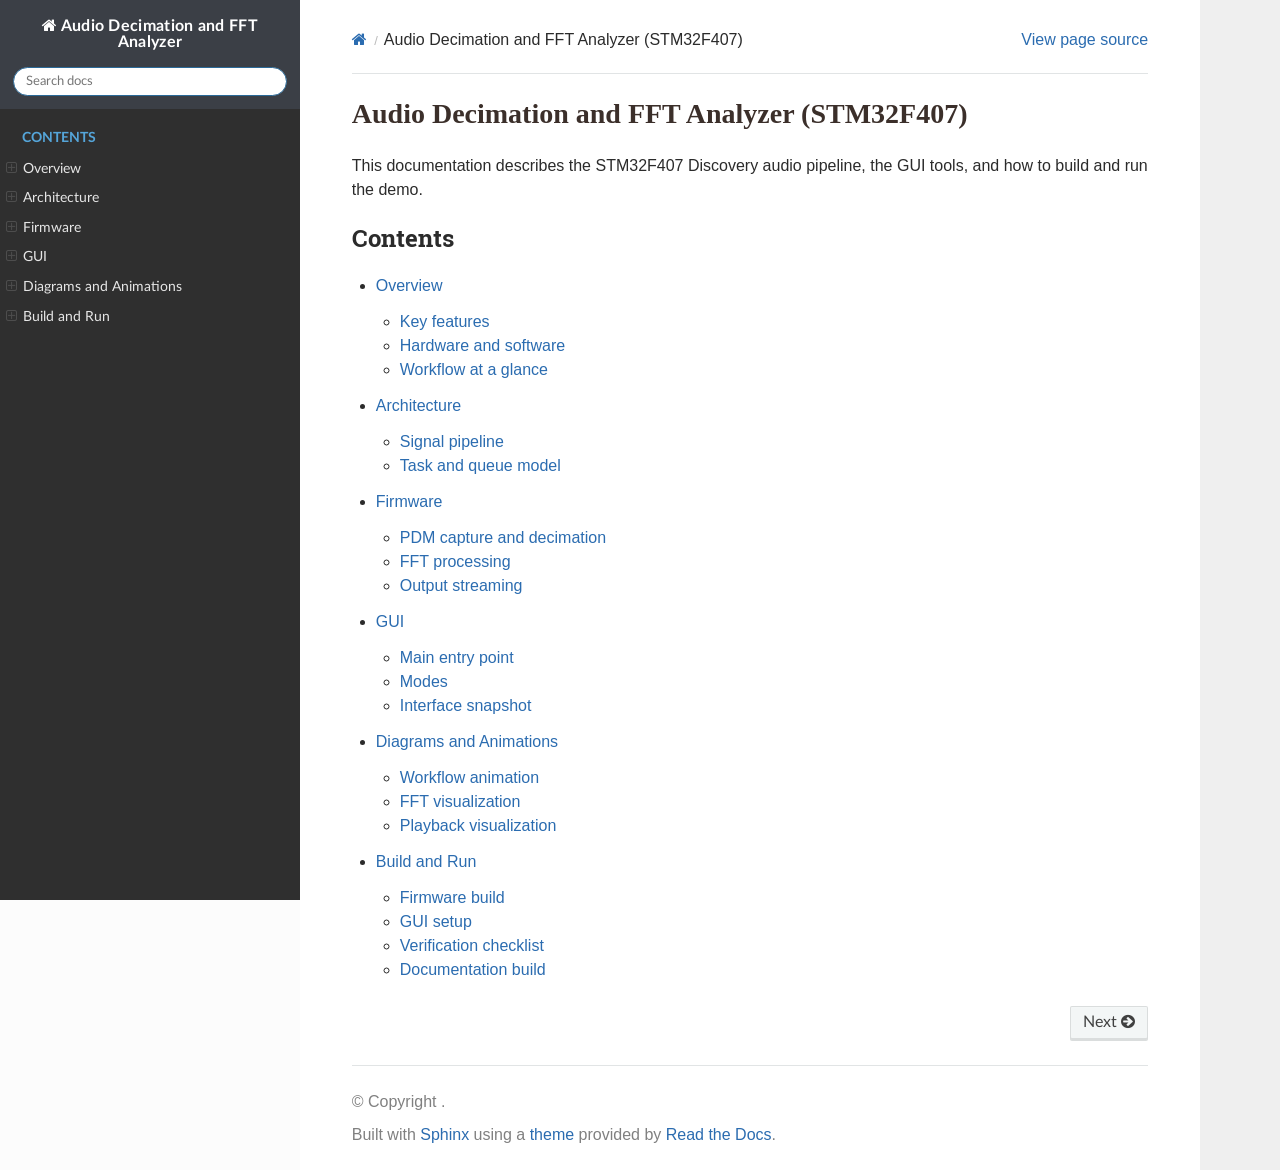
<file: Docs/html/index.html>
<!DOCTYPE html>
<html class="writer-html5" lang="en" data-content_root="./">
<head>
  <meta charset="utf-8" /><meta name="viewport" content="width=device-width, initial-scale=1" />

  <meta name="viewport" content="width=device-width, initial-scale=1.0" />
  <title>Audio Decimation and FFT Analyzer (STM32F407) &mdash; Audio Decimation and FFT Analyzer  documentation</title>
      <link rel="stylesheet" type="text/css" href="_static/pygments.css?v=b86133f3" />
      <link rel="stylesheet" type="text/css" href="_static/css/theme.css?v=e59714d7" />
      <link rel="stylesheet" type="text/css" href="_static/graphviz.css?v=4ae1632d" />
      <link rel="stylesheet" type="text/css" href="_static/custom.css?v=a1ae0102" />

  
      <script src="_static/jquery.js?v=5d32c60e"></script>
      <script src="_static/_sphinx_javascript_frameworks_compat.js?v=2cd50e6c"></script>
      <script src="_static/documentation_options.js?v=5929fcd5"></script>
      <script src="_static/doctools.js?v=9bcbadda"></script>
      <script src="_static/sphinx_highlight.js?v=dc90522c"></script>
    <script src="_static/js/theme.js"></script>
    <link rel="index" title="Index" href="genindex.html" />
    <link rel="search" title="Search" href="search.html" />
    <link rel="next" title="Overview" href="overview.html" /> 
</head>

<body class="wy-body-for-nav"> 
  <div class="wy-grid-for-nav">
    <nav data-toggle="wy-nav-shift" class="wy-nav-side">
      <div class="wy-side-scroll">
        <div class="wy-side-nav-search"  style="background: #3b3f46" >

          
          
          <a href="#" class="icon icon-home">
            Audio Decimation and FFT Analyzer
          </a>
<div role="search">
  <form id="rtd-search-form" class="wy-form" action="search.html" method="get">
    <input type="text" name="q" placeholder="Search docs" aria-label="Search docs" />
    <input type="hidden" name="check_keywords" value="yes" />
    <input type="hidden" name="area" value="default" />
  </form>
</div>
        </div><div class="wy-menu wy-menu-vertical" data-spy="affix" role="navigation" aria-label="Navigation menu">
              <p class="caption" role="heading"><span class="caption-text">Contents</span></p>
<ul>
<li class="toctree-l1"><a class="reference internal" href="overview.html">Overview</a><ul>
<li class="toctree-l2"><a class="reference internal" href="overview.html#key-features">Key features</a></li>
<li class="toctree-l2"><a class="reference internal" href="overview.html#hardware-and-software">Hardware and software</a></li>
<li class="toctree-l2"><a class="reference internal" href="overview.html#workflow-at-a-glance">Workflow at a glance</a></li>
</ul>
</li>
<li class="toctree-l1"><a class="reference internal" href="architecture.html">Architecture</a><ul>
<li class="toctree-l2"><a class="reference internal" href="architecture.html#signal-pipeline">Signal pipeline</a></li>
<li class="toctree-l2"><a class="reference internal" href="architecture.html#task-and-queue-model">Task and queue model</a></li>
</ul>
</li>
<li class="toctree-l1"><a class="reference internal" href="firmware.html">Firmware</a><ul>
<li class="toctree-l2"><a class="reference internal" href="firmware.html#pdm-capture-and-decimation">PDM capture and decimation</a></li>
<li class="toctree-l2"><a class="reference internal" href="firmware.html#fft-processing">FFT processing</a></li>
<li class="toctree-l2"><a class="reference internal" href="firmware.html#output-streaming">Output streaming</a></li>
</ul>
</li>
<li class="toctree-l1"><a class="reference internal" href="gui.html">GUI</a><ul>
<li class="toctree-l2"><a class="reference internal" href="gui.html#main-entry-point">Main entry point</a></li>
<li class="toctree-l2"><a class="reference internal" href="gui.html#modes">Modes</a></li>
<li class="toctree-l2"><a class="reference internal" href="gui.html#interface-snapshot">Interface snapshot</a></li>
</ul>
</li>
<li class="toctree-l1"><a class="reference internal" href="diagrams.html">Diagrams and Animations</a><ul>
<li class="toctree-l2"><a class="reference internal" href="diagrams.html#workflow-animation">Workflow animation</a></li>
<li class="toctree-l2"><a class="reference internal" href="diagrams.html#fft-visualization">FFT visualization</a></li>
<li class="toctree-l2"><a class="reference internal" href="diagrams.html#playback-visualization">Playback visualization</a></li>
</ul>
</li>
<li class="toctree-l1"><a class="reference internal" href="build.html">Build and Run</a><ul>
<li class="toctree-l2"><a class="reference internal" href="build.html#firmware-build">Firmware build</a></li>
<li class="toctree-l2"><a class="reference internal" href="build.html#gui-setup">GUI setup</a></li>
<li class="toctree-l2"><a class="reference internal" href="build.html#verification-checklist">Verification checklist</a></li>
<li class="toctree-l2"><a class="reference internal" href="build.html#documentation-build">Documentation build</a></li>
</ul>
</li>
</ul>

        </div>
      </div>
    </nav>

    <section data-toggle="wy-nav-shift" class="wy-nav-content-wrap"><nav class="wy-nav-top" aria-label="Mobile navigation menu"  style="background: #3b3f46" >
          <i data-toggle="wy-nav-top" class="fa fa-bars"></i>
          <a href="#">Audio Decimation and FFT Analyzer</a>
      </nav>

      <div class="wy-nav-content">
        <div class="rst-content">
          <div role="navigation" aria-label="Page navigation">
  <ul class="wy-breadcrumbs">
      <li><a href="#" class="icon icon-home" aria-label="Home"></a></li>
      <li class="breadcrumb-item active">Audio Decimation and FFT Analyzer (STM32F407)</li>
      <li class="wy-breadcrumbs-aside">
            <a href="_sources/index.rst.txt" rel="nofollow"> View page source</a>
      </li>
  </ul>
  <hr/>
</div>
          <div role="main" class="document" itemscope="itemscope" itemtype="http://schema.org/Article">
           <div itemprop="articleBody">
             
  <section id="audio-decimation-and-fft-analyzer-stm32f407">
<h1>Audio Decimation and FFT Analyzer (STM32F407)<a class="headerlink" href="#audio-decimation-and-fft-analyzer-stm32f407" title="Link to this heading"></a></h1>
<p>This documentation describes the STM32F407 Discovery audio pipeline, the GUI
tools, and how to build and run the demo.</p>
<div class="toctree-wrapper compound">
<p class="caption" role="heading"><span class="caption-text">Contents</span></p>
<ul>
<li class="toctree-l1"><a class="reference internal" href="overview.html">Overview</a><ul>
<li class="toctree-l2"><a class="reference internal" href="overview.html#key-features">Key features</a></li>
<li class="toctree-l2"><a class="reference internal" href="overview.html#hardware-and-software">Hardware and software</a></li>
<li class="toctree-l2"><a class="reference internal" href="overview.html#workflow-at-a-glance">Workflow at a glance</a></li>
</ul>
</li>
<li class="toctree-l1"><a class="reference internal" href="architecture.html">Architecture</a><ul>
<li class="toctree-l2"><a class="reference internal" href="architecture.html#signal-pipeline">Signal pipeline</a></li>
<li class="toctree-l2"><a class="reference internal" href="architecture.html#task-and-queue-model">Task and queue model</a></li>
</ul>
</li>
<li class="toctree-l1"><a class="reference internal" href="firmware.html">Firmware</a><ul>
<li class="toctree-l2"><a class="reference internal" href="firmware.html#pdm-capture-and-decimation">PDM capture and decimation</a></li>
<li class="toctree-l2"><a class="reference internal" href="firmware.html#fft-processing">FFT processing</a></li>
<li class="toctree-l2"><a class="reference internal" href="firmware.html#output-streaming">Output streaming</a></li>
</ul>
</li>
<li class="toctree-l1"><a class="reference internal" href="gui.html">GUI</a><ul>
<li class="toctree-l2"><a class="reference internal" href="gui.html#main-entry-point">Main entry point</a></li>
<li class="toctree-l2"><a class="reference internal" href="gui.html#modes">Modes</a></li>
<li class="toctree-l2"><a class="reference internal" href="gui.html#interface-snapshot">Interface snapshot</a></li>
</ul>
</li>
<li class="toctree-l1"><a class="reference internal" href="diagrams.html">Diagrams and Animations</a><ul>
<li class="toctree-l2"><a class="reference internal" href="diagrams.html#workflow-animation">Workflow animation</a></li>
<li class="toctree-l2"><a class="reference internal" href="diagrams.html#fft-visualization">FFT visualization</a></li>
<li class="toctree-l2"><a class="reference internal" href="diagrams.html#playback-visualization">Playback visualization</a></li>
</ul>
</li>
<li class="toctree-l1"><a class="reference internal" href="build.html">Build and Run</a><ul>
<li class="toctree-l2"><a class="reference internal" href="build.html#firmware-build">Firmware build</a></li>
<li class="toctree-l2"><a class="reference internal" href="build.html#gui-setup">GUI setup</a></li>
<li class="toctree-l2"><a class="reference internal" href="build.html#verification-checklist">Verification checklist</a></li>
<li class="toctree-l2"><a class="reference internal" href="build.html#documentation-build">Documentation build</a></li>
</ul>
</li>
</ul>
</div>
</section>


           </div>
          </div>
          <footer><div class="rst-footer-buttons" role="navigation" aria-label="Footer">
        <a href="overview.html" class="btn btn-neutral float-right" title="Overview" accesskey="n" rel="next">Next <span class="fa fa-arrow-circle-right" aria-hidden="true"></span></a>
    </div>

  <hr/>

  <div role="contentinfo">
    <p>&#169; Copyright .</p>
  </div>

  Built with <a href="https://www.sphinx-doc.org/">Sphinx</a> using a
    <a href="https://github.com/readthedocs/sphinx_rtd_theme">theme</a>
    provided by <a href="https://readthedocs.org">Read the Docs</a>.
   

</footer>
        </div>
      </div>
    </section>
  </div>
  <script>
      jQuery(function () {
          SphinxRtdTheme.Navigation.enable(true);
      });
  </script> 

</body>
</html>
</file>
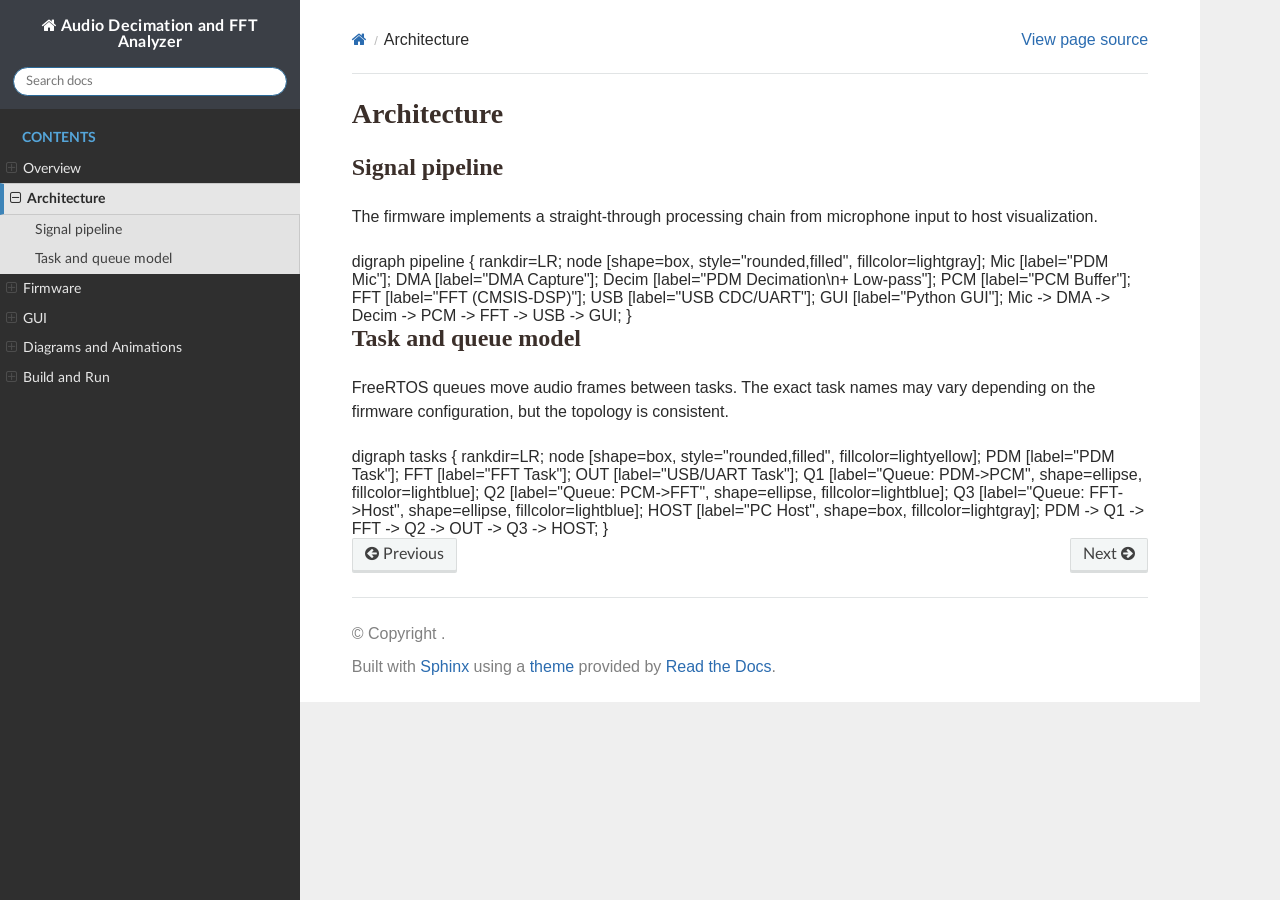
<file: Docs/html/architecture.html>
<!DOCTYPE html>
<html class="writer-html5" lang="en" data-content_root="./">
<head>
  <meta charset="utf-8" /><meta name="viewport" content="width=device-width, initial-scale=1" />

  <meta name="viewport" content="width=device-width, initial-scale=1.0" />
  <title>Architecture &mdash; Audio Decimation and FFT Analyzer  documentation</title>
      <link rel="stylesheet" type="text/css" href="_static/pygments.css?v=b86133f3" />
      <link rel="stylesheet" type="text/css" href="_static/css/theme.css?v=e59714d7" />
      <link rel="stylesheet" type="text/css" href="_static/graphviz.css?v=4ae1632d" />
      <link rel="stylesheet" type="text/css" href="_static/custom.css?v=a1ae0102" />

  
      <script src="_static/jquery.js?v=5d32c60e"></script>
      <script src="_static/_sphinx_javascript_frameworks_compat.js?v=2cd50e6c"></script>
      <script src="_static/documentation_options.js?v=5929fcd5"></script>
      <script src="_static/doctools.js?v=9bcbadda"></script>
      <script src="_static/sphinx_highlight.js?v=dc90522c"></script>
    <script src="_static/js/theme.js"></script>
    <link rel="index" title="Index" href="genindex.html" />
    <link rel="search" title="Search" href="search.html" />
    <link rel="next" title="Firmware" href="firmware.html" />
    <link rel="prev" title="Overview" href="overview.html" /> 
</head>

<body class="wy-body-for-nav"> 
  <div class="wy-grid-for-nav">
    <nav data-toggle="wy-nav-shift" class="wy-nav-side">
      <div class="wy-side-scroll">
        <div class="wy-side-nav-search"  style="background: #3b3f46" >

          
          
          <a href="index.html" class="icon icon-home">
            Audio Decimation and FFT Analyzer
          </a>
<div role="search">
  <form id="rtd-search-form" class="wy-form" action="search.html" method="get">
    <input type="text" name="q" placeholder="Search docs" aria-label="Search docs" />
    <input type="hidden" name="check_keywords" value="yes" />
    <input type="hidden" name="area" value="default" />
  </form>
</div>
        </div><div class="wy-menu wy-menu-vertical" data-spy="affix" role="navigation" aria-label="Navigation menu">
              <p class="caption" role="heading"><span class="caption-text">Contents</span></p>
<ul class="current">
<li class="toctree-l1"><a class="reference internal" href="overview.html">Overview</a><ul>
<li class="toctree-l2"><a class="reference internal" href="overview.html#key-features">Key features</a></li>
<li class="toctree-l2"><a class="reference internal" href="overview.html#hardware-and-software">Hardware and software</a></li>
<li class="toctree-l2"><a class="reference internal" href="overview.html#workflow-at-a-glance">Workflow at a glance</a></li>
</ul>
</li>
<li class="toctree-l1 current"><a class="current reference internal" href="#">Architecture</a><ul>
<li class="toctree-l2"><a class="reference internal" href="#signal-pipeline">Signal pipeline</a></li>
<li class="toctree-l2"><a class="reference internal" href="#task-and-queue-model">Task and queue model</a></li>
</ul>
</li>
<li class="toctree-l1"><a class="reference internal" href="firmware.html">Firmware</a><ul>
<li class="toctree-l2"><a class="reference internal" href="firmware.html#pdm-capture-and-decimation">PDM capture and decimation</a></li>
<li class="toctree-l2"><a class="reference internal" href="firmware.html#fft-processing">FFT processing</a></li>
<li class="toctree-l2"><a class="reference internal" href="firmware.html#output-streaming">Output streaming</a></li>
</ul>
</li>
<li class="toctree-l1"><a class="reference internal" href="gui.html">GUI</a><ul>
<li class="toctree-l2"><a class="reference internal" href="gui.html#main-entry-point">Main entry point</a></li>
<li class="toctree-l2"><a class="reference internal" href="gui.html#modes">Modes</a></li>
<li class="toctree-l2"><a class="reference internal" href="gui.html#interface-snapshot">Interface snapshot</a></li>
</ul>
</li>
<li class="toctree-l1"><a class="reference internal" href="diagrams.html">Diagrams and Animations</a><ul>
<li class="toctree-l2"><a class="reference internal" href="diagrams.html#workflow-animation">Workflow animation</a></li>
<li class="toctree-l2"><a class="reference internal" href="diagrams.html#fft-visualization">FFT visualization</a></li>
<li class="toctree-l2"><a class="reference internal" href="diagrams.html#playback-visualization">Playback visualization</a></li>
</ul>
</li>
<li class="toctree-l1"><a class="reference internal" href="build.html">Build and Run</a><ul>
<li class="toctree-l2"><a class="reference internal" href="build.html#firmware-build">Firmware build</a></li>
<li class="toctree-l2"><a class="reference internal" href="build.html#gui-setup">GUI setup</a></li>
<li class="toctree-l2"><a class="reference internal" href="build.html#verification-checklist">Verification checklist</a></li>
<li class="toctree-l2"><a class="reference internal" href="build.html#documentation-build">Documentation build</a></li>
</ul>
</li>
</ul>

        </div>
      </div>
    </nav>

    <section data-toggle="wy-nav-shift" class="wy-nav-content-wrap"><nav class="wy-nav-top" aria-label="Mobile navigation menu"  style="background: #3b3f46" >
          <i data-toggle="wy-nav-top" class="fa fa-bars"></i>
          <a href="index.html">Audio Decimation and FFT Analyzer</a>
      </nav>

      <div class="wy-nav-content">
        <div class="rst-content">
          <div role="navigation" aria-label="Page navigation">
  <ul class="wy-breadcrumbs">
      <li><a href="index.html" class="icon icon-home" aria-label="Home"></a></li>
      <li class="breadcrumb-item active">Architecture</li>
      <li class="wy-breadcrumbs-aside">
            <a href="_sources/architecture.rst.txt" rel="nofollow"> View page source</a>
      </li>
  </ul>
  <hr/>
</div>
          <div role="main" class="document" itemscope="itemscope" itemtype="http://schema.org/Article">
           <div itemprop="articleBody">
             
  <section id="architecture">
<h1>Architecture<a class="headerlink" href="#architecture" title="Link to this heading"></a></h1>
<section id="signal-pipeline">
<h2>Signal pipeline<a class="headerlink" href="#signal-pipeline" title="Link to this heading"></a></h2>
<p>The firmware implements a straight-through processing chain from microphone
input to host visualization.</p>
digraph pipeline {
  rankdir=LR;
  node [shape=box, style=&quot;rounded,filled&quot;, fillcolor=lightgray];
  Mic [label=&quot;PDM Mic&quot;];
  DMA [label=&quot;DMA Capture&quot;];
  Decim [label=&quot;PDM Decimation\n+ Low-pass&quot;];
  PCM [label=&quot;PCM Buffer&quot;];
  FFT [label=&quot;FFT (CMSIS-DSP)&quot;];
  USB [label=&quot;USB CDC/UART&quot;];
  GUI [label=&quot;Python GUI&quot;];
  Mic -&gt; DMA -&gt; Decim -&gt; PCM -&gt; FFT -&gt; USB -&gt; GUI;
}</section>
<section id="task-and-queue-model">
<h2>Task and queue model<a class="headerlink" href="#task-and-queue-model" title="Link to this heading"></a></h2>
<p>FreeRTOS queues move audio frames between tasks. The exact task names may
vary depending on the firmware configuration, but the topology is consistent.</p>
digraph tasks {
  rankdir=LR;
  node [shape=box, style=&quot;rounded,filled&quot;, fillcolor=lightyellow];
  PDM [label=&quot;PDM Task&quot;];
  FFT [label=&quot;FFT Task&quot;];
  OUT [label=&quot;USB/UART Task&quot;];
  Q1 [label=&quot;Queue: PDM-&gt;PCM&quot;, shape=ellipse, fillcolor=lightblue];
  Q2 [label=&quot;Queue: PCM-&gt;FFT&quot;, shape=ellipse, fillcolor=lightblue];
  Q3 [label=&quot;Queue: FFT-&gt;Host&quot;, shape=ellipse, fillcolor=lightblue];
  HOST [label=&quot;PC Host&quot;, shape=box, fillcolor=lightgray];
  PDM -&gt; Q1 -&gt; FFT -&gt; Q2 -&gt; OUT -&gt; Q3 -&gt; HOST;
}</section>
</section>


           </div>
          </div>
          <footer><div class="rst-footer-buttons" role="navigation" aria-label="Footer">
        <a href="overview.html" class="btn btn-neutral float-left" title="Overview" accesskey="p" rel="prev"><span class="fa fa-arrow-circle-left" aria-hidden="true"></span> Previous</a>
        <a href="firmware.html" class="btn btn-neutral float-right" title="Firmware" accesskey="n" rel="next">Next <span class="fa fa-arrow-circle-right" aria-hidden="true"></span></a>
    </div>

  <hr/>

  <div role="contentinfo">
    <p>&#169; Copyright .</p>
  </div>

  Built with <a href="https://www.sphinx-doc.org/">Sphinx</a> using a
    <a href="https://github.com/readthedocs/sphinx_rtd_theme">theme</a>
    provided by <a href="https://readthedocs.org">Read the Docs</a>.
   

</footer>
        </div>
      </div>
    </section>
  </div>
  <script>
      jQuery(function () {
          SphinxRtdTheme.Navigation.enable(true);
      });
  </script> 

</body>
</html>
</file>
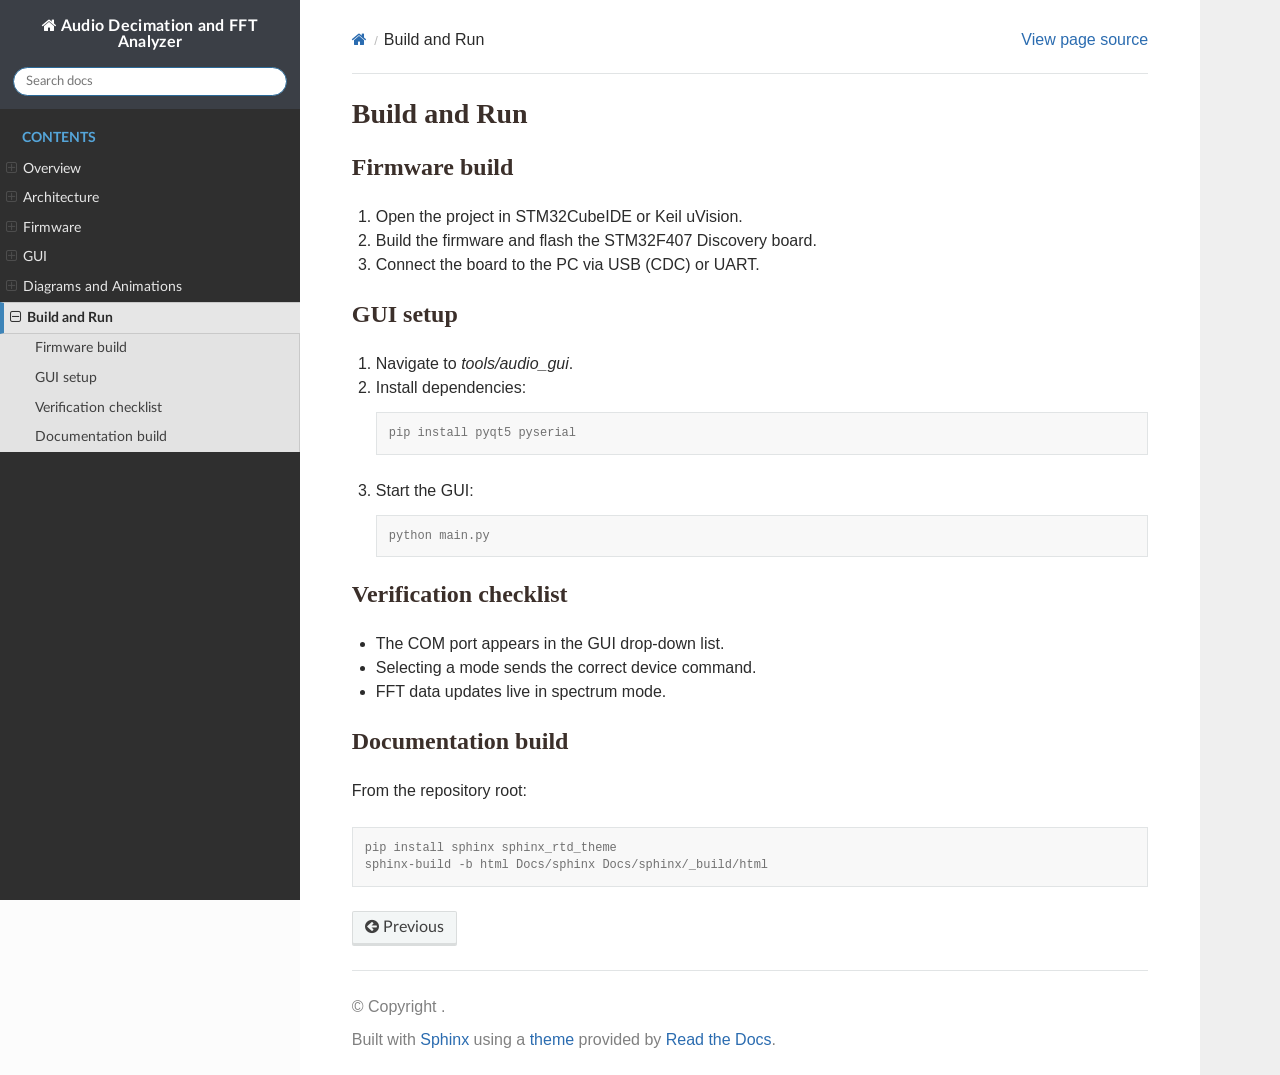
<file: Docs/html/build.html>
<!DOCTYPE html>
<html class="writer-html5" lang="en" data-content_root="./">
<head>
  <meta charset="utf-8" /><meta name="viewport" content="width=device-width, initial-scale=1" />

  <meta name="viewport" content="width=device-width, initial-scale=1.0" />
  <title>Build and Run &mdash; Audio Decimation and FFT Analyzer  documentation</title>
      <link rel="stylesheet" type="text/css" href="_static/pygments.css?v=b86133f3" />
      <link rel="stylesheet" type="text/css" href="_static/css/theme.css?v=e59714d7" />
      <link rel="stylesheet" type="text/css" href="_static/graphviz.css?v=4ae1632d" />
      <link rel="stylesheet" type="text/css" href="_static/custom.css?v=a1ae0102" />

  
      <script src="_static/jquery.js?v=5d32c60e"></script>
      <script src="_static/_sphinx_javascript_frameworks_compat.js?v=2cd50e6c"></script>
      <script src="_static/documentation_options.js?v=5929fcd5"></script>
      <script src="_static/doctools.js?v=9bcbadda"></script>
      <script src="_static/sphinx_highlight.js?v=dc90522c"></script>
    <script src="_static/js/theme.js"></script>
    <link rel="index" title="Index" href="genindex.html" />
    <link rel="search" title="Search" href="search.html" />
    <link rel="prev" title="Diagrams and Animations" href="diagrams.html" /> 
</head>

<body class="wy-body-for-nav"> 
  <div class="wy-grid-for-nav">
    <nav data-toggle="wy-nav-shift" class="wy-nav-side">
      <div class="wy-side-scroll">
        <div class="wy-side-nav-search"  style="background: #3b3f46" >

          
          
          <a href="index.html" class="icon icon-home">
            Audio Decimation and FFT Analyzer
          </a>
<div role="search">
  <form id="rtd-search-form" class="wy-form" action="search.html" method="get">
    <input type="text" name="q" placeholder="Search docs" aria-label="Search docs" />
    <input type="hidden" name="check_keywords" value="yes" />
    <input type="hidden" name="area" value="default" />
  </form>
</div>
        </div><div class="wy-menu wy-menu-vertical" data-spy="affix" role="navigation" aria-label="Navigation menu">
              <p class="caption" role="heading"><span class="caption-text">Contents</span></p>
<ul class="current">
<li class="toctree-l1"><a class="reference internal" href="overview.html">Overview</a><ul>
<li class="toctree-l2"><a class="reference internal" href="overview.html#key-features">Key features</a></li>
<li class="toctree-l2"><a class="reference internal" href="overview.html#hardware-and-software">Hardware and software</a></li>
<li class="toctree-l2"><a class="reference internal" href="overview.html#workflow-at-a-glance">Workflow at a glance</a></li>
</ul>
</li>
<li class="toctree-l1"><a class="reference internal" href="architecture.html">Architecture</a><ul>
<li class="toctree-l2"><a class="reference internal" href="architecture.html#signal-pipeline">Signal pipeline</a></li>
<li class="toctree-l2"><a class="reference internal" href="architecture.html#task-and-queue-model">Task and queue model</a></li>
</ul>
</li>
<li class="toctree-l1"><a class="reference internal" href="firmware.html">Firmware</a><ul>
<li class="toctree-l2"><a class="reference internal" href="firmware.html#pdm-capture-and-decimation">PDM capture and decimation</a></li>
<li class="toctree-l2"><a class="reference internal" href="firmware.html#fft-processing">FFT processing</a></li>
<li class="toctree-l2"><a class="reference internal" href="firmware.html#output-streaming">Output streaming</a></li>
</ul>
</li>
<li class="toctree-l1"><a class="reference internal" href="gui.html">GUI</a><ul>
<li class="toctree-l2"><a class="reference internal" href="gui.html#main-entry-point">Main entry point</a></li>
<li class="toctree-l2"><a class="reference internal" href="gui.html#modes">Modes</a></li>
<li class="toctree-l2"><a class="reference internal" href="gui.html#interface-snapshot">Interface snapshot</a></li>
</ul>
</li>
<li class="toctree-l1"><a class="reference internal" href="diagrams.html">Diagrams and Animations</a><ul>
<li class="toctree-l2"><a class="reference internal" href="diagrams.html#workflow-animation">Workflow animation</a></li>
<li class="toctree-l2"><a class="reference internal" href="diagrams.html#fft-visualization">FFT visualization</a></li>
<li class="toctree-l2"><a class="reference internal" href="diagrams.html#playback-visualization">Playback visualization</a></li>
</ul>
</li>
<li class="toctree-l1 current"><a class="current reference internal" href="#">Build and Run</a><ul>
<li class="toctree-l2"><a class="reference internal" href="#firmware-build">Firmware build</a></li>
<li class="toctree-l2"><a class="reference internal" href="#gui-setup">GUI setup</a></li>
<li class="toctree-l2"><a class="reference internal" href="#verification-checklist">Verification checklist</a></li>
<li class="toctree-l2"><a class="reference internal" href="#documentation-build">Documentation build</a></li>
</ul>
</li>
</ul>

        </div>
      </div>
    </nav>

    <section data-toggle="wy-nav-shift" class="wy-nav-content-wrap"><nav class="wy-nav-top" aria-label="Mobile navigation menu"  style="background: #3b3f46" >
          <i data-toggle="wy-nav-top" class="fa fa-bars"></i>
          <a href="index.html">Audio Decimation and FFT Analyzer</a>
      </nav>

      <div class="wy-nav-content">
        <div class="rst-content">
          <div role="navigation" aria-label="Page navigation">
  <ul class="wy-breadcrumbs">
      <li><a href="index.html" class="icon icon-home" aria-label="Home"></a></li>
      <li class="breadcrumb-item active">Build and Run</li>
      <li class="wy-breadcrumbs-aside">
            <a href="_sources/build.rst.txt" rel="nofollow"> View page source</a>
      </li>
  </ul>
  <hr/>
</div>
          <div role="main" class="document" itemscope="itemscope" itemtype="http://schema.org/Article">
           <div itemprop="articleBody">
             
  <section id="build-and-run">
<h1>Build and Run<a class="headerlink" href="#build-and-run" title="Link to this heading"></a></h1>
<section id="firmware-build">
<h2>Firmware build<a class="headerlink" href="#firmware-build" title="Link to this heading"></a></h2>
<ol class="arabic simple">
<li><p>Open the project in STM32CubeIDE or Keil uVision.</p></li>
<li><p>Build the firmware and flash the STM32F407 Discovery board.</p></li>
<li><p>Connect the board to the PC via USB (CDC) or UART.</p></li>
</ol>
</section>
<section id="gui-setup">
<h2>GUI setup<a class="headerlink" href="#gui-setup" title="Link to this heading"></a></h2>
<ol class="arabic">
<li><p>Navigate to <cite>tools/audio_gui</cite>.</p></li>
<li><p>Install dependencies:</p>
<div class="highlight-console notranslate"><div class="highlight"><pre><span></span><span class="go">pip install pyqt5 pyserial</span>
</pre></div>
</div>
</li>
<li><p>Start the GUI:</p>
<div class="highlight-console notranslate"><div class="highlight"><pre><span></span><span class="go">python main.py</span>
</pre></div>
</div>
</li>
</ol>
</section>
<section id="verification-checklist">
<h2>Verification checklist<a class="headerlink" href="#verification-checklist" title="Link to this heading"></a></h2>
<ul class="simple">
<li><p>The COM port appears in the GUI drop-down list.</p></li>
<li><p>Selecting a mode sends the correct device command.</p></li>
<li><p>FFT data updates live in spectrum mode.</p></li>
</ul>
</section>
<section id="documentation-build">
<h2>Documentation build<a class="headerlink" href="#documentation-build" title="Link to this heading"></a></h2>
<p>From the repository root:</p>
<div class="highlight-console notranslate"><div class="highlight"><pre><span></span><span class="go">pip install sphinx sphinx_rtd_theme</span>
<span class="go">sphinx-build -b html Docs/sphinx Docs/sphinx/_build/html</span>
</pre></div>
</div>
</section>
</section>


           </div>
          </div>
          <footer><div class="rst-footer-buttons" role="navigation" aria-label="Footer">
        <a href="diagrams.html" class="btn btn-neutral float-left" title="Diagrams and Animations" accesskey="p" rel="prev"><span class="fa fa-arrow-circle-left" aria-hidden="true"></span> Previous</a>
    </div>

  <hr/>

  <div role="contentinfo">
    <p>&#169; Copyright .</p>
  </div>

  Built with <a href="https://www.sphinx-doc.org/">Sphinx</a> using a
    <a href="https://github.com/readthedocs/sphinx_rtd_theme">theme</a>
    provided by <a href="https://readthedocs.org">Read the Docs</a>.
   

</footer>
        </div>
      </div>
    </section>
  </div>
  <script>
      jQuery(function () {
          SphinxRtdTheme.Navigation.enable(true);
      });
  </script> 

</body>
</html>
</file>
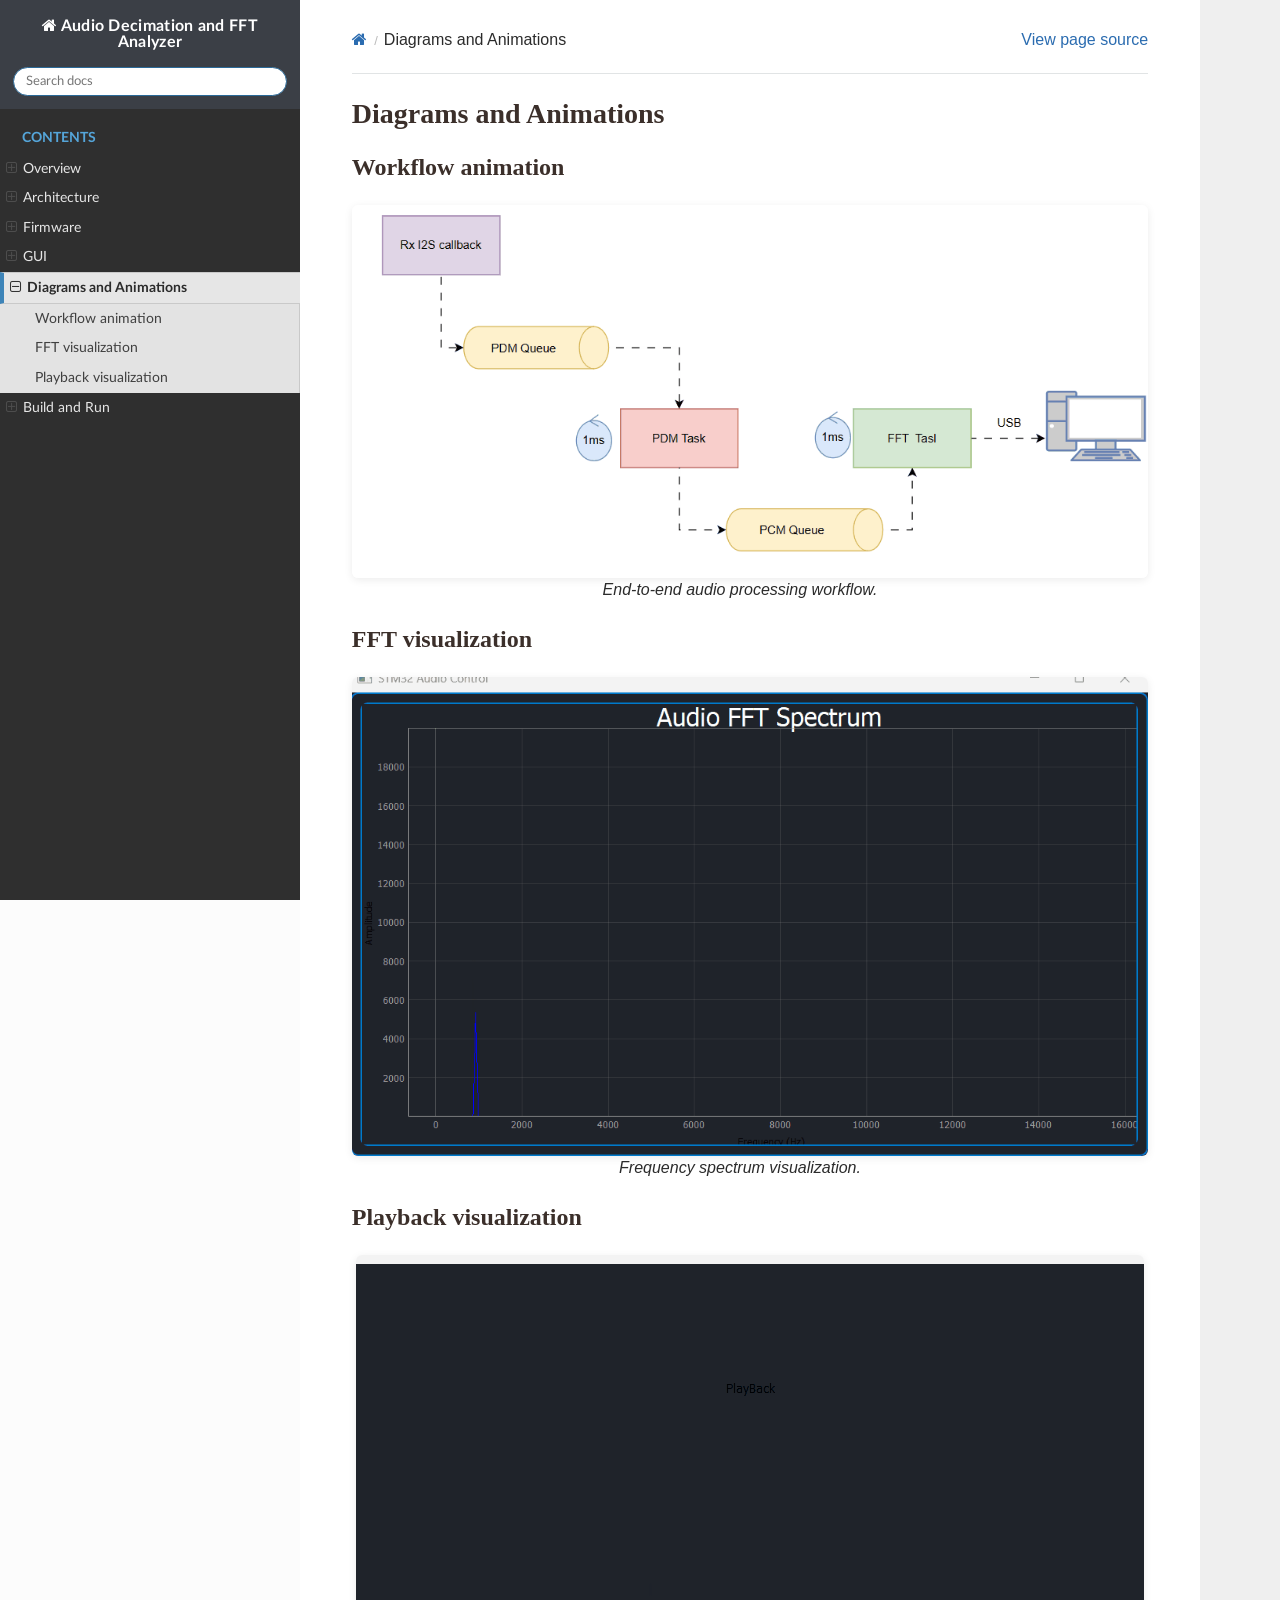
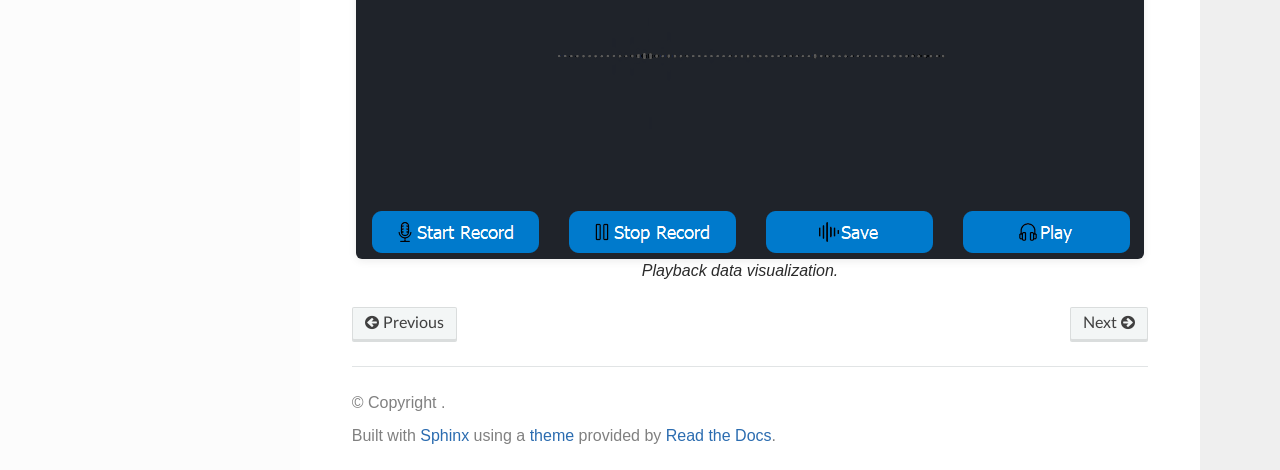
<file: Docs/html/diagrams.html>
<!DOCTYPE html>
<html class="writer-html5" lang="en" data-content_root="./">
<head>
  <meta charset="utf-8" /><meta name="viewport" content="width=device-width, initial-scale=1" />

  <meta name="viewport" content="width=device-width, initial-scale=1.0" />
  <title>Diagrams and Animations &mdash; Audio Decimation and FFT Analyzer  documentation</title>
      <link rel="stylesheet" type="text/css" href="_static/pygments.css?v=b86133f3" />
      <link rel="stylesheet" type="text/css" href="_static/css/theme.css?v=e59714d7" />
      <link rel="stylesheet" type="text/css" href="_static/graphviz.css?v=4ae1632d" />
      <link rel="stylesheet" type="text/css" href="_static/custom.css?v=a1ae0102" />

  
      <script src="_static/jquery.js?v=5d32c60e"></script>
      <script src="_static/_sphinx_javascript_frameworks_compat.js?v=2cd50e6c"></script>
      <script src="_static/documentation_options.js?v=5929fcd5"></script>
      <script src="_static/doctools.js?v=9bcbadda"></script>
      <script src="_static/sphinx_highlight.js?v=dc90522c"></script>
    <script src="_static/js/theme.js"></script>
    <link rel="index" title="Index" href="genindex.html" />
    <link rel="search" title="Search" href="search.html" />
    <link rel="next" title="Build and Run" href="build.html" />
    <link rel="prev" title="GUI" href="gui.html" /> 
</head>

<body class="wy-body-for-nav"> 
  <div class="wy-grid-for-nav">
    <nav data-toggle="wy-nav-shift" class="wy-nav-side">
      <div class="wy-side-scroll">
        <div class="wy-side-nav-search"  style="background: #3b3f46" >

          
          
          <a href="index.html" class="icon icon-home">
            Audio Decimation and FFT Analyzer
          </a>
<div role="search">
  <form id="rtd-search-form" class="wy-form" action="search.html" method="get">
    <input type="text" name="q" placeholder="Search docs" aria-label="Search docs" />
    <input type="hidden" name="check_keywords" value="yes" />
    <input type="hidden" name="area" value="default" />
  </form>
</div>
        </div><div class="wy-menu wy-menu-vertical" data-spy="affix" role="navigation" aria-label="Navigation menu">
              <p class="caption" role="heading"><span class="caption-text">Contents</span></p>
<ul class="current">
<li class="toctree-l1"><a class="reference internal" href="overview.html">Overview</a><ul>
<li class="toctree-l2"><a class="reference internal" href="overview.html#key-features">Key features</a></li>
<li class="toctree-l2"><a class="reference internal" href="overview.html#hardware-and-software">Hardware and software</a></li>
<li class="toctree-l2"><a class="reference internal" href="overview.html#workflow-at-a-glance">Workflow at a glance</a></li>
</ul>
</li>
<li class="toctree-l1"><a class="reference internal" href="architecture.html">Architecture</a><ul>
<li class="toctree-l2"><a class="reference internal" href="architecture.html#signal-pipeline">Signal pipeline</a></li>
<li class="toctree-l2"><a class="reference internal" href="architecture.html#task-and-queue-model">Task and queue model</a></li>
</ul>
</li>
<li class="toctree-l1"><a class="reference internal" href="firmware.html">Firmware</a><ul>
<li class="toctree-l2"><a class="reference internal" href="firmware.html#pdm-capture-and-decimation">PDM capture and decimation</a></li>
<li class="toctree-l2"><a class="reference internal" href="firmware.html#fft-processing">FFT processing</a></li>
<li class="toctree-l2"><a class="reference internal" href="firmware.html#output-streaming">Output streaming</a></li>
</ul>
</li>
<li class="toctree-l1"><a class="reference internal" href="gui.html">GUI</a><ul>
<li class="toctree-l2"><a class="reference internal" href="gui.html#main-entry-point">Main entry point</a></li>
<li class="toctree-l2"><a class="reference internal" href="gui.html#modes">Modes</a></li>
<li class="toctree-l2"><a class="reference internal" href="gui.html#interface-snapshot">Interface snapshot</a></li>
</ul>
</li>
<li class="toctree-l1 current"><a class="current reference internal" href="#">Diagrams and Animations</a><ul>
<li class="toctree-l2"><a class="reference internal" href="#workflow-animation">Workflow animation</a></li>
<li class="toctree-l2"><a class="reference internal" href="#fft-visualization">FFT visualization</a></li>
<li class="toctree-l2"><a class="reference internal" href="#playback-visualization">Playback visualization</a></li>
</ul>
</li>
<li class="toctree-l1"><a class="reference internal" href="build.html">Build and Run</a><ul>
<li class="toctree-l2"><a class="reference internal" href="build.html#firmware-build">Firmware build</a></li>
<li class="toctree-l2"><a class="reference internal" href="build.html#gui-setup">GUI setup</a></li>
<li class="toctree-l2"><a class="reference internal" href="build.html#verification-checklist">Verification checklist</a></li>
<li class="toctree-l2"><a class="reference internal" href="build.html#documentation-build">Documentation build</a></li>
</ul>
</li>
</ul>

        </div>
      </div>
    </nav>

    <section data-toggle="wy-nav-shift" class="wy-nav-content-wrap"><nav class="wy-nav-top" aria-label="Mobile navigation menu"  style="background: #3b3f46" >
          <i data-toggle="wy-nav-top" class="fa fa-bars"></i>
          <a href="index.html">Audio Decimation and FFT Analyzer</a>
      </nav>

      <div class="wy-nav-content">
        <div class="rst-content">
          <div role="navigation" aria-label="Page navigation">
  <ul class="wy-breadcrumbs">
      <li><a href="index.html" class="icon icon-home" aria-label="Home"></a></li>
      <li class="breadcrumb-item active">Diagrams and Animations</li>
      <li class="wy-breadcrumbs-aside">
            <a href="_sources/diagrams.rst.txt" rel="nofollow"> View page source</a>
      </li>
  </ul>
  <hr/>
</div>
          <div role="main" class="document" itemscope="itemscope" itemtype="http://schema.org/Article">
           <div itemprop="articleBody">
             
  <section id="diagrams-and-animations">
<h1>Diagrams and Animations<a class="headerlink" href="#diagrams-and-animations" title="Link to this heading"></a></h1>
<section id="workflow-animation">
<h2>Workflow animation<a class="headerlink" href="#workflow-animation" title="Link to this heading"></a></h2>
<figure class="align-center" id="id1">
<img alt="End-to-end audio workflow animation" src="_images/AnimationAudio.gif" />
<figcaption>
<p><span class="caption-text">End-to-end audio processing workflow.</span><a class="headerlink" href="#id1" title="Link to this image"></a></p>
</figcaption>
</figure>
</section>
<section id="fft-visualization">
<h2>FFT visualization<a class="headerlink" href="#fft-visualization" title="Link to this heading"></a></h2>
<figure class="align-center" id="id2">
<img alt="FFT spectrum animation" src="_images/AnimationFFT.gif" />
<figcaption>
<p><span class="caption-text">Frequency spectrum visualization.</span><a class="headerlink" href="#id2" title="Link to this image"></a></p>
</figcaption>
</figure>
</section>
<section id="playback-visualization">
<h2>Playback visualization<a class="headerlink" href="#playback-visualization" title="Link to this heading"></a></h2>
<figure class="align-center" id="id3">
<img alt="Playback visualization animation" src="_images/AnimationPlayback.gif" />
<figcaption>
<p><span class="caption-text">Playback data visualization.</span><a class="headerlink" href="#id3" title="Link to this image"></a></p>
</figcaption>
</figure>
</section>
</section>


           </div>
          </div>
          <footer><div class="rst-footer-buttons" role="navigation" aria-label="Footer">
        <a href="gui.html" class="btn btn-neutral float-left" title="GUI" accesskey="p" rel="prev"><span class="fa fa-arrow-circle-left" aria-hidden="true"></span> Previous</a>
        <a href="build.html" class="btn btn-neutral float-right" title="Build and Run" accesskey="n" rel="next">Next <span class="fa fa-arrow-circle-right" aria-hidden="true"></span></a>
    </div>

  <hr/>

  <div role="contentinfo">
    <p>&#169; Copyright .</p>
  </div>

  Built with <a href="https://www.sphinx-doc.org/">Sphinx</a> using a
    <a href="https://github.com/readthedocs/sphinx_rtd_theme">theme</a>
    provided by <a href="https://readthedocs.org">Read the Docs</a>.
   

</footer>
        </div>
      </div>
    </section>
  </div>
  <script>
      jQuery(function () {
          SphinxRtdTheme.Navigation.enable(true);
      });
  </script> 

</body>
</html>
</file>
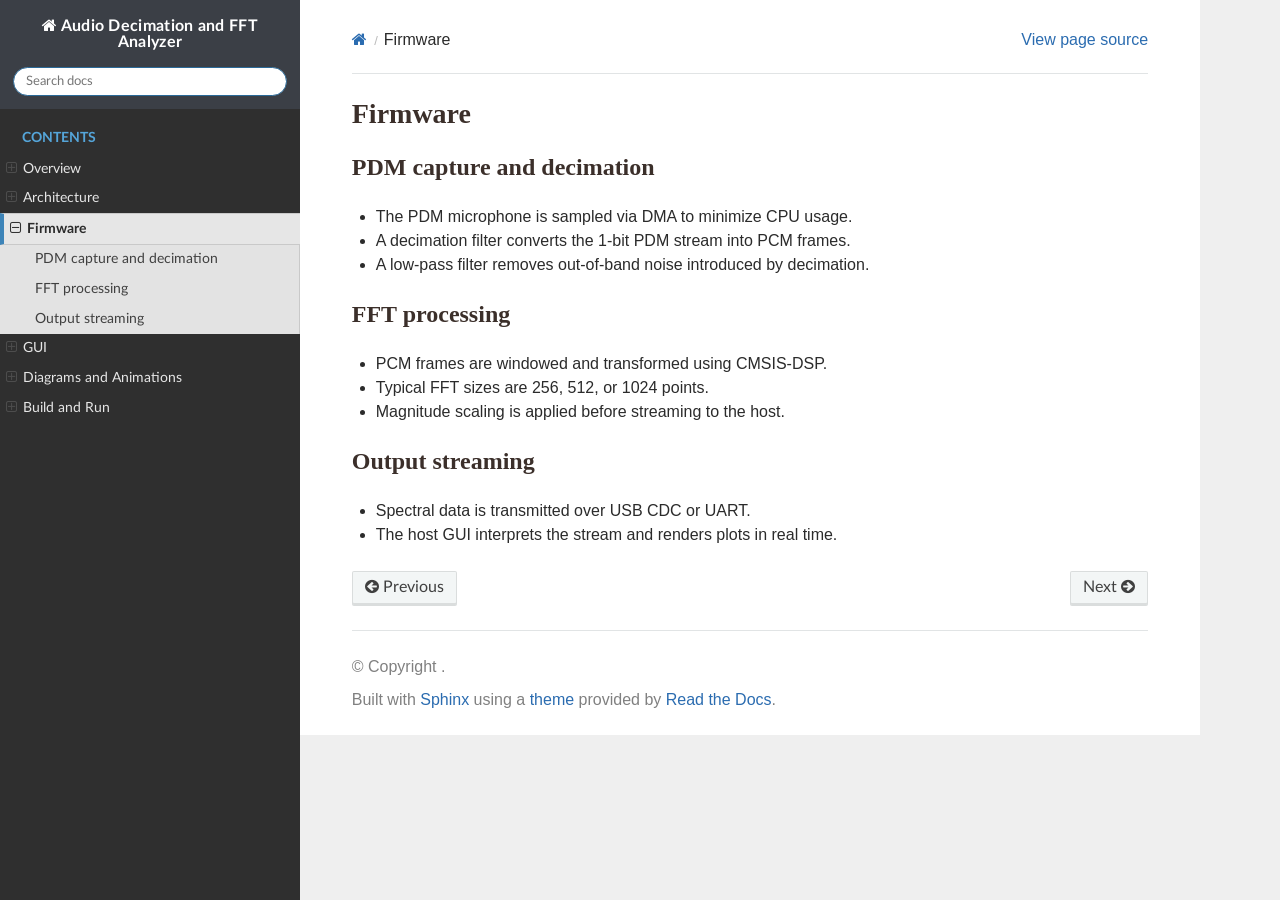
<file: Docs/html/firmware.html>
<!DOCTYPE html>
<html class="writer-html5" lang="en" data-content_root="./">
<head>
  <meta charset="utf-8" /><meta name="viewport" content="width=device-width, initial-scale=1" />

  <meta name="viewport" content="width=device-width, initial-scale=1.0" />
  <title>Firmware &mdash; Audio Decimation and FFT Analyzer  documentation</title>
      <link rel="stylesheet" type="text/css" href="_static/pygments.css?v=b86133f3" />
      <link rel="stylesheet" type="text/css" href="_static/css/theme.css?v=e59714d7" />
      <link rel="stylesheet" type="text/css" href="_static/graphviz.css?v=4ae1632d" />
      <link rel="stylesheet" type="text/css" href="_static/custom.css?v=a1ae0102" />

  
      <script src="_static/jquery.js?v=5d32c60e"></script>
      <script src="_static/_sphinx_javascript_frameworks_compat.js?v=2cd50e6c"></script>
      <script src="_static/documentation_options.js?v=5929fcd5"></script>
      <script src="_static/doctools.js?v=9bcbadda"></script>
      <script src="_static/sphinx_highlight.js?v=dc90522c"></script>
    <script src="_static/js/theme.js"></script>
    <link rel="index" title="Index" href="genindex.html" />
    <link rel="search" title="Search" href="search.html" />
    <link rel="next" title="GUI" href="gui.html" />
    <link rel="prev" title="Architecture" href="architecture.html" /> 
</head>

<body class="wy-body-for-nav"> 
  <div class="wy-grid-for-nav">
    <nav data-toggle="wy-nav-shift" class="wy-nav-side">
      <div class="wy-side-scroll">
        <div class="wy-side-nav-search"  style="background: #3b3f46" >

          
          
          <a href="index.html" class="icon icon-home">
            Audio Decimation and FFT Analyzer
          </a>
<div role="search">
  <form id="rtd-search-form" class="wy-form" action="search.html" method="get">
    <input type="text" name="q" placeholder="Search docs" aria-label="Search docs" />
    <input type="hidden" name="check_keywords" value="yes" />
    <input type="hidden" name="area" value="default" />
  </form>
</div>
        </div><div class="wy-menu wy-menu-vertical" data-spy="affix" role="navigation" aria-label="Navigation menu">
              <p class="caption" role="heading"><span class="caption-text">Contents</span></p>
<ul class="current">
<li class="toctree-l1"><a class="reference internal" href="overview.html">Overview</a><ul>
<li class="toctree-l2"><a class="reference internal" href="overview.html#key-features">Key features</a></li>
<li class="toctree-l2"><a class="reference internal" href="overview.html#hardware-and-software">Hardware and software</a></li>
<li class="toctree-l2"><a class="reference internal" href="overview.html#workflow-at-a-glance">Workflow at a glance</a></li>
</ul>
</li>
<li class="toctree-l1"><a class="reference internal" href="architecture.html">Architecture</a><ul>
<li class="toctree-l2"><a class="reference internal" href="architecture.html#signal-pipeline">Signal pipeline</a></li>
<li class="toctree-l2"><a class="reference internal" href="architecture.html#task-and-queue-model">Task and queue model</a></li>
</ul>
</li>
<li class="toctree-l1 current"><a class="current reference internal" href="#">Firmware</a><ul>
<li class="toctree-l2"><a class="reference internal" href="#pdm-capture-and-decimation">PDM capture and decimation</a></li>
<li class="toctree-l2"><a class="reference internal" href="#fft-processing">FFT processing</a></li>
<li class="toctree-l2"><a class="reference internal" href="#output-streaming">Output streaming</a></li>
</ul>
</li>
<li class="toctree-l1"><a class="reference internal" href="gui.html">GUI</a><ul>
<li class="toctree-l2"><a class="reference internal" href="gui.html#main-entry-point">Main entry point</a></li>
<li class="toctree-l2"><a class="reference internal" href="gui.html#modes">Modes</a></li>
<li class="toctree-l2"><a class="reference internal" href="gui.html#interface-snapshot">Interface snapshot</a></li>
</ul>
</li>
<li class="toctree-l1"><a class="reference internal" href="diagrams.html">Diagrams and Animations</a><ul>
<li class="toctree-l2"><a class="reference internal" href="diagrams.html#workflow-animation">Workflow animation</a></li>
<li class="toctree-l2"><a class="reference internal" href="diagrams.html#fft-visualization">FFT visualization</a></li>
<li class="toctree-l2"><a class="reference internal" href="diagrams.html#playback-visualization">Playback visualization</a></li>
</ul>
</li>
<li class="toctree-l1"><a class="reference internal" href="build.html">Build and Run</a><ul>
<li class="toctree-l2"><a class="reference internal" href="build.html#firmware-build">Firmware build</a></li>
<li class="toctree-l2"><a class="reference internal" href="build.html#gui-setup">GUI setup</a></li>
<li class="toctree-l2"><a class="reference internal" href="build.html#verification-checklist">Verification checklist</a></li>
<li class="toctree-l2"><a class="reference internal" href="build.html#documentation-build">Documentation build</a></li>
</ul>
</li>
</ul>

        </div>
      </div>
    </nav>

    <section data-toggle="wy-nav-shift" class="wy-nav-content-wrap"><nav class="wy-nav-top" aria-label="Mobile navigation menu"  style="background: #3b3f46" >
          <i data-toggle="wy-nav-top" class="fa fa-bars"></i>
          <a href="index.html">Audio Decimation and FFT Analyzer</a>
      </nav>

      <div class="wy-nav-content">
        <div class="rst-content">
          <div role="navigation" aria-label="Page navigation">
  <ul class="wy-breadcrumbs">
      <li><a href="index.html" class="icon icon-home" aria-label="Home"></a></li>
      <li class="breadcrumb-item active">Firmware</li>
      <li class="wy-breadcrumbs-aside">
            <a href="_sources/firmware.rst.txt" rel="nofollow"> View page source</a>
      </li>
  </ul>
  <hr/>
</div>
          <div role="main" class="document" itemscope="itemscope" itemtype="http://schema.org/Article">
           <div itemprop="articleBody">
             
  <section id="firmware">
<h1>Firmware<a class="headerlink" href="#firmware" title="Link to this heading"></a></h1>
<section id="pdm-capture-and-decimation">
<h2>PDM capture and decimation<a class="headerlink" href="#pdm-capture-and-decimation" title="Link to this heading"></a></h2>
<ul class="simple">
<li><p>The PDM microphone is sampled via DMA to minimize CPU usage.</p></li>
<li><p>A decimation filter converts the 1-bit PDM stream into PCM frames.</p></li>
<li><p>A low-pass filter removes out-of-band noise introduced by decimation.</p></li>
</ul>
</section>
<section id="fft-processing">
<h2>FFT processing<a class="headerlink" href="#fft-processing" title="Link to this heading"></a></h2>
<ul class="simple">
<li><p>PCM frames are windowed and transformed using CMSIS-DSP.</p></li>
<li><p>Typical FFT sizes are 256, 512, or 1024 points.</p></li>
<li><p>Magnitude scaling is applied before streaming to the host.</p></li>
</ul>
</section>
<section id="output-streaming">
<h2>Output streaming<a class="headerlink" href="#output-streaming" title="Link to this heading"></a></h2>
<ul class="simple">
<li><p>Spectral data is transmitted over USB CDC or UART.</p></li>
<li><p>The host GUI interprets the stream and renders plots in real time.</p></li>
</ul>
</section>
</section>


           </div>
          </div>
          <footer><div class="rst-footer-buttons" role="navigation" aria-label="Footer">
        <a href="architecture.html" class="btn btn-neutral float-left" title="Architecture" accesskey="p" rel="prev"><span class="fa fa-arrow-circle-left" aria-hidden="true"></span> Previous</a>
        <a href="gui.html" class="btn btn-neutral float-right" title="GUI" accesskey="n" rel="next">Next <span class="fa fa-arrow-circle-right" aria-hidden="true"></span></a>
    </div>

  <hr/>

  <div role="contentinfo">
    <p>&#169; Copyright .</p>
  </div>

  Built with <a href="https://www.sphinx-doc.org/">Sphinx</a> using a
    <a href="https://github.com/readthedocs/sphinx_rtd_theme">theme</a>
    provided by <a href="https://readthedocs.org">Read the Docs</a>.
   

</footer>
        </div>
      </div>
    </section>
  </div>
  <script>
      jQuery(function () {
          SphinxRtdTheme.Navigation.enable(true);
      });
  </script> 

</body>
</html>
</file>
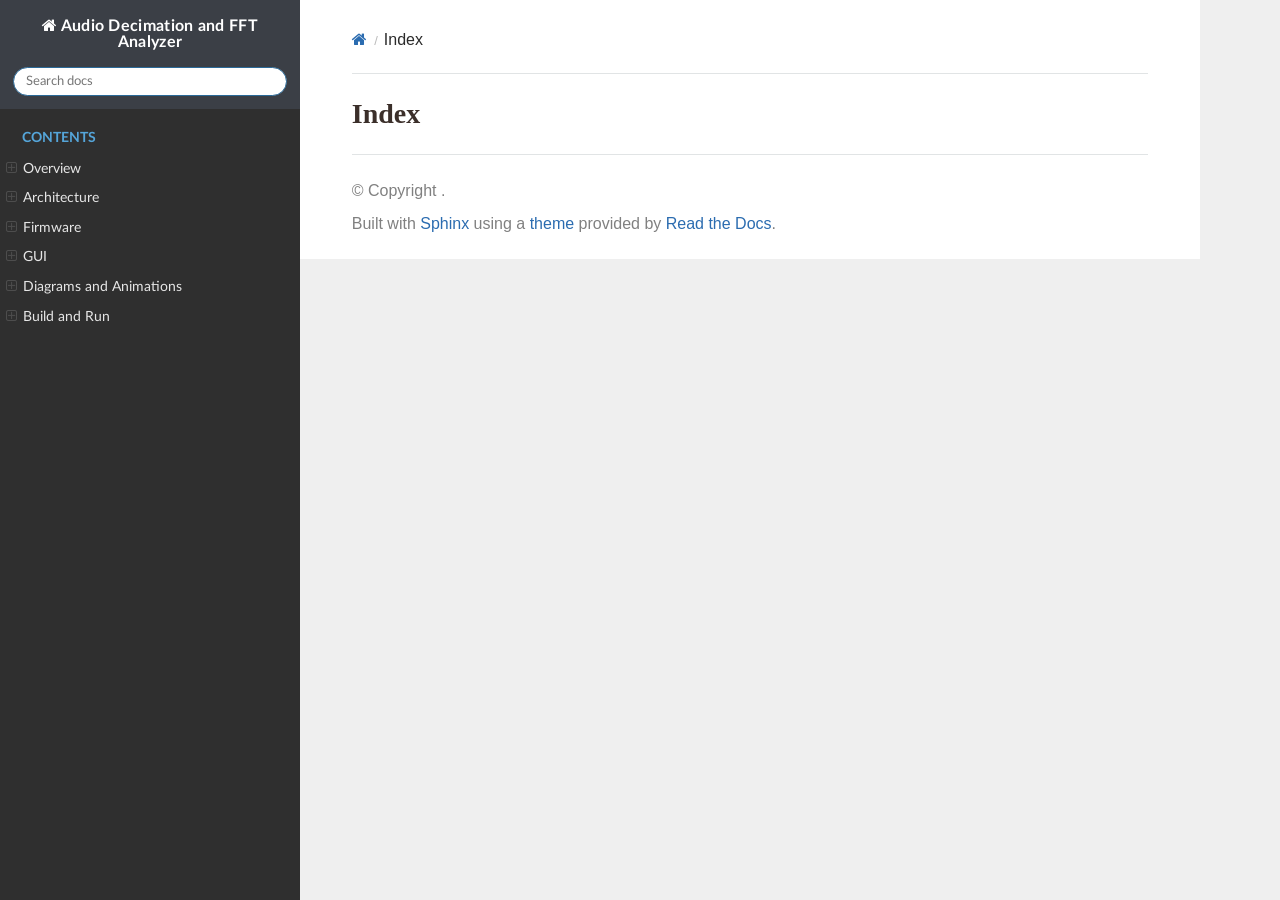
<file: Docs/html/genindex.html>
<!DOCTYPE html>
<html class="writer-html5" lang="en" data-content_root="./">
<head>
  <meta charset="utf-8" />
  <meta name="viewport" content="width=device-width, initial-scale=1.0" />
  <title>Index &mdash; Audio Decimation and FFT Analyzer  documentation</title>
      <link rel="stylesheet" type="text/css" href="_static/pygments.css?v=b86133f3" />
      <link rel="stylesheet" type="text/css" href="_static/css/theme.css?v=e59714d7" />
      <link rel="stylesheet" type="text/css" href="_static/graphviz.css?v=4ae1632d" />
      <link rel="stylesheet" type="text/css" href="_static/custom.css?v=a1ae0102" />

  
      <script src="_static/jquery.js?v=5d32c60e"></script>
      <script src="_static/_sphinx_javascript_frameworks_compat.js?v=2cd50e6c"></script>
      <script src="_static/documentation_options.js?v=5929fcd5"></script>
      <script src="_static/doctools.js?v=9bcbadda"></script>
      <script src="_static/sphinx_highlight.js?v=dc90522c"></script>
    <script src="_static/js/theme.js"></script>
    <link rel="index" title="Index" href="#" />
    <link rel="search" title="Search" href="search.html" /> 
</head>

<body class="wy-body-for-nav"> 
  <div class="wy-grid-for-nav">
    <nav data-toggle="wy-nav-shift" class="wy-nav-side">
      <div class="wy-side-scroll">
        <div class="wy-side-nav-search"  style="background: #3b3f46" >

          
          
          <a href="index.html" class="icon icon-home">
            Audio Decimation and FFT Analyzer
          </a>
<div role="search">
  <form id="rtd-search-form" class="wy-form" action="search.html" method="get">
    <input type="text" name="q" placeholder="Search docs" aria-label="Search docs" />
    <input type="hidden" name="check_keywords" value="yes" />
    <input type="hidden" name="area" value="default" />
  </form>
</div>
        </div><div class="wy-menu wy-menu-vertical" data-spy="affix" role="navigation" aria-label="Navigation menu">
              <p class="caption" role="heading"><span class="caption-text">Contents</span></p>
<ul>
<li class="toctree-l1"><a class="reference internal" href="overview.html">Overview</a><ul>
<li class="toctree-l2"><a class="reference internal" href="overview.html#key-features">Key features</a></li>
<li class="toctree-l2"><a class="reference internal" href="overview.html#hardware-and-software">Hardware and software</a></li>
<li class="toctree-l2"><a class="reference internal" href="overview.html#workflow-at-a-glance">Workflow at a glance</a></li>
</ul>
</li>
<li class="toctree-l1"><a class="reference internal" href="architecture.html">Architecture</a><ul>
<li class="toctree-l2"><a class="reference internal" href="architecture.html#signal-pipeline">Signal pipeline</a></li>
<li class="toctree-l2"><a class="reference internal" href="architecture.html#task-and-queue-model">Task and queue model</a></li>
</ul>
</li>
<li class="toctree-l1"><a class="reference internal" href="firmware.html">Firmware</a><ul>
<li class="toctree-l2"><a class="reference internal" href="firmware.html#pdm-capture-and-decimation">PDM capture and decimation</a></li>
<li class="toctree-l2"><a class="reference internal" href="firmware.html#fft-processing">FFT processing</a></li>
<li class="toctree-l2"><a class="reference internal" href="firmware.html#output-streaming">Output streaming</a></li>
</ul>
</li>
<li class="toctree-l1"><a class="reference internal" href="gui.html">GUI</a><ul>
<li class="toctree-l2"><a class="reference internal" href="gui.html#main-entry-point">Main entry point</a></li>
<li class="toctree-l2"><a class="reference internal" href="gui.html#modes">Modes</a></li>
<li class="toctree-l2"><a class="reference internal" href="gui.html#interface-snapshot">Interface snapshot</a></li>
</ul>
</li>
<li class="toctree-l1"><a class="reference internal" href="diagrams.html">Diagrams and Animations</a><ul>
<li class="toctree-l2"><a class="reference internal" href="diagrams.html#workflow-animation">Workflow animation</a></li>
<li class="toctree-l2"><a class="reference internal" href="diagrams.html#fft-visualization">FFT visualization</a></li>
<li class="toctree-l2"><a class="reference internal" href="diagrams.html#playback-visualization">Playback visualization</a></li>
</ul>
</li>
<li class="toctree-l1"><a class="reference internal" href="build.html">Build and Run</a><ul>
<li class="toctree-l2"><a class="reference internal" href="build.html#firmware-build">Firmware build</a></li>
<li class="toctree-l2"><a class="reference internal" href="build.html#gui-setup">GUI setup</a></li>
<li class="toctree-l2"><a class="reference internal" href="build.html#verification-checklist">Verification checklist</a></li>
<li class="toctree-l2"><a class="reference internal" href="build.html#documentation-build">Documentation build</a></li>
</ul>
</li>
</ul>

        </div>
      </div>
    </nav>

    <section data-toggle="wy-nav-shift" class="wy-nav-content-wrap"><nav class="wy-nav-top" aria-label="Mobile navigation menu"  style="background: #3b3f46" >
          <i data-toggle="wy-nav-top" class="fa fa-bars"></i>
          <a href="index.html">Audio Decimation and FFT Analyzer</a>
      </nav>

      <div class="wy-nav-content">
        <div class="rst-content">
          <div role="navigation" aria-label="Page navigation">
  <ul class="wy-breadcrumbs">
      <li><a href="index.html" class="icon icon-home" aria-label="Home"></a></li>
      <li class="breadcrumb-item active">Index</li>
      <li class="wy-breadcrumbs-aside">
      </li>
  </ul>
  <hr/>
</div>
          <div role="main" class="document" itemscope="itemscope" itemtype="http://schema.org/Article">
           <div itemprop="articleBody">
             

<h1 id="index">Index</h1>

<div class="genindex-jumpbox">
 
</div>


           </div>
          </div>
          <footer>

  <hr/>

  <div role="contentinfo">
    <p>&#169; Copyright .</p>
  </div>

  Built with <a href="https://www.sphinx-doc.org/">Sphinx</a> using a
    <a href="https://github.com/readthedocs/sphinx_rtd_theme">theme</a>
    provided by <a href="https://readthedocs.org">Read the Docs</a>.
   

</footer>
        </div>
      </div>
    </section>
  </div>
  <script>
      jQuery(function () {
          SphinxRtdTheme.Navigation.enable(true);
      });
  </script> 

</body>
</html>
</file>
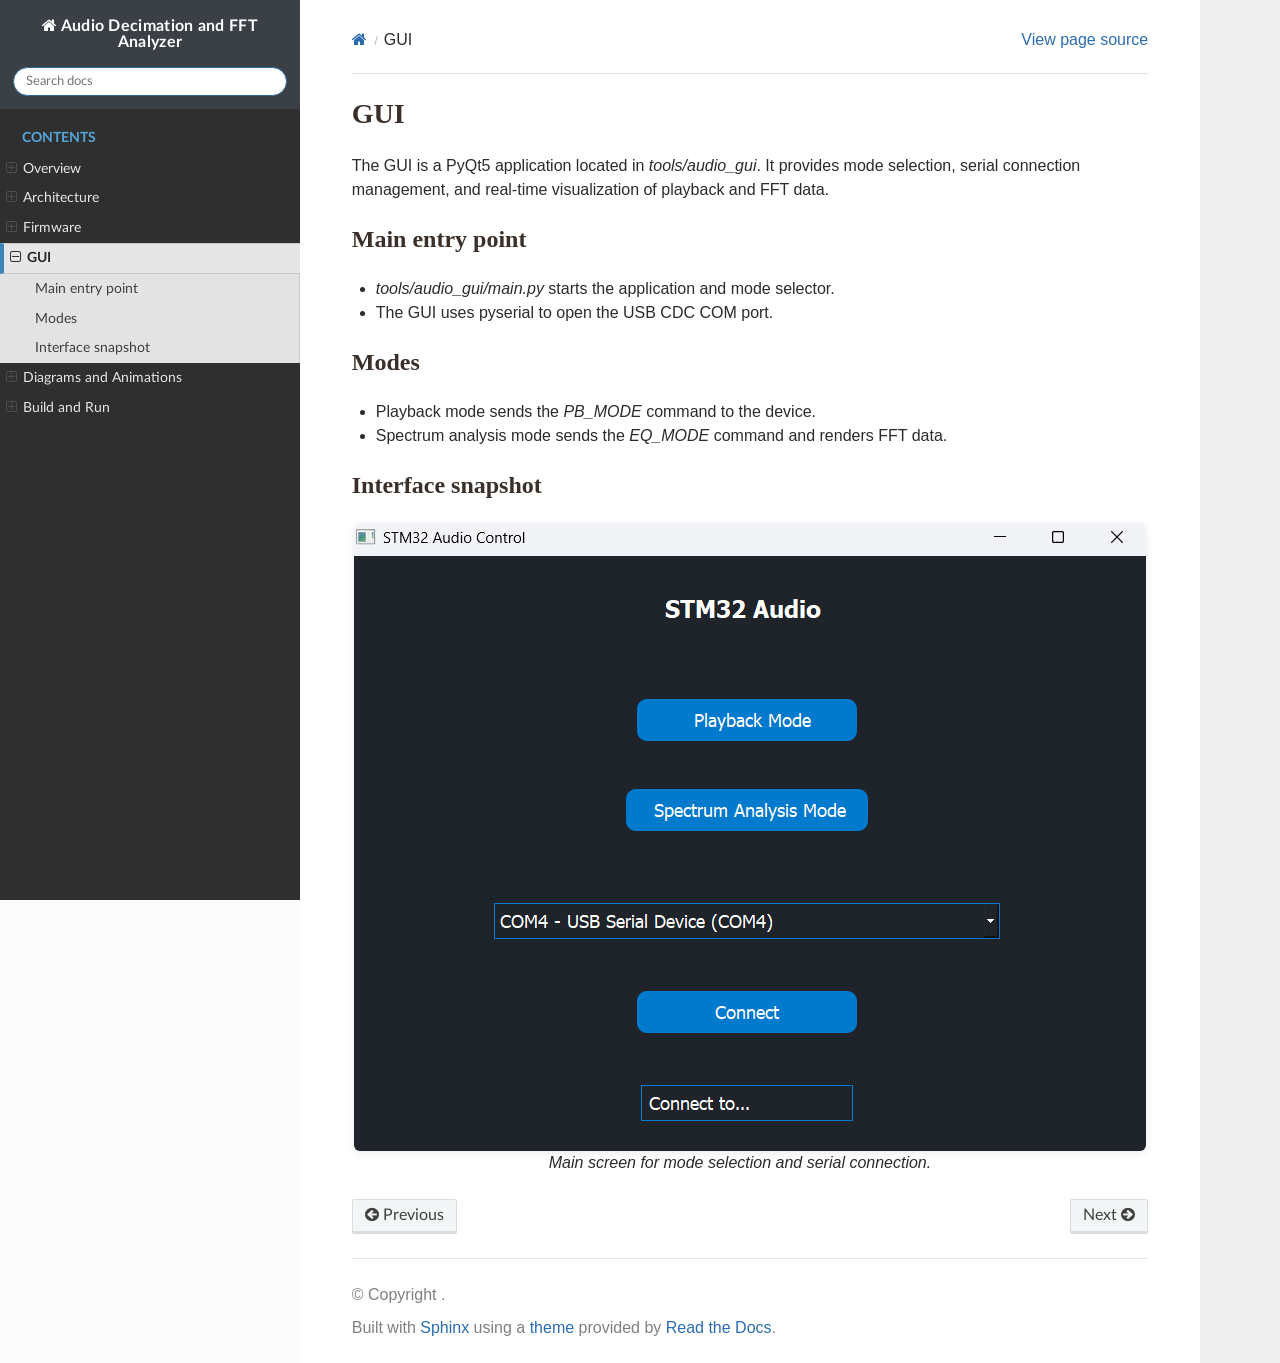
<file: Docs/html/gui.html>
<!DOCTYPE html>
<html class="writer-html5" lang="en" data-content_root="./">
<head>
  <meta charset="utf-8" /><meta name="viewport" content="width=device-width, initial-scale=1" />

  <meta name="viewport" content="width=device-width, initial-scale=1.0" />
  <title>GUI &mdash; Audio Decimation and FFT Analyzer  documentation</title>
      <link rel="stylesheet" type="text/css" href="_static/pygments.css?v=b86133f3" />
      <link rel="stylesheet" type="text/css" href="_static/css/theme.css?v=e59714d7" />
      <link rel="stylesheet" type="text/css" href="_static/graphviz.css?v=4ae1632d" />
      <link rel="stylesheet" type="text/css" href="_static/custom.css?v=a1ae0102" />

  
      <script src="_static/jquery.js?v=5d32c60e"></script>
      <script src="_static/_sphinx_javascript_frameworks_compat.js?v=2cd50e6c"></script>
      <script src="_static/documentation_options.js?v=5929fcd5"></script>
      <script src="_static/doctools.js?v=9bcbadda"></script>
      <script src="_static/sphinx_highlight.js?v=dc90522c"></script>
    <script src="_static/js/theme.js"></script>
    <link rel="index" title="Index" href="genindex.html" />
    <link rel="search" title="Search" href="search.html" />
    <link rel="next" title="Diagrams and Animations" href="diagrams.html" />
    <link rel="prev" title="Firmware" href="firmware.html" /> 
</head>

<body class="wy-body-for-nav"> 
  <div class="wy-grid-for-nav">
    <nav data-toggle="wy-nav-shift" class="wy-nav-side">
      <div class="wy-side-scroll">
        <div class="wy-side-nav-search"  style="background: #3b3f46" >

          
          
          <a href="index.html" class="icon icon-home">
            Audio Decimation and FFT Analyzer
          </a>
<div role="search">
  <form id="rtd-search-form" class="wy-form" action="search.html" method="get">
    <input type="text" name="q" placeholder="Search docs" aria-label="Search docs" />
    <input type="hidden" name="check_keywords" value="yes" />
    <input type="hidden" name="area" value="default" />
  </form>
</div>
        </div><div class="wy-menu wy-menu-vertical" data-spy="affix" role="navigation" aria-label="Navigation menu">
              <p class="caption" role="heading"><span class="caption-text">Contents</span></p>
<ul class="current">
<li class="toctree-l1"><a class="reference internal" href="overview.html">Overview</a><ul>
<li class="toctree-l2"><a class="reference internal" href="overview.html#key-features">Key features</a></li>
<li class="toctree-l2"><a class="reference internal" href="overview.html#hardware-and-software">Hardware and software</a></li>
<li class="toctree-l2"><a class="reference internal" href="overview.html#workflow-at-a-glance">Workflow at a glance</a></li>
</ul>
</li>
<li class="toctree-l1"><a class="reference internal" href="architecture.html">Architecture</a><ul>
<li class="toctree-l2"><a class="reference internal" href="architecture.html#signal-pipeline">Signal pipeline</a></li>
<li class="toctree-l2"><a class="reference internal" href="architecture.html#task-and-queue-model">Task and queue model</a></li>
</ul>
</li>
<li class="toctree-l1"><a class="reference internal" href="firmware.html">Firmware</a><ul>
<li class="toctree-l2"><a class="reference internal" href="firmware.html#pdm-capture-and-decimation">PDM capture and decimation</a></li>
<li class="toctree-l2"><a class="reference internal" href="firmware.html#fft-processing">FFT processing</a></li>
<li class="toctree-l2"><a class="reference internal" href="firmware.html#output-streaming">Output streaming</a></li>
</ul>
</li>
<li class="toctree-l1 current"><a class="current reference internal" href="#">GUI</a><ul>
<li class="toctree-l2"><a class="reference internal" href="#main-entry-point">Main entry point</a></li>
<li class="toctree-l2"><a class="reference internal" href="#modes">Modes</a></li>
<li class="toctree-l2"><a class="reference internal" href="#interface-snapshot">Interface snapshot</a></li>
</ul>
</li>
<li class="toctree-l1"><a class="reference internal" href="diagrams.html">Diagrams and Animations</a><ul>
<li class="toctree-l2"><a class="reference internal" href="diagrams.html#workflow-animation">Workflow animation</a></li>
<li class="toctree-l2"><a class="reference internal" href="diagrams.html#fft-visualization">FFT visualization</a></li>
<li class="toctree-l2"><a class="reference internal" href="diagrams.html#playback-visualization">Playback visualization</a></li>
</ul>
</li>
<li class="toctree-l1"><a class="reference internal" href="build.html">Build and Run</a><ul>
<li class="toctree-l2"><a class="reference internal" href="build.html#firmware-build">Firmware build</a></li>
<li class="toctree-l2"><a class="reference internal" href="build.html#gui-setup">GUI setup</a></li>
<li class="toctree-l2"><a class="reference internal" href="build.html#verification-checklist">Verification checklist</a></li>
<li class="toctree-l2"><a class="reference internal" href="build.html#documentation-build">Documentation build</a></li>
</ul>
</li>
</ul>

        </div>
      </div>
    </nav>

    <section data-toggle="wy-nav-shift" class="wy-nav-content-wrap"><nav class="wy-nav-top" aria-label="Mobile navigation menu"  style="background: #3b3f46" >
          <i data-toggle="wy-nav-top" class="fa fa-bars"></i>
          <a href="index.html">Audio Decimation and FFT Analyzer</a>
      </nav>

      <div class="wy-nav-content">
        <div class="rst-content">
          <div role="navigation" aria-label="Page navigation">
  <ul class="wy-breadcrumbs">
      <li><a href="index.html" class="icon icon-home" aria-label="Home"></a></li>
      <li class="breadcrumb-item active">GUI</li>
      <li class="wy-breadcrumbs-aside">
            <a href="_sources/gui.rst.txt" rel="nofollow"> View page source</a>
      </li>
  </ul>
  <hr/>
</div>
          <div role="main" class="document" itemscope="itemscope" itemtype="http://schema.org/Article">
           <div itemprop="articleBody">
             
  <section id="gui">
<h1>GUI<a class="headerlink" href="#gui" title="Link to this heading"></a></h1>
<p>The GUI is a PyQt5 application located in <cite>tools/audio_gui</cite>. It provides
mode selection, serial connection management, and real-time visualization
of playback and FFT data.</p>
<section id="main-entry-point">
<h2>Main entry point<a class="headerlink" href="#main-entry-point" title="Link to this heading"></a></h2>
<ul class="simple">
<li><p><cite>tools/audio_gui/main.py</cite> starts the application and mode selector.</p></li>
<li><p>The GUI uses pyserial to open the USB CDC COM port.</p></li>
</ul>
</section>
<section id="modes">
<h2>Modes<a class="headerlink" href="#modes" title="Link to this heading"></a></h2>
<ul class="simple">
<li><p>Playback mode sends the <cite>PB_MODE</cite> command to the device.</p></li>
<li><p>Spectrum analysis mode sends the <cite>EQ_MODE</cite> command and renders FFT data.</p></li>
</ul>
</section>
<section id="interface-snapshot">
<h2>Interface snapshot<a class="headerlink" href="#interface-snapshot" title="Link to this heading"></a></h2>
<figure class="align-center" id="id1">
<img alt="STM32 Audio GUI home screen" src="_images/audio_gui_home.png" />
<figcaption>
<p><span class="caption-text">Main screen for mode selection and serial connection.</span><a class="headerlink" href="#id1" title="Link to this image"></a></p>
</figcaption>
</figure>
</section>
</section>


           </div>
          </div>
          <footer><div class="rst-footer-buttons" role="navigation" aria-label="Footer">
        <a href="firmware.html" class="btn btn-neutral float-left" title="Firmware" accesskey="p" rel="prev"><span class="fa fa-arrow-circle-left" aria-hidden="true"></span> Previous</a>
        <a href="diagrams.html" class="btn btn-neutral float-right" title="Diagrams and Animations" accesskey="n" rel="next">Next <span class="fa fa-arrow-circle-right" aria-hidden="true"></span></a>
    </div>

  <hr/>

  <div role="contentinfo">
    <p>&#169; Copyright .</p>
  </div>

  Built with <a href="https://www.sphinx-doc.org/">Sphinx</a> using a
    <a href="https://github.com/readthedocs/sphinx_rtd_theme">theme</a>
    provided by <a href="https://readthedocs.org">Read the Docs</a>.
   

</footer>
        </div>
      </div>
    </section>
  </div>
  <script>
      jQuery(function () {
          SphinxRtdTheme.Navigation.enable(true);
      });
  </script> 

</body>
</html>
</file>
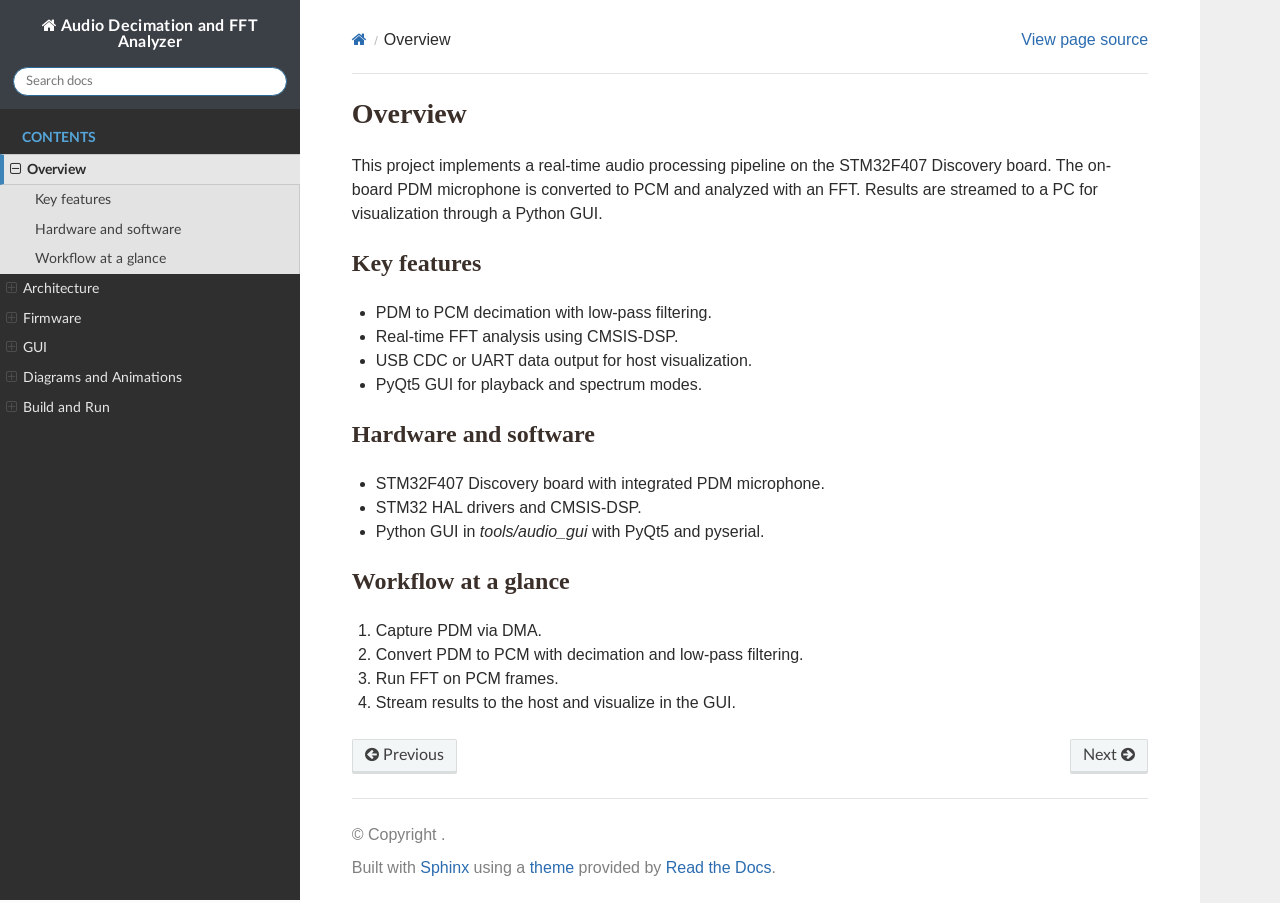
<file: Docs/html/overview.html>
<!DOCTYPE html>
<html class="writer-html5" lang="en" data-content_root="./">
<head>
  <meta charset="utf-8" /><meta name="viewport" content="width=device-width, initial-scale=1" />

  <meta name="viewport" content="width=device-width, initial-scale=1.0" />
  <title>Overview &mdash; Audio Decimation and FFT Analyzer  documentation</title>
      <link rel="stylesheet" type="text/css" href="_static/pygments.css?v=b86133f3" />
      <link rel="stylesheet" type="text/css" href="_static/css/theme.css?v=e59714d7" />
      <link rel="stylesheet" type="text/css" href="_static/graphviz.css?v=4ae1632d" />
      <link rel="stylesheet" type="text/css" href="_static/custom.css?v=a1ae0102" />

  
      <script src="_static/jquery.js?v=5d32c60e"></script>
      <script src="_static/_sphinx_javascript_frameworks_compat.js?v=2cd50e6c"></script>
      <script src="_static/documentation_options.js?v=5929fcd5"></script>
      <script src="_static/doctools.js?v=9bcbadda"></script>
      <script src="_static/sphinx_highlight.js?v=dc90522c"></script>
    <script src="_static/js/theme.js"></script>
    <link rel="index" title="Index" href="genindex.html" />
    <link rel="search" title="Search" href="search.html" />
    <link rel="next" title="Architecture" href="architecture.html" />
    <link rel="prev" title="Audio Decimation and FFT Analyzer (STM32F407)" href="index.html" /> 
</head>

<body class="wy-body-for-nav"> 
  <div class="wy-grid-for-nav">
    <nav data-toggle="wy-nav-shift" class="wy-nav-side">
      <div class="wy-side-scroll">
        <div class="wy-side-nav-search"  style="background: #3b3f46" >

          
          
          <a href="index.html" class="icon icon-home">
            Audio Decimation and FFT Analyzer
          </a>
<div role="search">
  <form id="rtd-search-form" class="wy-form" action="search.html" method="get">
    <input type="text" name="q" placeholder="Search docs" aria-label="Search docs" />
    <input type="hidden" name="check_keywords" value="yes" />
    <input type="hidden" name="area" value="default" />
  </form>
</div>
        </div><div class="wy-menu wy-menu-vertical" data-spy="affix" role="navigation" aria-label="Navigation menu">
              <p class="caption" role="heading"><span class="caption-text">Contents</span></p>
<ul class="current">
<li class="toctree-l1 current"><a class="current reference internal" href="#">Overview</a><ul>
<li class="toctree-l2"><a class="reference internal" href="#key-features">Key features</a></li>
<li class="toctree-l2"><a class="reference internal" href="#hardware-and-software">Hardware and software</a></li>
<li class="toctree-l2"><a class="reference internal" href="#workflow-at-a-glance">Workflow at a glance</a></li>
</ul>
</li>
<li class="toctree-l1"><a class="reference internal" href="architecture.html">Architecture</a><ul>
<li class="toctree-l2"><a class="reference internal" href="architecture.html#signal-pipeline">Signal pipeline</a></li>
<li class="toctree-l2"><a class="reference internal" href="architecture.html#task-and-queue-model">Task and queue model</a></li>
</ul>
</li>
<li class="toctree-l1"><a class="reference internal" href="firmware.html">Firmware</a><ul>
<li class="toctree-l2"><a class="reference internal" href="firmware.html#pdm-capture-and-decimation">PDM capture and decimation</a></li>
<li class="toctree-l2"><a class="reference internal" href="firmware.html#fft-processing">FFT processing</a></li>
<li class="toctree-l2"><a class="reference internal" href="firmware.html#output-streaming">Output streaming</a></li>
</ul>
</li>
<li class="toctree-l1"><a class="reference internal" href="gui.html">GUI</a><ul>
<li class="toctree-l2"><a class="reference internal" href="gui.html#main-entry-point">Main entry point</a></li>
<li class="toctree-l2"><a class="reference internal" href="gui.html#modes">Modes</a></li>
<li class="toctree-l2"><a class="reference internal" href="gui.html#interface-snapshot">Interface snapshot</a></li>
</ul>
</li>
<li class="toctree-l1"><a class="reference internal" href="diagrams.html">Diagrams and Animations</a><ul>
<li class="toctree-l2"><a class="reference internal" href="diagrams.html#workflow-animation">Workflow animation</a></li>
<li class="toctree-l2"><a class="reference internal" href="diagrams.html#fft-visualization">FFT visualization</a></li>
<li class="toctree-l2"><a class="reference internal" href="diagrams.html#playback-visualization">Playback visualization</a></li>
</ul>
</li>
<li class="toctree-l1"><a class="reference internal" href="build.html">Build and Run</a><ul>
<li class="toctree-l2"><a class="reference internal" href="build.html#firmware-build">Firmware build</a></li>
<li class="toctree-l2"><a class="reference internal" href="build.html#gui-setup">GUI setup</a></li>
<li class="toctree-l2"><a class="reference internal" href="build.html#verification-checklist">Verification checklist</a></li>
<li class="toctree-l2"><a class="reference internal" href="build.html#documentation-build">Documentation build</a></li>
</ul>
</li>
</ul>

        </div>
      </div>
    </nav>

    <section data-toggle="wy-nav-shift" class="wy-nav-content-wrap"><nav class="wy-nav-top" aria-label="Mobile navigation menu"  style="background: #3b3f46" >
          <i data-toggle="wy-nav-top" class="fa fa-bars"></i>
          <a href="index.html">Audio Decimation and FFT Analyzer</a>
      </nav>

      <div class="wy-nav-content">
        <div class="rst-content">
          <div role="navigation" aria-label="Page navigation">
  <ul class="wy-breadcrumbs">
      <li><a href="index.html" class="icon icon-home" aria-label="Home"></a></li>
      <li class="breadcrumb-item active">Overview</li>
      <li class="wy-breadcrumbs-aside">
            <a href="_sources/overview.rst.txt" rel="nofollow"> View page source</a>
      </li>
  </ul>
  <hr/>
</div>
          <div role="main" class="document" itemscope="itemscope" itemtype="http://schema.org/Article">
           <div itemprop="articleBody">
             
  <section id="overview">
<h1>Overview<a class="headerlink" href="#overview" title="Link to this heading"></a></h1>
<p>This project implements a real-time audio processing pipeline on the
STM32F407 Discovery board. The on-board PDM microphone is converted to PCM
and analyzed with an FFT. Results are streamed to a PC for visualization
through a Python GUI.</p>
<section id="key-features">
<h2>Key features<a class="headerlink" href="#key-features" title="Link to this heading"></a></h2>
<ul class="simple">
<li><p>PDM to PCM decimation with low-pass filtering.</p></li>
<li><p>Real-time FFT analysis using CMSIS-DSP.</p></li>
<li><p>USB CDC or UART data output for host visualization.</p></li>
<li><p>PyQt5 GUI for playback and spectrum modes.</p></li>
</ul>
</section>
<section id="hardware-and-software">
<h2>Hardware and software<a class="headerlink" href="#hardware-and-software" title="Link to this heading"></a></h2>
<ul class="simple">
<li><p>STM32F407 Discovery board with integrated PDM microphone.</p></li>
<li><p>STM32 HAL drivers and CMSIS-DSP.</p></li>
<li><p>Python GUI in <cite>tools/audio_gui</cite> with PyQt5 and pyserial.</p></li>
</ul>
</section>
<section id="workflow-at-a-glance">
<h2>Workflow at a glance<a class="headerlink" href="#workflow-at-a-glance" title="Link to this heading"></a></h2>
<ol class="arabic simple">
<li><p>Capture PDM via DMA.</p></li>
<li><p>Convert PDM to PCM with decimation and low-pass filtering.</p></li>
<li><p>Run FFT on PCM frames.</p></li>
<li><p>Stream results to the host and visualize in the GUI.</p></li>
</ol>
</section>
</section>


           </div>
          </div>
          <footer><div class="rst-footer-buttons" role="navigation" aria-label="Footer">
        <a href="index.html" class="btn btn-neutral float-left" title="Audio Decimation and FFT Analyzer (STM32F407)" accesskey="p" rel="prev"><span class="fa fa-arrow-circle-left" aria-hidden="true"></span> Previous</a>
        <a href="architecture.html" class="btn btn-neutral float-right" title="Architecture" accesskey="n" rel="next">Next <span class="fa fa-arrow-circle-right" aria-hidden="true"></span></a>
    </div>

  <hr/>

  <div role="contentinfo">
    <p>&#169; Copyright .</p>
  </div>

  Built with <a href="https://www.sphinx-doc.org/">Sphinx</a> using a
    <a href="https://github.com/readthedocs/sphinx_rtd_theme">theme</a>
    provided by <a href="https://readthedocs.org">Read the Docs</a>.
   

</footer>
        </div>
      </div>
    </section>
  </div>
  <script>
      jQuery(function () {
          SphinxRtdTheme.Navigation.enable(true);
      });
  </script> 

</body>
</html>
</file>
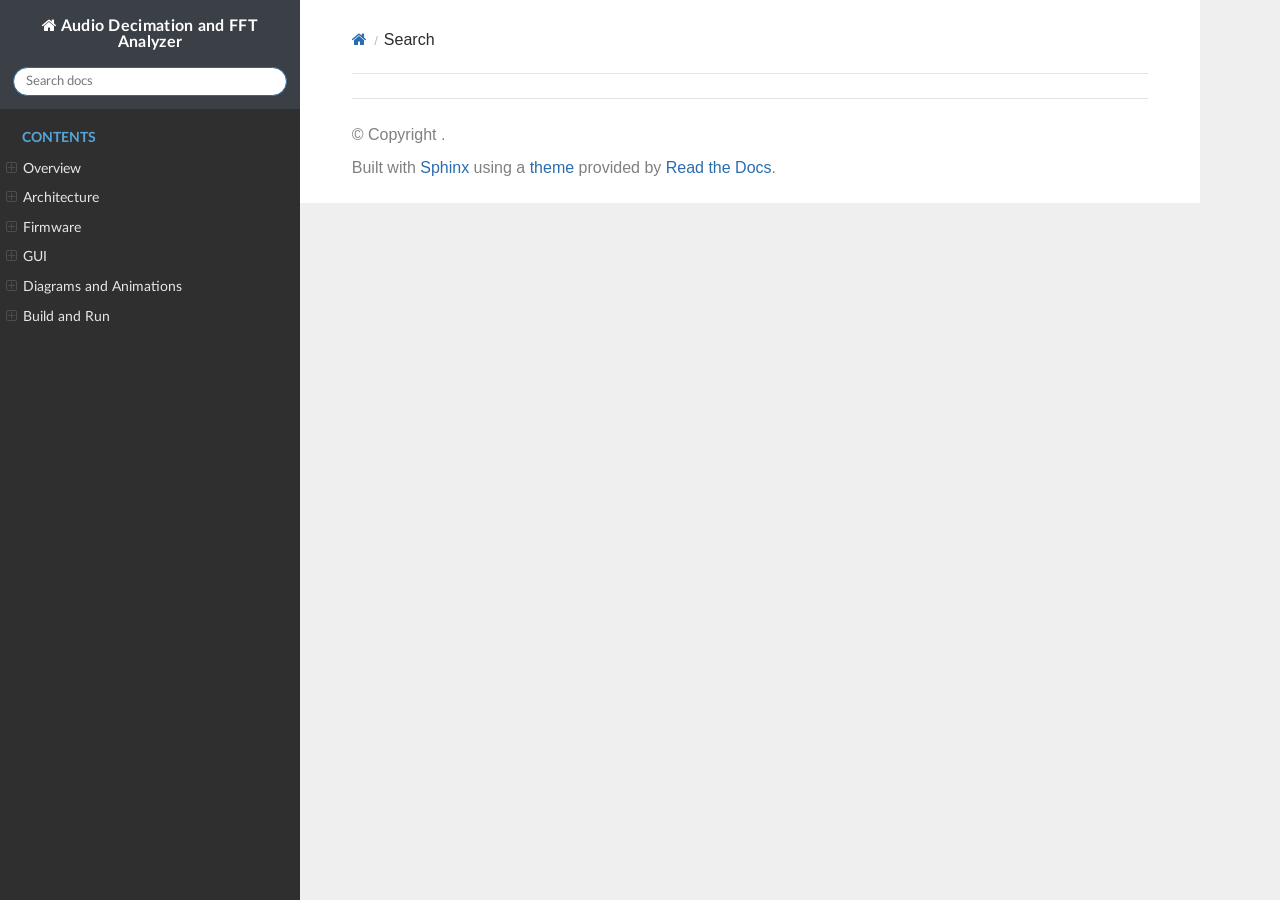
<file: Docs/html/search.html>
<!DOCTYPE html>
<html class="writer-html5" lang="en" data-content_root="./">
<head>
  <meta charset="utf-8" />
  <meta name="viewport" content="width=device-width, initial-scale=1.0" />
  <title>Search &mdash; Audio Decimation and FFT Analyzer  documentation</title>
      <link rel="stylesheet" type="text/css" href="_static/pygments.css?v=b86133f3" />
      <link rel="stylesheet" type="text/css" href="_static/css/theme.css?v=e59714d7" />
      <link rel="stylesheet" type="text/css" href="_static/graphviz.css?v=4ae1632d" />
      <link rel="stylesheet" type="text/css" href="_static/custom.css?v=a1ae0102" />

  
    
      <script src="_static/jquery.js?v=5d32c60e"></script>
      <script src="_static/_sphinx_javascript_frameworks_compat.js?v=2cd50e6c"></script>
      <script src="_static/documentation_options.js?v=5929fcd5"></script>
      <script src="_static/doctools.js?v=9bcbadda"></script>
      <script src="_static/sphinx_highlight.js?v=dc90522c"></script>
    <script src="_static/js/theme.js"></script>
    <script src="_static/searchtools.js"></script>
    <script src="_static/language_data.js"></script>
    <link rel="index" title="Index" href="genindex.html" />
    <link rel="search" title="Search" href="#" /> 
</head>

<body class="wy-body-for-nav"> 
  <div class="wy-grid-for-nav">
    <nav data-toggle="wy-nav-shift" class="wy-nav-side">
      <div class="wy-side-scroll">
        <div class="wy-side-nav-search"  style="background: #3b3f46" >

          
          
          <a href="index.html" class="icon icon-home">
            Audio Decimation and FFT Analyzer
          </a>
<div role="search">
  <form id="rtd-search-form" class="wy-form" action="#" method="get">
    <input type="text" name="q" placeholder="Search docs" aria-label="Search docs" />
    <input type="hidden" name="check_keywords" value="yes" />
    <input type="hidden" name="area" value="default" />
  </form>
</div>
        </div><div class="wy-menu wy-menu-vertical" data-spy="affix" role="navigation" aria-label="Navigation menu">
              <p class="caption" role="heading"><span class="caption-text">Contents</span></p>
<ul>
<li class="toctree-l1"><a class="reference internal" href="overview.html">Overview</a><ul>
<li class="toctree-l2"><a class="reference internal" href="overview.html#key-features">Key features</a></li>
<li class="toctree-l2"><a class="reference internal" href="overview.html#hardware-and-software">Hardware and software</a></li>
<li class="toctree-l2"><a class="reference internal" href="overview.html#workflow-at-a-glance">Workflow at a glance</a></li>
</ul>
</li>
<li class="toctree-l1"><a class="reference internal" href="architecture.html">Architecture</a><ul>
<li class="toctree-l2"><a class="reference internal" href="architecture.html#signal-pipeline">Signal pipeline</a></li>
<li class="toctree-l2"><a class="reference internal" href="architecture.html#task-and-queue-model">Task and queue model</a></li>
</ul>
</li>
<li class="toctree-l1"><a class="reference internal" href="firmware.html">Firmware</a><ul>
<li class="toctree-l2"><a class="reference internal" href="firmware.html#pdm-capture-and-decimation">PDM capture and decimation</a></li>
<li class="toctree-l2"><a class="reference internal" href="firmware.html#fft-processing">FFT processing</a></li>
<li class="toctree-l2"><a class="reference internal" href="firmware.html#output-streaming">Output streaming</a></li>
</ul>
</li>
<li class="toctree-l1"><a class="reference internal" href="gui.html">GUI</a><ul>
<li class="toctree-l2"><a class="reference internal" href="gui.html#main-entry-point">Main entry point</a></li>
<li class="toctree-l2"><a class="reference internal" href="gui.html#modes">Modes</a></li>
<li class="toctree-l2"><a class="reference internal" href="gui.html#interface-snapshot">Interface snapshot</a></li>
</ul>
</li>
<li class="toctree-l1"><a class="reference internal" href="diagrams.html">Diagrams and Animations</a><ul>
<li class="toctree-l2"><a class="reference internal" href="diagrams.html#workflow-animation">Workflow animation</a></li>
<li class="toctree-l2"><a class="reference internal" href="diagrams.html#fft-visualization">FFT visualization</a></li>
<li class="toctree-l2"><a class="reference internal" href="diagrams.html#playback-visualization">Playback visualization</a></li>
</ul>
</li>
<li class="toctree-l1"><a class="reference internal" href="build.html">Build and Run</a><ul>
<li class="toctree-l2"><a class="reference internal" href="build.html#firmware-build">Firmware build</a></li>
<li class="toctree-l2"><a class="reference internal" href="build.html#gui-setup">GUI setup</a></li>
<li class="toctree-l2"><a class="reference internal" href="build.html#verification-checklist">Verification checklist</a></li>
<li class="toctree-l2"><a class="reference internal" href="build.html#documentation-build">Documentation build</a></li>
</ul>
</li>
</ul>

        </div>
      </div>
    </nav>

    <section data-toggle="wy-nav-shift" class="wy-nav-content-wrap"><nav class="wy-nav-top" aria-label="Mobile navigation menu"  style="background: #3b3f46" >
          <i data-toggle="wy-nav-top" class="fa fa-bars"></i>
          <a href="index.html">Audio Decimation and FFT Analyzer</a>
      </nav>

      <div class="wy-nav-content">
        <div class="rst-content">
          <div role="navigation" aria-label="Page navigation">
  <ul class="wy-breadcrumbs">
      <li><a href="index.html" class="icon icon-home" aria-label="Home"></a></li>
      <li class="breadcrumb-item active">Search</li>
      <li class="wy-breadcrumbs-aside">
      </li>
  </ul>
  <hr/>
</div>
          <div role="main" class="document" itemscope="itemscope" itemtype="http://schema.org/Article">
           <div itemprop="articleBody">
             
  <noscript>
  <div id="fallback" class="admonition warning">
    <p class="last">
      Please activate JavaScript to enable the search functionality.
    </p>
  </div>
  </noscript>

  
  <div id="search-results">
  
  </div>

           </div>
          </div>
          <footer>

  <hr/>

  <div role="contentinfo">
    <p>&#169; Copyright .</p>
  </div>

  Built with <a href="https://www.sphinx-doc.org/">Sphinx</a> using a
    <a href="https://github.com/readthedocs/sphinx_rtd_theme">theme</a>
    provided by <a href="https://readthedocs.org">Read the Docs</a>.
   

</footer>
        </div>
      </div>
    </section>
  </div>
  <script>
      jQuery(function () {
          SphinxRtdTheme.Navigation.enable(true);
      });
  </script>
  <script>
    jQuery(function() { Search.loadIndex("searchindex.js"); });
  </script>
  
  <script id="searchindexloader"></script>
   


</body>
</html>
</file>
<file: Docs/html/_static/pygments.css>
pre { line-height: 125%; }
td.linenos .normal { color: inherit; background-color: transparent; padding-left: 5px; padding-right: 5px; }
span.linenos { color: inherit; background-color: transparent; padding-left: 5px; padding-right: 5px; }
td.linenos .special { color: #000000; background-color: #ffffc0; padding-left: 5px; padding-right: 5px; }
span.linenos.special { color: #000000; background-color: #ffffc0; padding-left: 5px; padding-right: 5px; }
.highlight .hll { background-color: #ffffcc }
.highlight { background: #f8f8f8; }
.highlight .c { color: #3D7B7B; font-style: italic } /* Comment */
.highlight .err { border: 1px solid #F00 } /* Error */
.highlight .k { color: #008000; font-weight: bold } /* Keyword */
.highlight .o { color: #666 } /* Operator */
.highlight .ch { color: #3D7B7B; font-style: italic } /* Comment.Hashbang */
.highlight .cm { color: #3D7B7B; font-style: italic } /* Comment.Multiline */
.highlight .cp { color: #9C6500 } /* Comment.Preproc */
.highlight .cpf { color: #3D7B7B; font-style: italic } /* Comment.PreprocFile */
.highlight .c1 { color: #3D7B7B; font-style: italic } /* Comment.Single */
.highlight .cs { color: #3D7B7B; font-style: italic } /* Comment.Special */
.highlight .gd { color: #A00000 } /* Generic.Deleted */
.highlight .ge { font-style: italic } /* Generic.Emph */
.highlight .ges { font-weight: bold; font-style: italic } /* Generic.EmphStrong */
.highlight .gr { color: #E40000 } /* Generic.Error */
.highlight .gh { color: #000080; font-weight: bold } /* Generic.Heading */
.highlight .gi { color: #008400 } /* Generic.Inserted */
.highlight .go { color: #717171 } /* Generic.Output */
.highlight .gp { color: #000080; font-weight: bold } /* Generic.Prompt */
.highlight .gs { font-weight: bold } /* Generic.Strong */
.highlight .gu { color: #800080; font-weight: bold } /* Generic.Subheading */
.highlight .gt { color: #04D } /* Generic.Traceback */
.highlight .kc { color: #008000; font-weight: bold } /* Keyword.Constant */
.highlight .kd { color: #008000; font-weight: bold } /* Keyword.Declaration */
.highlight .kn { color: #008000; font-weight: bold } /* Keyword.Namespace */
.highlight .kp { color: #008000 } /* Keyword.Pseudo */
.highlight .kr { color: #008000; font-weight: bold } /* Keyword.Reserved */
.highlight .kt { color: #B00040 } /* Keyword.Type */
.highlight .m { color: #666 } /* Literal.Number */
.highlight .s { color: #BA2121 } /* Literal.String */
.highlight .na { color: #687822 } /* Name.Attribute */
.highlight .nb { color: #008000 } /* Name.Builtin */
.highlight .nc { color: #00F; font-weight: bold } /* Name.Class */
.highlight .no { color: #800 } /* Name.Constant */
.highlight .nd { color: #A2F } /* Name.Decorator */
.highlight .ni { color: #717171; font-weight: bold } /* Name.Entity */
.highlight .ne { color: #CB3F38; font-weight: bold } /* Name.Exception */
.highlight .nf { color: #00F } /* Name.Function */
.highlight .nl { color: #767600 } /* Name.Label */
.highlight .nn { color: #00F; font-weight: bold } /* Name.Namespace */
.highlight .nt { color: #008000; font-weight: bold } /* Name.Tag */
.highlight .nv { color: #19177C } /* Name.Variable */
.highlight .ow { color: #A2F; font-weight: bold } /* Operator.Word */
.highlight .w { color: #BBB } /* Text.Whitespace */
.highlight .mb { color: #666 } /* Literal.Number.Bin */
.highlight .mf { color: #666 } /* Literal.Number.Float */
.highlight .mh { color: #666 } /* Literal.Number.Hex */
.highlight .mi { color: #666 } /* Literal.Number.Integer */
.highlight .mo { color: #666 } /* Literal.Number.Oct */
.highlight .sa { color: #BA2121 } /* Literal.String.Affix */
.highlight .sb { color: #BA2121 } /* Literal.String.Backtick */
.highlight .sc { color: #BA2121 } /* Literal.String.Char */
.highlight .dl { color: #BA2121 } /* Literal.String.Delimiter */
.highlight .sd { color: #BA2121; font-style: italic } /* Literal.String.Doc */
.highlight .s2 { color: #BA2121 } /* Literal.String.Double */
.highlight .se { color: #AA5D1F; font-weight: bold } /* Literal.String.Escape */
.highlight .sh { color: #BA2121 } /* Literal.String.Heredoc */
.highlight .si { color: #A45A77; font-weight: bold } /* Literal.String.Interpol */
.highlight .sx { color: #008000 } /* Literal.String.Other */
.highlight .sr { color: #A45A77 } /* Literal.String.Regex */
.highlight .s1 { color: #BA2121 } /* Literal.String.Single */
.highlight .ss { color: #19177C } /* Literal.String.Symbol */
.highlight .bp { color: #008000 } /* Name.Builtin.Pseudo */
.highlight .fm { color: #00F } /* Name.Function.Magic */
.highlight .vc { color: #19177C } /* Name.Variable.Class */
.highlight .vg { color: #19177C } /* Name.Variable.Global */
.highlight .vi { color: #19177C } /* Name.Variable.Instance */
.highlight .vm { color: #19177C } /* Name.Variable.Magic */
.highlight .il { color: #666 } /* Literal.Number.Integer.Long */
</file>
<file: Docs/html/_static/css/theme.css>
html{box-sizing:border-box}*,:after,:before{box-sizing:inherit}article,aside,details,figcaption,figure,footer,header,hgroup,nav,section{display:block}audio,canvas,video{display:inline-block;*display:inline;*zoom:1}[hidden],audio:not([controls]){display:none}*{-webkit-box-sizing:border-box;-moz-box-sizing:border-box;box-sizing:border-box}html{font-size:100%;-webkit-text-size-adjust:100%;-ms-text-size-adjust:100%}body{margin:0}a:active,a:hover{outline:0}abbr[title]{border-bottom:1px dotted}b,strong{font-weight:700}blockquote{margin:0}dfn{font-style:italic}ins{background:#ff9;text-decoration:none}ins,mark{color:#000}mark{background:#ff0;font-style:italic;font-weight:700}.rst-content code,.rst-content tt,code,kbd,pre,samp{font-family:monospace,serif;_font-family:courier new,monospace;font-size:1em}pre{white-space:pre}q{quotes:none}q:after,q:before{content:"";content:none}small{font-size:85%}sub,sup{font-size:75%;line-height:0;position:relative;vertical-align:baseline}sup{top:-.5em}sub{bottom:-.25em}dl,ol,ul{margin:0;padding:0;list-style:none;list-style-image:none}li{list-style:none}dd{margin:0}img{border:0;-ms-interpolation-mode:bicubic;vertical-align:middle;max-width:100%}svg:not(:root){overflow:hidden}figure,form{margin:0}label{cursor:pointer}button,input,select,textarea{font-size:100%;margin:0;vertical-align:baseline;*vertical-align:middle}button,input{line-height:normal}button,input[type=button],input[type=reset],input[type=submit]{cursor:pointer;-webkit-appearance:button;*overflow:visible}button[disabled],input[disabled]{cursor:default}input[type=search]{-webkit-appearance:textfield;-moz-box-sizing:content-box;-webkit-box-sizing:content-box;box-sizing:content-box}textarea{resize:vertical}table{border-collapse:collapse;border-spacing:0}td{vertical-align:top}.chromeframe{margin:.2em 0;background:#ccc;color:#000;padding:.2em 0}.ir{display:block;border:0;text-indent:-999em;overflow:hidden;background-color:transparent;background-repeat:no-repeat;text-align:left;direction:ltr;*line-height:0}.ir br{display:none}.hidden{display:none!important;visibility:hidden}.visuallyhidden{border:0;clip:rect(0 0 0 0);height:1px;margin:-1px;overflow:hidden;padding:0;position:absolute;width:1px}.visuallyhidden.focusable:active,.visuallyhidden.focusable:focus{clip:auto;height:auto;margin:0;overflow:visible;position:static;width:auto}.invisible{visibility:hidden}.relative{position:relative}big,small{font-size:100%}@media print{body,html,section{background:none!important}*{box-shadow:none!important;text-shadow:none!important;filter:none!important;-ms-filter:none!important}a,a:visited{text-decoration:underline}.ir a:after,a[href^="#"]:after,a[href^="javascript:"]:after{content:""}blockquote,pre{page-break-inside:avoid}thead{display:table-header-group}img,tr{page-break-inside:avoid}img{max-width:100%!important}@page{margin:.5cm}.rst-content .toctree-wrapper>p.caption,h2,h3,p{orphans:3;widows:3}.rst-content .toctree-wrapper>p.caption,h2,h3{page-break-after:avoid}}.btn,.fa:before,.icon:before,.rst-content .admonition,.rst-content .admonition-title:before,.rst-content .admonition-todo,.rst-content .attention,.rst-content .caution,.rst-content .code-block-caption .headerlink:before,.rst-content .danger,.rst-content .eqno .headerlink:before,.rst-content .error,.rst-content .hint,.rst-content .important,.rst-content .note,.rst-content .seealso,.rst-content .tip,.rst-content .warning,.rst-content code.download span:first-child:before,.rst-content dl dt .headerlink:before,.rst-content h1 .headerlink:before,.rst-content h2 .headerlink:before,.rst-content h3 .headerlink:before,.rst-content h4 .headerlink:before,.rst-content h5 .headerlink:before,.rst-content h6 .headerlink:before,.rst-content p.caption .headerlink:before,.rst-content p .headerlink:before,.rst-content table>caption .headerlink:before,.rst-content tt.download span:first-child:before,.wy-alert,.wy-dropdown .caret:before,.wy-inline-validate.wy-inline-validate-danger .wy-input-context:before,.wy-inline-validate.wy-inline-validate-info .wy-input-context:before,.wy-inline-validate.wy-inline-validate-success .wy-input-context:before,.wy-inline-validate.wy-inline-validate-warning .wy-input-context:before,.wy-menu-vertical li.current>a button.toctree-expand:before,.wy-menu-vertical li.on a button.toctree-expand:before,.wy-menu-vertical li button.toctree-expand:before,input[type=color],input[type=date],input[type=datetime-local],input[type=datetime],input[type=email],input[type=month],input[type=number],input[type=password],input[type=search],input[type=tel],input[type=text],input[type=time],input[type=url],input[type=week],select,textarea{-webkit-font-smoothing:antialiased}.clearfix{*zoom:1}.clearfix:after,.clearfix:before{display:table;content:""}.clearfix:after{clear:both}/*!
 *  Font Awesome 4.7.0 by @davegandy - http://fontawesome.io - @fontawesome
 *  License - http://fontawesome.io/license (Font: SIL OFL 1.1, CSS: MIT License)
 */@font-face{font-family:FontAwesome;src:url(fonts/fontawesome-webfont.eot?674f50d287a8c48dc19ba404d20fe713);src:url(fonts/fontawesome-webfont.eot?674f50d287a8c48dc19ba404d20fe713?#iefix&v=4.7.0) format("embedded-opentype"),url(fonts/fontawesome-webfont.woff2?af7ae505a9eed503f8b8e6982036873e) format("woff2"),url(fonts/fontawesome-webfont.woff?fee66e712a8a08eef5805a46892932ad) format("woff"),url(fonts/fontawesome-webfont.ttf?b06871f281fee6b241d60582ae9369b9) format("truetype"),url(fonts/fontawesome-webfont.svg?912ec66d7572ff821749319396470bde#fontawesomeregular) format("svg");font-weight:400;font-style:normal}.fa,.icon,.rst-content .admonition-title,.rst-content .code-block-caption .headerlink,.rst-content .eqno .headerlink,.rst-content code.download span:first-child,.rst-content dl dt .headerlink,.rst-content h1 .headerlink,.rst-content h2 .headerlink,.rst-content h3 .headerlink,.rst-content h4 .headerlink,.rst-content h5 .headerlink,.rst-content h6 .headerlink,.rst-content p.caption .headerlink,.rst-content p .headerlink,.rst-content table>caption .headerlink,.rst-content tt.download span:first-child,.wy-menu-vertical li.current>a button.toctree-expand,.wy-menu-vertical li.on a button.toctree-expand,.wy-menu-vertical li button.toctree-expand{display:inline-block;font:normal normal normal 14px/1 FontAwesome;font-size:inherit;text-rendering:auto;-webkit-font-smoothing:antialiased;-moz-osx-font-smoothing:grayscale}.fa-lg{font-size:1.33333em;line-height:.75em;vertical-align:-15%}.fa-2x{font-size:2em}.fa-3x{font-size:3em}.fa-4x{font-size:4em}.fa-5x{font-size:5em}.fa-fw{width:1.28571em;text-align:center}.fa-ul{padding-left:0;margin-left:2.14286em;list-style-type:none}.fa-ul>li{position:relative}.fa-li{position:absolute;left:-2.14286em;width:2.14286em;top:.14286em;text-align:center}.fa-li.fa-lg{left:-1.85714em}.fa-border{padding:.2em .25em .15em;border:.08em solid #eee;border-radius:.1em}.fa-pull-left{float:left}.fa-pull-right{float:right}.fa-pull-left.icon,.fa.fa-pull-left,.rst-content .code-block-caption .fa-pull-left.headerlink,.rst-content .eqno .fa-pull-left.headerlink,.rst-content .fa-pull-left.admonition-title,.rst-content code.download span.fa-pull-left:first-child,.rst-content dl dt .fa-pull-left.headerlink,.rst-content h1 .fa-pull-left.headerlink,.rst-content h2 .fa-pull-left.headerlink,.rst-content h3 .fa-pull-left.headerlink,.rst-content h4 .fa-pull-left.headerlink,.rst-content h5 .fa-pull-left.headerlink,.rst-content h6 .fa-pull-left.headerlink,.rst-content p .fa-pull-left.headerlink,.rst-content table>caption .fa-pull-left.headerlink,.rst-content tt.download span.fa-pull-left:first-child,.wy-menu-vertical li.current>a button.fa-pull-left.toctree-expand,.wy-menu-vertical li.on a button.fa-pull-left.toctree-expand,.wy-menu-vertical li button.fa-pull-left.toctree-expand{margin-right:.3em}.fa-pull-right.icon,.fa.fa-pull-right,.rst-content .code-block-caption .fa-pull-right.headerlink,.rst-content .eqno .fa-pull-right.headerlink,.rst-content .fa-pull-right.admonition-title,.rst-content code.download span.fa-pull-right:first-child,.rst-content dl dt .fa-pull-right.headerlink,.rst-content h1 .fa-pull-right.headerlink,.rst-content h2 .fa-pull-right.headerlink,.rst-content h3 .fa-pull-right.headerlink,.rst-content h4 .fa-pull-right.headerlink,.rst-content h5 .fa-pull-right.headerlink,.rst-content h6 .fa-pull-right.headerlink,.rst-content p .fa-pull-right.headerlink,.rst-content table>caption .fa-pull-right.headerlink,.rst-content tt.download span.fa-pull-right:first-child,.wy-menu-vertical li.current>a button.fa-pull-right.toctree-expand,.wy-menu-vertical li.on a button.fa-pull-right.toctree-expand,.wy-menu-vertical li button.fa-pull-right.toctree-expand{margin-left:.3em}.pull-right{float:right}.pull-left{float:left}.fa.pull-left,.pull-left.icon,.rst-content .code-block-caption .pull-left.headerlink,.rst-content .eqno .pull-left.headerlink,.rst-content .pull-left.admonition-title,.rst-content code.download span.pull-left:first-child,.rst-content dl dt .pull-left.headerlink,.rst-content h1 .pull-left.headerlink,.rst-content h2 .pull-left.headerlink,.rst-content h3 .pull-left.headerlink,.rst-content h4 .pull-left.headerlink,.rst-content h5 .pull-left.headerlink,.rst-content h6 .pull-left.headerlink,.rst-content p .pull-left.headerlink,.rst-content table>caption .pull-left.headerlink,.rst-content tt.download span.pull-left:first-child,.wy-menu-vertical li.current>a button.pull-left.toctree-expand,.wy-menu-vertical li.on a button.pull-left.toctree-expand,.wy-menu-vertical li button.pull-left.toctree-expand{margin-right:.3em}.fa.pull-right,.pull-right.icon,.rst-content .code-block-caption .pull-right.headerlink,.rst-content .eqno .pull-right.headerlink,.rst-content .pull-right.admonition-title,.rst-content code.download span.pull-right:first-child,.rst-content dl dt .pull-right.headerlink,.rst-content h1 .pull-right.headerlink,.rst-content h2 .pull-right.headerlink,.rst-content h3 .pull-right.headerlink,.rst-content h4 .pull-right.headerlink,.rst-content h5 .pull-right.headerlink,.rst-content h6 .pull-right.headerlink,.rst-content p .pull-right.headerlink,.rst-content table>caption .pull-right.headerlink,.rst-content tt.download span.pull-right:first-child,.wy-menu-vertical li.current>a button.pull-right.toctree-expand,.wy-menu-vertical li.on a button.pull-right.toctree-expand,.wy-menu-vertical li button.pull-right.toctree-expand{margin-left:.3em}.fa-spin{-webkit-animation:fa-spin 2s linear infinite;animation:fa-spin 2s linear infinite}.fa-pulse{-webkit-animation:fa-spin 1s steps(8) infinite;animation:fa-spin 1s steps(8) infinite}@-webkit-keyframes fa-spin{0%{-webkit-transform:rotate(0deg);transform:rotate(0deg)}to{-webkit-transform:rotate(359deg);transform:rotate(359deg)}}@keyframes fa-spin{0%{-webkit-transform:rotate(0deg);transform:rotate(0deg)}to{-webkit-transform:rotate(359deg);transform:rotate(359deg)}}.fa-rotate-90{-ms-filter:"progid:DXImageTransform.Microsoft.BasicImage(rotation=1)";-webkit-transform:rotate(90deg);-ms-transform:rotate(90deg);transform:rotate(90deg)}.fa-rotate-180{-ms-filter:"progid:DXImageTransform.Microsoft.BasicImage(rotation=2)";-webkit-transform:rotate(180deg);-ms-transform:rotate(180deg);transform:rotate(180deg)}.fa-rotate-270{-ms-filter:"progid:DXImageTransform.Microsoft.BasicImage(rotation=3)";-webkit-transform:rotate(270deg);-ms-transform:rotate(270deg);transform:rotate(270deg)}.fa-flip-horizontal{-ms-filter:"progid:DXImageTransform.Microsoft.BasicImage(rotation=0, mirror=1)";-webkit-transform:scaleX(-1);-ms-transform:scaleX(-1);transform:scaleX(-1)}.fa-flip-vertical{-ms-filter:"progid:DXImageTransform.Microsoft.BasicImage(rotation=2, mirror=1)";-webkit-transform:scaleY(-1);-ms-transform:scaleY(-1);transform:scaleY(-1)}:root .fa-flip-horizontal,:root .fa-flip-vertical,:root .fa-rotate-90,:root .fa-rotate-180,:root .fa-rotate-270{filter:none}.fa-stack{position:relative;display:inline-block;width:2em;height:2em;line-height:2em;vertical-align:middle}.fa-stack-1x,.fa-stack-2x{position:absolute;left:0;width:100%;text-align:center}.fa-stack-1x{line-height:inherit}.fa-stack-2x{font-size:2em}.fa-inverse{color:#fff}.fa-glass:before{content:""}.fa-music:before{content:""}.fa-search:before,.icon-search:before{content:""}.fa-envelope-o:before{content:""}.fa-heart:before{content:""}.fa-star:before{content:""}.fa-star-o:before{content:""}.fa-user:before{content:""}.fa-film:before{content:""}.fa-th-large:before{content:""}.fa-th:before{content:""}.fa-th-list:before{content:""}.fa-check:before{content:""}.fa-close:before,.fa-remove:before,.fa-times:before{content:""}.fa-search-plus:before{content:""}.fa-search-minus:before{content:""}.fa-power-off:before{content:""}.fa-signal:before{content:""}.fa-cog:before,.fa-gear:before{content:""}.fa-trash-o:before{content:""}.fa-home:before,.icon-home:before{content:""}.fa-file-o:before{content:""}.fa-clock-o:before{content:""}.fa-road:before{content:""}.fa-download:before,.rst-content code.download span:first-child:before,.rst-content tt.download span:first-child:before{content:""}.fa-arrow-circle-o-down:before{content:""}.fa-arrow-circle-o-up:before{content:""}.fa-inbox:before{content:""}.fa-play-circle-o:before{content:""}.fa-repeat:before,.fa-rotate-right:before{content:""}.fa-refresh:before{content:""}.fa-list-alt:before{content:""}.fa-lock:before{content:""}.fa-flag:before{content:""}.fa-headphones:before{content:""}.fa-volume-off:before{content:""}.fa-volume-down:before{content:""}.fa-volume-up:before{content:""}.fa-qrcode:before{content:""}.fa-barcode:before{content:""}.fa-tag:before{content:""}.fa-tags:before{content:""}.fa-book:before,.icon-book:before{content:""}.fa-bookmark:before{content:""}.fa-print:before{content:""}.fa-camera:before{content:""}.fa-font:before{content:""}.fa-bold:before{content:""}.fa-italic:before{content:""}.fa-text-height:before{content:""}.fa-text-width:before{content:""}.fa-align-left:before{content:""}.fa-align-center:before{content:""}.fa-align-right:before{content:""}.fa-align-justify:before{content:""}.fa-list:before{content:""}.fa-dedent:before,.fa-outdent:before{content:""}.fa-indent:before{content:""}.fa-video-camera:before{content:""}.fa-image:before,.fa-photo:before,.fa-picture-o:before{content:""}.fa-pencil:before{content:""}.fa-map-marker:before{content:""}.fa-adjust:before{content:""}.fa-tint:before{content:""}.fa-edit:before,.fa-pencil-square-o:before{content:""}.fa-share-square-o:before{content:""}.fa-check-square-o:before{content:""}.fa-arrows:before{content:""}.fa-step-backward:before{content:""}.fa-fast-backward:before{content:""}.fa-backward:before{content:""}.fa-play:before{content:""}.fa-pause:before{content:""}.fa-stop:before{content:""}.fa-forward:before{content:""}.fa-fast-forward:before{content:""}.fa-step-forward:before{content:""}.fa-eject:before{content:""}.fa-chevron-left:before{content:""}.fa-chevron-right:before{content:""}.fa-plus-circle:before{content:""}.fa-minus-circle:before{content:""}.fa-times-circle:before,.wy-inline-validate.wy-inline-validate-danger .wy-input-context:before{content:""}.fa-check-circle:before,.wy-inline-validate.wy-inline-validate-success .wy-input-context:before{content:""}.fa-question-circle:before{content:""}.fa-info-circle:before{content:""}.fa-crosshairs:before{content:""}.fa-times-circle-o:before{content:""}.fa-check-circle-o:before{content:""}.fa-ban:before{content:""}.fa-arrow-left:before{content:""}.fa-arrow-right:before{content:""}.fa-arrow-up:before{content:""}.fa-arrow-down:before{content:""}.fa-mail-forward:before,.fa-share:before{content:""}.fa-expand:before{content:""}.fa-compress:before{content:""}.fa-plus:before{content:""}.fa-minus:before{content:""}.fa-asterisk:before{content:""}.fa-exclamation-circle:before,.rst-content .admonition-title:before,.wy-inline-validate.wy-inline-validate-info .wy-input-context:before,.wy-inline-validate.wy-inline-validate-warning .wy-input-context:before{content:""}.fa-gift:before{content:""}.fa-leaf:before{content:""}.fa-fire:before,.icon-fire:before{content:""}.fa-eye:before{content:""}.fa-eye-slash:before{content:""}.fa-exclamation-triangle:before,.fa-warning:before{content:""}.fa-plane:before{content:""}.fa-calendar:before{content:""}.fa-random:before{content:""}.fa-comment:before{content:""}.fa-magnet:before{content:""}.fa-chevron-up:before{content:""}.fa-chevron-down:before{content:""}.fa-retweet:before{content:""}.fa-shopping-cart:before{content:""}.fa-folder:before{content:""}.fa-folder-open:before{content:""}.fa-arrows-v:before{content:""}.fa-arrows-h:before{content:""}.fa-bar-chart-o:before,.fa-bar-chart:before{content:""}.fa-twitter-square:before{content:""}.fa-facebook-square:before{content:""}.fa-camera-retro:before{content:""}.fa-key:before{content:""}.fa-cogs:before,.fa-gears:before{content:""}.fa-comments:before{content:""}.fa-thumbs-o-up:before{content:""}.fa-thumbs-o-down:before{content:""}.fa-star-half:before{content:""}.fa-heart-o:before{content:""}.fa-sign-out:before{content:""}.fa-linkedin-square:before{content:""}.fa-thumb-tack:before{content:""}.fa-external-link:before{content:""}.fa-sign-in:before{content:""}.fa-trophy:before{content:""}.fa-github-square:before{content:""}.fa-upload:before{content:""}.fa-lemon-o:before{content:""}.fa-phone:before{content:""}.fa-square-o:before{content:""}.fa-bookmark-o:before{content:""}.fa-phone-square:before{content:""}.fa-twitter:before{content:""}.fa-facebook-f:before,.fa-facebook:before{content:""}.fa-github:before,.icon-github:before{content:""}.fa-unlock:before{content:""}.fa-credit-card:before{content:""}.fa-feed:before,.fa-rss:before{content:""}.fa-hdd-o:before{content:""}.fa-bullhorn:before{content:""}.fa-bell:before{content:""}.fa-certificate:before{content:""}.fa-hand-o-right:before{content:""}.fa-hand-o-left:before{content:""}.fa-hand-o-up:before{content:""}.fa-hand-o-down:before{content:""}.fa-arrow-circle-left:before,.icon-circle-arrow-left:before{content:""}.fa-arrow-circle-right:before,.icon-circle-arrow-right:before{content:""}.fa-arrow-circle-up:before{content:""}.fa-arrow-circle-down:before{content:""}.fa-globe:before{content:""}.fa-wrench:before{content:""}.fa-tasks:before{content:""}.fa-filter:before{content:""}.fa-briefcase:before{content:""}.fa-arrows-alt:before{content:""}.fa-group:before,.fa-users:before{content:""}.fa-chain:before,.fa-link:before,.icon-link:before{content:""}.fa-cloud:before{content:""}.fa-flask:before{content:""}.fa-cut:before,.fa-scissors:before{content:""}.fa-copy:before,.fa-files-o:before{content:""}.fa-paperclip:before{content:""}.fa-floppy-o:before,.fa-save:before{content:""}.fa-square:before{content:""}.fa-bars:before,.fa-navicon:before,.fa-reorder:before{content:""}.fa-list-ul:before{content:""}.fa-list-ol:before{content:""}.fa-strikethrough:before{content:""}.fa-underline:before{content:""}.fa-table:before{content:""}.fa-magic:before{content:""}.fa-truck:before{content:""}.fa-pinterest:before{content:""}.fa-pinterest-square:before{content:""}.fa-google-plus-square:before{content:""}.fa-google-plus:before{content:""}.fa-money:before{content:""}.fa-caret-down:before,.icon-caret-down:before,.wy-dropdown .caret:before{content:""}.fa-caret-up:before{content:""}.fa-caret-left:before{content:""}.fa-caret-right:before{content:""}.fa-columns:before{content:""}.fa-sort:before,.fa-unsorted:before{content:""}.fa-sort-desc:before,.fa-sort-down:before{content:""}.fa-sort-asc:before,.fa-sort-up:before{content:""}.fa-envelope:before{content:""}.fa-linkedin:before{content:""}.fa-rotate-left:before,.fa-undo:before{content:""}.fa-gavel:before,.fa-legal:before{content:""}.fa-dashboard:before,.fa-tachometer:before{content:""}.fa-comment-o:before{content:""}.fa-comments-o:before{content:""}.fa-bolt:before,.fa-flash:before{content:""}.fa-sitemap:before{content:""}.fa-umbrella:before{content:""}.fa-clipboard:before,.fa-paste:before{content:""}.fa-lightbulb-o:before{content:""}.fa-exchange:before{content:""}.fa-cloud-download:before{content:""}.fa-cloud-upload:before{content:""}.fa-user-md:before{content:""}.fa-stethoscope:before{content:""}.fa-suitcase:before{content:""}.fa-bell-o:before{content:""}.fa-coffee:before{content:""}.fa-cutlery:before{content:""}.fa-file-text-o:before{content:""}.fa-building-o:before{content:""}.fa-hospital-o:before{content:""}.fa-ambulance:before{content:""}.fa-medkit:before{content:""}.fa-fighter-jet:before{content:""}.fa-beer:before{content:""}.fa-h-square:before{content:""}.fa-plus-square:before{content:""}.fa-angle-double-left:before{content:""}.fa-angle-double-right:before{content:""}.fa-angle-double-up:before{content:""}.fa-angle-double-down:before{content:""}.fa-angle-left:before{content:""}.fa-angle-right:before{content:""}.fa-angle-up:before{content:""}.fa-angle-down:before{content:""}.fa-desktop:before{content:""}.fa-laptop:before{content:""}.fa-tablet:before{content:""}.fa-mobile-phone:before,.fa-mobile:before{content:""}.fa-circle-o:before{content:""}.fa-quote-left:before{content:""}.fa-quote-right:before{content:""}.fa-spinner:before{content:""}.fa-circle:before{content:""}.fa-mail-reply:before,.fa-reply:before{content:""}.fa-github-alt:before{content:""}.fa-folder-o:before{content:""}.fa-folder-open-o:before{content:""}.fa-smile-o:before{content:""}.fa-frown-o:before{content:""}.fa-meh-o:before{content:""}.fa-gamepad:before{content:""}.fa-keyboard-o:before{content:""}.fa-flag-o:before{content:""}.fa-flag-checkered:before{content:""}.fa-terminal:before{content:""}.fa-code:before{content:""}.fa-mail-reply-all:before,.fa-reply-all:before{content:""}.fa-star-half-empty:before,.fa-star-half-full:before,.fa-star-half-o:before{content:""}.fa-location-arrow:before{content:""}.fa-crop:before{content:""}.fa-code-fork:before{content:""}.fa-chain-broken:before,.fa-unlink:before{content:""}.fa-question:before{content:""}.fa-info:before{content:""}.fa-exclamation:before{content:""}.fa-superscript:before{content:""}.fa-subscript:before{content:""}.fa-eraser:before{content:""}.fa-puzzle-piece:before{content:""}.fa-microphone:before{content:""}.fa-microphone-slash:before{content:""}.fa-shield:before{content:""}.fa-calendar-o:before{content:""}.fa-fire-extinguisher:before{content:""}.fa-rocket:before{content:""}.fa-maxcdn:before{content:""}.fa-chevron-circle-left:before{content:""}.fa-chevron-circle-right:before{content:""}.fa-chevron-circle-up:before{content:""}.fa-chevron-circle-down:before{content:""}.fa-html5:before{content:""}.fa-css3:before{content:""}.fa-anchor:before{content:""}.fa-unlock-alt:before{content:""}.fa-bullseye:before{content:""}.fa-ellipsis-h:before{content:""}.fa-ellipsis-v:before{content:""}.fa-rss-square:before{content:""}.fa-play-circle:before{content:""}.fa-ticket:before{content:""}.fa-minus-square:before{content:""}.fa-minus-square-o:before,.wy-menu-vertical li.current>a button.toctree-expand:before,.wy-menu-vertical li.on a button.toctree-expand:before{content:""}.fa-level-up:before{content:""}.fa-level-down:before{content:""}.fa-check-square:before{content:""}.fa-pencil-square:before{content:""}.fa-external-link-square:before{content:""}.fa-share-square:before{content:""}.fa-compass:before{content:""}.fa-caret-square-o-down:before,.fa-toggle-down:before{content:""}.fa-caret-square-o-up:before,.fa-toggle-up:before{content:""}.fa-caret-square-o-right:before,.fa-toggle-right:before{content:""}.fa-eur:before,.fa-euro:before{content:""}.fa-gbp:before{content:""}.fa-dollar:before,.fa-usd:before{content:""}.fa-inr:before,.fa-rupee:before{content:""}.fa-cny:before,.fa-jpy:before,.fa-rmb:before,.fa-yen:before{content:""}.fa-rouble:before,.fa-rub:before,.fa-ruble:before{content:""}.fa-krw:before,.fa-won:before{content:""}.fa-bitcoin:before,.fa-btc:before{content:""}.fa-file:before{content:""}.fa-file-text:before{content:""}.fa-sort-alpha-asc:before{content:""}.fa-sort-alpha-desc:before{content:""}.fa-sort-amount-asc:before{content:""}.fa-sort-amount-desc:before{content:""}.fa-sort-numeric-asc:before{content:""}.fa-sort-numeric-desc:before{content:""}.fa-thumbs-up:before{content:""}.fa-thumbs-down:before{content:""}.fa-youtube-square:before{content:""}.fa-youtube:before{content:""}.fa-xing:before{content:""}.fa-xing-square:before{content:""}.fa-youtube-play:before{content:""}.fa-dropbox:before{content:""}.fa-stack-overflow:before{content:""}.fa-instagram:before{content:""}.fa-flickr:before{content:""}.fa-adn:before{content:""}.fa-bitbucket:before,.icon-bitbucket:before{content:""}.fa-bitbucket-square:before{content:""}.fa-tumblr:before{content:""}.fa-tumblr-square:before{content:""}.fa-long-arrow-down:before{content:""}.fa-long-arrow-up:before{content:""}.fa-long-arrow-left:before{content:""}.fa-long-arrow-right:before{content:""}.fa-apple:before{content:""}.fa-windows:before{content:""}.fa-android:before{content:""}.fa-linux:before{content:""}.fa-dribbble:before{content:""}.fa-skype:before{content:""}.fa-foursquare:before{content:""}.fa-trello:before{content:""}.fa-female:before{content:""}.fa-male:before{content:""}.fa-gittip:before,.fa-gratipay:before{content:""}.fa-sun-o:before{content:""}.fa-moon-o:before{content:""}.fa-archive:before{content:""}.fa-bug:before{content:""}.fa-vk:before{content:""}.fa-weibo:before{content:""}.fa-renren:before{content:""}.fa-pagelines:before{content:""}.fa-stack-exchange:before{content:""}.fa-arrow-circle-o-right:before{content:""}.fa-arrow-circle-o-left:before{content:""}.fa-caret-square-o-left:before,.fa-toggle-left:before{content:""}.fa-dot-circle-o:before{content:""}.fa-wheelchair:before{content:""}.fa-vimeo-square:before{content:""}.fa-try:before,.fa-turkish-lira:before{content:""}.fa-plus-square-o:before,.wy-menu-vertical li button.toctree-expand:before{content:""}.fa-space-shuttle:before{content:""}.fa-slack:before{content:""}.fa-envelope-square:before{content:""}.fa-wordpress:before{content:""}.fa-openid:before{content:""}.fa-bank:before,.fa-institution:before,.fa-university:before{content:""}.fa-graduation-cap:before,.fa-mortar-board:before{content:""}.fa-yahoo:before{content:""}.fa-google:before{content:""}.fa-reddit:before{content:""}.fa-reddit-square:before{content:""}.fa-stumbleupon-circle:before{content:""}.fa-stumbleupon:before{content:""}.fa-delicious:before{content:""}.fa-digg:before{content:""}.fa-pied-piper-pp:before{content:""}.fa-pied-piper-alt:before{content:""}.fa-drupal:before{content:""}.fa-joomla:before{content:""}.fa-language:before{content:""}.fa-fax:before{content:""}.fa-building:before{content:""}.fa-child:before{content:""}.fa-paw:before{content:""}.fa-spoon:before{content:""}.fa-cube:before{content:""}.fa-cubes:before{content:""}.fa-behance:before{content:""}.fa-behance-square:before{content:""}.fa-steam:before{content:""}.fa-steam-square:before{content:""}.fa-recycle:before{content:""}.fa-automobile:before,.fa-car:before{content:""}.fa-cab:before,.fa-taxi:before{content:""}.fa-tree:before{content:""}.fa-spotify:before{content:""}.fa-deviantart:before{content:""}.fa-soundcloud:before{content:""}.fa-database:before{content:""}.fa-file-pdf-o:before{content:""}.fa-file-word-o:before{content:""}.fa-file-excel-o:before{content:""}.fa-file-powerpoint-o:before{content:""}.fa-file-image-o:before,.fa-file-photo-o:before,.fa-file-picture-o:before{content:""}.fa-file-archive-o:before,.fa-file-zip-o:before{content:""}.fa-file-audio-o:before,.fa-file-sound-o:before{content:""}.fa-file-movie-o:before,.fa-file-video-o:before{content:""}.fa-file-code-o:before{content:""}.fa-vine:before{content:""}.fa-codepen:before{content:""}.fa-jsfiddle:before{content:""}.fa-life-bouy:before,.fa-life-buoy:before,.fa-life-ring:before,.fa-life-saver:before,.fa-support:before{content:""}.fa-circle-o-notch:before{content:""}.fa-ra:before,.fa-rebel:before,.fa-resistance:before{content:""}.fa-empire:before,.fa-ge:before{content:""}.fa-git-square:before{content:""}.fa-git:before{content:""}.fa-hacker-news:before,.fa-y-combinator-square:before,.fa-yc-square:before{content:""}.fa-tencent-weibo:before{content:""}.fa-qq:before{content:""}.fa-wechat:before,.fa-weixin:before{content:""}.fa-paper-plane:before,.fa-send:before{content:""}.fa-paper-plane-o:before,.fa-send-o:before{content:""}.fa-history:before{content:""}.fa-circle-thin:before{content:""}.fa-header:before{content:""}.fa-paragraph:before{content:""}.fa-sliders:before{content:""}.fa-share-alt:before{content:""}.fa-share-alt-square:before{content:""}.fa-bomb:before{content:""}.fa-futbol-o:before,.fa-soccer-ball-o:before{content:""}.fa-tty:before{content:""}.fa-binoculars:before{content:""}.fa-plug:before{content:""}.fa-slideshare:before{content:""}.fa-twitch:before{content:""}.fa-yelp:before{content:""}.fa-newspaper-o:before{content:""}.fa-wifi:before{content:""}.fa-calculator:before{content:""}.fa-paypal:before{content:""}.fa-google-wallet:before{content:""}.fa-cc-visa:before{content:""}.fa-cc-mastercard:before{content:""}.fa-cc-discover:before{content:""}.fa-cc-amex:before{content:""}.fa-cc-paypal:before{content:""}.fa-cc-stripe:before{content:""}.fa-bell-slash:before{content:""}.fa-bell-slash-o:before{content:""}.fa-trash:before{content:""}.fa-copyright:before{content:""}.fa-at:before{content:""}.fa-eyedropper:before{content:""}.fa-paint-brush:before{content:""}.fa-birthday-cake:before{content:""}.fa-area-chart:before{content:""}.fa-pie-chart:before{content:""}.fa-line-chart:before{content:""}.fa-lastfm:before{content:""}.fa-lastfm-square:before{content:""}.fa-toggle-off:before{content:""}.fa-toggle-on:before{content:""}.fa-bicycle:before{content:""}.fa-bus:before{content:""}.fa-ioxhost:before{content:""}.fa-angellist:before{content:""}.fa-cc:before{content:""}.fa-ils:before,.fa-shekel:before,.fa-sheqel:before{content:""}.fa-meanpath:before{content:""}.fa-buysellads:before{content:""}.fa-connectdevelop:before{content:""}.fa-dashcube:before{content:""}.fa-forumbee:before{content:""}.fa-leanpub:before{content:""}.fa-sellsy:before{content:""}.fa-shirtsinbulk:before{content:""}.fa-simplybuilt:before{content:""}.fa-skyatlas:before{content:""}.fa-cart-plus:before{content:""}.fa-cart-arrow-down:before{content:""}.fa-diamond:before{content:""}.fa-ship:before{content:""}.fa-user-secret:before{content:""}.fa-motorcycle:before{content:""}.fa-street-view:before{content:""}.fa-heartbeat:before{content:""}.fa-venus:before{content:""}.fa-mars:before{content:""}.fa-mercury:before{content:""}.fa-intersex:before,.fa-transgender:before{content:""}.fa-transgender-alt:before{content:""}.fa-venus-double:before{content:""}.fa-mars-double:before{content:""}.fa-venus-mars:before{content:""}.fa-mars-stroke:before{content:""}.fa-mars-stroke-v:before{content:""}.fa-mars-stroke-h:before{content:""}.fa-neuter:before{content:""}.fa-genderless:before{content:""}.fa-facebook-official:before{content:""}.fa-pinterest-p:before{content:""}.fa-whatsapp:before{content:""}.fa-server:before{content:""}.fa-user-plus:before{content:""}.fa-user-times:before{content:""}.fa-bed:before,.fa-hotel:before{content:""}.fa-viacoin:before{content:""}.fa-train:before{content:""}.fa-subway:before{content:""}.fa-medium:before{content:""}.fa-y-combinator:before,.fa-yc:before{content:""}.fa-optin-monster:before{content:""}.fa-opencart:before{content:""}.fa-expeditedssl:before{content:""}.fa-battery-4:before,.fa-battery-full:before,.fa-battery:before{content:""}.fa-battery-3:before,.fa-battery-three-quarters:before{content:""}.fa-battery-2:before,.fa-battery-half:before{content:""}.fa-battery-1:before,.fa-battery-quarter:before{content:""}.fa-battery-0:before,.fa-battery-empty:before{content:""}.fa-mouse-pointer:before{content:""}.fa-i-cursor:before{content:""}.fa-object-group:before{content:""}.fa-object-ungroup:before{content:""}.fa-sticky-note:before{content:""}.fa-sticky-note-o:before{content:""}.fa-cc-jcb:before{content:""}.fa-cc-diners-club:before{content:""}.fa-clone:before{content:""}.fa-balance-scale:before{content:""}.fa-hourglass-o:before{content:""}.fa-hourglass-1:before,.fa-hourglass-start:before{content:""}.fa-hourglass-2:before,.fa-hourglass-half:before{content:""}.fa-hourglass-3:before,.fa-hourglass-end:before{content:""}.fa-hourglass:before{content:""}.fa-hand-grab-o:before,.fa-hand-rock-o:before{content:""}.fa-hand-paper-o:before,.fa-hand-stop-o:before{content:""}.fa-hand-scissors-o:before{content:""}.fa-hand-lizard-o:before{content:""}.fa-hand-spock-o:before{content:""}.fa-hand-pointer-o:before{content:""}.fa-hand-peace-o:before{content:""}.fa-trademark:before{content:""}.fa-registered:before{content:""}.fa-creative-commons:before{content:""}.fa-gg:before{content:""}.fa-gg-circle:before{content:""}.fa-tripadvisor:before{content:""}.fa-odnoklassniki:before{content:""}.fa-odnoklassniki-square:before{content:""}.fa-get-pocket:before{content:""}.fa-wikipedia-w:before{content:""}.fa-safari:before{content:""}.fa-chrome:before{content:""}.fa-firefox:before{content:""}.fa-opera:before{content:""}.fa-internet-explorer:before{content:""}.fa-television:before,.fa-tv:before{content:""}.fa-contao:before{content:""}.fa-500px:before{content:""}.fa-amazon:before{content:""}.fa-calendar-plus-o:before{content:""}.fa-calendar-minus-o:before{content:""}.fa-calendar-times-o:before{content:""}.fa-calendar-check-o:before{content:""}.fa-industry:before{content:""}.fa-map-pin:before{content:""}.fa-map-signs:before{content:""}.fa-map-o:before{content:""}.fa-map:before{content:""}.fa-commenting:before{content:""}.fa-commenting-o:before{content:""}.fa-houzz:before{content:""}.fa-vimeo:before{content:""}.fa-black-tie:before{content:""}.fa-fonticons:before{content:""}.fa-reddit-alien:before{content:""}.fa-edge:before{content:""}.fa-credit-card-alt:before{content:""}.fa-codiepie:before{content:""}.fa-modx:before{content:""}.fa-fort-awesome:before{content:""}.fa-usb:before{content:""}.fa-product-hunt:before{content:""}.fa-mixcloud:before{content:""}.fa-scribd:before{content:""}.fa-pause-circle:before{content:""}.fa-pause-circle-o:before{content:""}.fa-stop-circle:before{content:""}.fa-stop-circle-o:before{content:""}.fa-shopping-bag:before{content:""}.fa-shopping-basket:before{content:""}.fa-hashtag:before{content:""}.fa-bluetooth:before{content:""}.fa-bluetooth-b:before{content:""}.fa-percent:before{content:""}.fa-gitlab:before,.icon-gitlab:before{content:""}.fa-wpbeginner:before{content:""}.fa-wpforms:before{content:""}.fa-envira:before{content:""}.fa-universal-access:before{content:""}.fa-wheelchair-alt:before{content:""}.fa-question-circle-o:before{content:""}.fa-blind:before{content:""}.fa-audio-description:before{content:""}.fa-volume-control-phone:before{content:""}.fa-braille:before{content:""}.fa-assistive-listening-systems:before{content:""}.fa-american-sign-language-interpreting:before,.fa-asl-interpreting:before{content:""}.fa-deaf:before,.fa-deafness:before,.fa-hard-of-hearing:before{content:""}.fa-glide:before{content:""}.fa-glide-g:before{content:""}.fa-sign-language:before,.fa-signing:before{content:""}.fa-low-vision:before{content:""}.fa-viadeo:before{content:""}.fa-viadeo-square:before{content:""}.fa-snapchat:before{content:""}.fa-snapchat-ghost:before{content:""}.fa-snapchat-square:before{content:""}.fa-pied-piper:before{content:""}.fa-first-order:before{content:""}.fa-yoast:before{content:""}.fa-themeisle:before{content:""}.fa-google-plus-circle:before,.fa-google-plus-official:before{content:""}.fa-fa:before,.fa-font-awesome:before{content:""}.fa-handshake-o:before{content:""}.fa-envelope-open:before{content:""}.fa-envelope-open-o:before{content:""}.fa-linode:before{content:""}.fa-address-book:before{content:""}.fa-address-book-o:before{content:""}.fa-address-card:before,.fa-vcard:before{content:""}.fa-address-card-o:before,.fa-vcard-o:before{content:""}.fa-user-circle:before{content:""}.fa-user-circle-o:before{content:""}.fa-user-o:before{content:""}.fa-id-badge:before{content:""}.fa-drivers-license:before,.fa-id-card:before{content:""}.fa-drivers-license-o:before,.fa-id-card-o:before{content:""}.fa-quora:before{content:""}.fa-free-code-camp:before{content:""}.fa-telegram:before{content:""}.fa-thermometer-4:before,.fa-thermometer-full:before,.fa-thermometer:before{content:""}.fa-thermometer-3:before,.fa-thermometer-three-quarters:before{content:""}.fa-thermometer-2:before,.fa-thermometer-half:before{content:""}.fa-thermometer-1:before,.fa-thermometer-quarter:before{content:""}.fa-thermometer-0:before,.fa-thermometer-empty:before{content:""}.fa-shower:before{content:""}.fa-bath:before,.fa-bathtub:before,.fa-s15:before{content:""}.fa-podcast:before{content:""}.fa-window-maximize:before{content:""}.fa-window-minimize:before{content:""}.fa-window-restore:before{content:""}.fa-times-rectangle:before,.fa-window-close:before{content:""}.fa-times-rectangle-o:before,.fa-window-close-o:before{content:""}.fa-bandcamp:before{content:""}.fa-grav:before{content:""}.fa-etsy:before{content:""}.fa-imdb:before{content:""}.fa-ravelry:before{content:""}.fa-eercast:before{content:""}.fa-microchip:before{content:""}.fa-snowflake-o:before{content:""}.fa-superpowers:before{content:""}.fa-wpexplorer:before{content:""}.fa-meetup:before{content:""}.sr-only{position:absolute;width:1px;height:1px;padding:0;margin:-1px;overflow:hidden;clip:rect(0,0,0,0);border:0}.sr-only-focusable:active,.sr-only-focusable:focus{position:static;width:auto;height:auto;margin:0;overflow:visible;clip:auto}.fa,.icon,.rst-content .admonition-title,.rst-content .code-block-caption .headerlink,.rst-content .eqno .headerlink,.rst-content code.download span:first-child,.rst-content dl dt .headerlink,.rst-content h1 .headerlink,.rst-content h2 .headerlink,.rst-content h3 .headerlink,.rst-content h4 .headerlink,.rst-content h5 .headerlink,.rst-content h6 .headerlink,.rst-content p.caption .headerlink,.rst-content p .headerlink,.rst-content table>caption .headerlink,.rst-content tt.download span:first-child,.wy-dropdown .caret,.wy-inline-validate.wy-inline-validate-danger .wy-input-context,.wy-inline-validate.wy-inline-validate-info .wy-input-context,.wy-inline-validate.wy-inline-validate-success .wy-input-context,.wy-inline-validate.wy-inline-validate-warning .wy-input-context,.wy-menu-vertical li.current>a button.toctree-expand,.wy-menu-vertical li.on a button.toctree-expand,.wy-menu-vertical li button.toctree-expand{font-family:inherit}.fa:before,.icon:before,.rst-content .admonition-title:before,.rst-content .code-block-caption .headerlink:before,.rst-content .eqno .headerlink:before,.rst-content code.download span:first-child:before,.rst-content dl dt .headerlink:before,.rst-content h1 .headerlink:before,.rst-content h2 .headerlink:before,.rst-content h3 .headerlink:before,.rst-content h4 .headerlink:before,.rst-content h5 .headerlink:before,.rst-content h6 .headerlink:before,.rst-content p.caption .headerlink:before,.rst-content p .headerlink:before,.rst-content table>caption .headerlink:before,.rst-content tt.download span:first-child:before,.wy-dropdown .caret:before,.wy-inline-validate.wy-inline-validate-danger .wy-input-context:before,.wy-inline-validate.wy-inline-validate-info .wy-input-context:before,.wy-inline-validate.wy-inline-validate-success .wy-input-context:before,.wy-inline-validate.wy-inline-validate-warning .wy-input-context:before,.wy-menu-vertical li.current>a button.toctree-expand:before,.wy-menu-vertical li.on a button.toctree-expand:before,.wy-menu-vertical li button.toctree-expand:before{font-family:FontAwesome;display:inline-block;font-style:normal;font-weight:400;line-height:1;text-decoration:inherit}.rst-content .code-block-caption a .headerlink,.rst-content .eqno a .headerlink,.rst-content a .admonition-title,.rst-content code.download a span:first-child,.rst-content dl dt a .headerlink,.rst-content h1 a .headerlink,.rst-content h2 a .headerlink,.rst-content h3 a .headerlink,.rst-content h4 a .headerlink,.rst-content h5 a .headerlink,.rst-content h6 a .headerlink,.rst-content p.caption a .headerlink,.rst-content p a .headerlink,.rst-content table>caption a .headerlink,.rst-content tt.download a span:first-child,.wy-menu-vertical li.current>a button.toctree-expand,.wy-menu-vertical li.on a button.toctree-expand,.wy-menu-vertical li a button.toctree-expand,a .fa,a .icon,a .rst-content .admonition-title,a .rst-content .code-block-caption .headerlink,a .rst-content .eqno .headerlink,a .rst-content code.download span:first-child,a .rst-content dl dt .headerlink,a .rst-content h1 .headerlink,a .rst-content h2 .headerlink,a .rst-content h3 .headerlink,a .rst-content h4 .headerlink,a .rst-content h5 .headerlink,a .rst-content h6 .headerlink,a .rst-content p.caption .headerlink,a .rst-content p .headerlink,a .rst-content table>caption .headerlink,a .rst-content tt.download span:first-child,a .wy-menu-vertical li button.toctree-expand{display:inline-block;text-decoration:inherit}.btn .fa,.btn .icon,.btn .rst-content .admonition-title,.btn .rst-content .code-block-caption .headerlink,.btn .rst-content .eqno .headerlink,.btn .rst-content code.download span:first-child,.btn .rst-content dl dt .headerlink,.btn .rst-content h1 .headerlink,.btn .rst-content h2 .headerlink,.btn .rst-content h3 .headerlink,.btn .rst-content h4 .headerlink,.btn .rst-content h5 .headerlink,.btn .rst-content h6 .headerlink,.btn .rst-content p .headerlink,.btn .rst-content table>caption .headerlink,.btn .rst-content tt.download span:first-child,.btn .wy-menu-vertical li.current>a button.toctree-expand,.btn .wy-menu-vertical li.on a button.toctree-expand,.btn .wy-menu-vertical li button.toctree-expand,.nav .fa,.nav .icon,.nav .rst-content .admonition-title,.nav .rst-content .code-block-caption .headerlink,.nav .rst-content .eqno .headerlink,.nav .rst-content code.download span:first-child,.nav .rst-content dl dt .headerlink,.nav .rst-content h1 .headerlink,.nav .rst-content h2 .headerlink,.nav .rst-content h3 .headerlink,.nav .rst-content h4 .headerlink,.nav .rst-content h5 .headerlink,.nav .rst-content h6 .headerlink,.nav .rst-content p .headerlink,.nav .rst-content table>caption .headerlink,.nav .rst-content tt.download span:first-child,.nav .wy-menu-vertical li.current>a button.toctree-expand,.nav .wy-menu-vertical li.on a button.toctree-expand,.nav .wy-menu-vertical li button.toctree-expand,.rst-content .btn .admonition-title,.rst-content .code-block-caption .btn .headerlink,.rst-content .code-block-caption .nav .headerlink,.rst-content .eqno .btn .headerlink,.rst-content .eqno .nav .headerlink,.rst-content .nav .admonition-title,.rst-content code.download .btn span:first-child,.rst-content code.download .nav span:first-child,.rst-content dl dt .btn .headerlink,.rst-content dl dt .nav .headerlink,.rst-content h1 .btn .headerlink,.rst-content h1 .nav .headerlink,.rst-content h2 .btn .headerlink,.rst-content h2 .nav .headerlink,.rst-content h3 .btn .headerlink,.rst-content h3 .nav .headerlink,.rst-content h4 .btn .headerlink,.rst-content h4 .nav .headerlink,.rst-content h5 .btn .headerlink,.rst-content h5 .nav .headerlink,.rst-content h6 .btn .headerlink,.rst-content h6 .nav .headerlink,.rst-content p .btn .headerlink,.rst-content p .nav .headerlink,.rst-content table>caption .btn .headerlink,.rst-content table>caption .nav .headerlink,.rst-content tt.download .btn span:first-child,.rst-content tt.download .nav span:first-child,.wy-menu-vertical li .btn button.toctree-expand,.wy-menu-vertical li.current>a .btn button.toctree-expand,.wy-menu-vertical li.current>a .nav button.toctree-expand,.wy-menu-vertical li .nav button.toctree-expand,.wy-menu-vertical li.on a .btn button.toctree-expand,.wy-menu-vertical li.on a .nav button.toctree-expand{display:inline}.btn .fa-large.icon,.btn .fa.fa-large,.btn .rst-content .code-block-caption .fa-large.headerlink,.btn .rst-content .eqno .fa-large.headerlink,.btn .rst-content .fa-large.admonition-title,.btn .rst-content code.download span.fa-large:first-child,.btn .rst-content dl dt .fa-large.headerlink,.btn .rst-content h1 .fa-large.headerlink,.btn .rst-content h2 .fa-large.headerlink,.btn .rst-content h3 .fa-large.headerlink,.btn .rst-content h4 .fa-large.headerlink,.btn .rst-content h5 .fa-large.headerlink,.btn .rst-content h6 .fa-large.headerlink,.btn .rst-content p .fa-large.headerlink,.btn .rst-content table>caption .fa-large.headerlink,.btn .rst-content tt.download span.fa-large:first-child,.btn .wy-menu-vertical li button.fa-large.toctree-expand,.nav .fa-large.icon,.nav .fa.fa-large,.nav .rst-content .code-block-caption .fa-large.headerlink,.nav .rst-content .eqno .fa-large.headerlink,.nav .rst-content .fa-large.admonition-title,.nav .rst-content code.download span.fa-large:first-child,.nav .rst-content dl dt .fa-large.headerlink,.nav .rst-content h1 .fa-large.headerlink,.nav .rst-content h2 .fa-large.headerlink,.nav .rst-content h3 .fa-large.headerlink,.nav .rst-content h4 .fa-large.headerlink,.nav .rst-content h5 .fa-large.headerlink,.nav .rst-content h6 .fa-large.headerlink,.nav .rst-content p .fa-large.headerlink,.nav .rst-content table>caption .fa-large.headerlink,.nav .rst-content tt.download span.fa-large:first-child,.nav .wy-menu-vertical li button.fa-large.toctree-expand,.rst-content .btn .fa-large.admonition-title,.rst-content .code-block-caption .btn .fa-large.headerlink,.rst-content .code-block-caption .nav .fa-large.headerlink,.rst-content .eqno .btn .fa-large.headerlink,.rst-content .eqno .nav .fa-large.headerlink,.rst-content .nav .fa-large.admonition-title,.rst-content code.download .btn span.fa-large:first-child,.rst-content code.download .nav span.fa-large:first-child,.rst-content dl dt .btn .fa-large.headerlink,.rst-content dl dt .nav .fa-large.headerlink,.rst-content h1 .btn .fa-large.headerlink,.rst-content h1 .nav .fa-large.headerlink,.rst-content h2 .btn .fa-large.headerlink,.rst-content h2 .nav .fa-large.headerlink,.rst-content h3 .btn .fa-large.headerlink,.rst-content h3 .nav .fa-large.headerlink,.rst-content h4 .btn .fa-large.headerlink,.rst-content h4 .nav .fa-large.headerlink,.rst-content h5 .btn .fa-large.headerlink,.rst-content h5 .nav .fa-large.headerlink,.rst-content h6 .btn .fa-large.headerlink,.rst-content h6 .nav .fa-large.headerlink,.rst-content p .btn .fa-large.headerlink,.rst-content p .nav .fa-large.headerlink,.rst-content table>caption .btn .fa-large.headerlink,.rst-content table>caption .nav .fa-large.headerlink,.rst-content tt.download .btn span.fa-large:first-child,.rst-content tt.download .nav span.fa-large:first-child,.wy-menu-vertical li .btn button.fa-large.toctree-expand,.wy-menu-vertical li .nav button.fa-large.toctree-expand{line-height:.9em}.btn .fa-spin.icon,.btn .fa.fa-spin,.btn .rst-content .code-block-caption .fa-spin.headerlink,.btn .rst-content .eqno .fa-spin.headerlink,.btn .rst-content .fa-spin.admonition-title,.btn .rst-content code.download span.fa-spin:first-child,.btn .rst-content dl dt .fa-spin.headerlink,.btn .rst-content h1 .fa-spin.headerlink,.btn .rst-content h2 .fa-spin.headerlink,.btn .rst-content h3 .fa-spin.headerlink,.btn .rst-content h4 .fa-spin.headerlink,.btn .rst-content h5 .fa-spin.headerlink,.btn .rst-content h6 .fa-spin.headerlink,.btn .rst-content p .fa-spin.headerlink,.btn .rst-content table>caption .fa-spin.headerlink,.btn .rst-content tt.download span.fa-spin:first-child,.btn .wy-menu-vertical li button.fa-spin.toctree-expand,.nav .fa-spin.icon,.nav .fa.fa-spin,.nav .rst-content .code-block-caption .fa-spin.headerlink,.nav .rst-content .eqno .fa-spin.headerlink,.nav .rst-content .fa-spin.admonition-title,.nav .rst-content code.download span.fa-spin:first-child,.nav .rst-content dl dt .fa-spin.headerlink,.nav .rst-content h1 .fa-spin.headerlink,.nav .rst-content h2 .fa-spin.headerlink,.nav .rst-content h3 .fa-spin.headerlink,.nav .rst-content h4 .fa-spin.headerlink,.nav .rst-content h5 .fa-spin.headerlink,.nav .rst-content h6 .fa-spin.headerlink,.nav .rst-content p .fa-spin.headerlink,.nav .rst-content table>caption .fa-spin.headerlink,.nav .rst-content tt.download span.fa-spin:first-child,.nav .wy-menu-vertical li button.fa-spin.toctree-expand,.rst-content .btn .fa-spin.admonition-title,.rst-content .code-block-caption .btn .fa-spin.headerlink,.rst-content .code-block-caption .nav .fa-spin.headerlink,.rst-content .eqno .btn .fa-spin.headerlink,.rst-content .eqno .nav .fa-spin.headerlink,.rst-content .nav .fa-spin.admonition-title,.rst-content code.download .btn span.fa-spin:first-child,.rst-content code.download .nav span.fa-spin:first-child,.rst-content dl dt .btn .fa-spin.headerlink,.rst-content dl dt .nav .fa-spin.headerlink,.rst-content h1 .btn .fa-spin.headerlink,.rst-content h1 .nav .fa-spin.headerlink,.rst-content h2 .btn .fa-spin.headerlink,.rst-content h2 .nav .fa-spin.headerlink,.rst-content h3 .btn .fa-spin.headerlink,.rst-content h3 .nav .fa-spin.headerlink,.rst-content h4 .btn .fa-spin.headerlink,.rst-content h4 .nav .fa-spin.headerlink,.rst-content h5 .btn .fa-spin.headerlink,.rst-content h5 .nav .fa-spin.headerlink,.rst-content h6 .btn .fa-spin.headerlink,.rst-content h6 .nav .fa-spin.headerlink,.rst-content p .btn .fa-spin.headerlink,.rst-content p .nav .fa-spin.headerlink,.rst-content table>caption .btn .fa-spin.headerlink,.rst-content table>caption .nav .fa-spin.headerlink,.rst-content tt.download .btn span.fa-spin:first-child,.rst-content tt.download .nav span.fa-spin:first-child,.wy-menu-vertical li .btn button.fa-spin.toctree-expand,.wy-menu-vertical li .nav button.fa-spin.toctree-expand{display:inline-block}.btn.fa:before,.btn.icon:before,.rst-content .btn.admonition-title:before,.rst-content .code-block-caption .btn.headerlink:before,.rst-content .eqno .btn.headerlink:before,.rst-content code.download span.btn:first-child:before,.rst-content dl dt .btn.headerlink:before,.rst-content h1 .btn.headerlink:before,.rst-content h2 .btn.headerlink:before,.rst-content h3 .btn.headerlink:before,.rst-content h4 .btn.headerlink:before,.rst-content h5 .btn.headerlink:before,.rst-content h6 .btn.headerlink:before,.rst-content p .btn.headerlink:before,.rst-content table>caption .btn.headerlink:before,.rst-content tt.download span.btn:first-child:before,.wy-menu-vertical li button.btn.toctree-expand:before{opacity:.5;-webkit-transition:opacity .05s ease-in;-moz-transition:opacity .05s ease-in;transition:opacity .05s ease-in}.btn.fa:hover:before,.btn.icon:hover:before,.rst-content .btn.admonition-title:hover:before,.rst-content .code-block-caption .btn.headerlink:hover:before,.rst-content .eqno .btn.headerlink:hover:before,.rst-content code.download span.btn:first-child:hover:before,.rst-content dl dt .btn.headerlink:hover:before,.rst-content h1 .btn.headerlink:hover:before,.rst-content h2 .btn.headerlink:hover:before,.rst-content h3 .btn.headerlink:hover:before,.rst-content h4 .btn.headerlink:hover:before,.rst-content h5 .btn.headerlink:hover:before,.rst-content h6 .btn.headerlink:hover:before,.rst-content p .btn.headerlink:hover:before,.rst-content table>caption .btn.headerlink:hover:before,.rst-content tt.download span.btn:first-child:hover:before,.wy-menu-vertical li button.btn.toctree-expand:hover:before{opacity:1}.btn-mini .fa:before,.btn-mini .icon:before,.btn-mini .rst-content .admonition-title:before,.btn-mini .rst-content .code-block-caption .headerlink:before,.btn-mini .rst-content .eqno .headerlink:before,.btn-mini .rst-content code.download span:first-child:before,.btn-mini .rst-content dl dt .headerlink:before,.btn-mini .rst-content h1 .headerlink:before,.btn-mini .rst-content h2 .headerlink:before,.btn-mini .rst-content h3 .headerlink:before,.btn-mini .rst-content h4 .headerlink:before,.btn-mini .rst-content h5 .headerlink:before,.btn-mini .rst-content h6 .headerlink:before,.btn-mini .rst-content p .headerlink:before,.btn-mini .rst-content table>caption .headerlink:before,.btn-mini .rst-content tt.download span:first-child:before,.btn-mini .wy-menu-vertical li button.toctree-expand:before,.rst-content .btn-mini .admonition-title:before,.rst-content .code-block-caption .btn-mini .headerlink:before,.rst-content .eqno .btn-mini .headerlink:before,.rst-content code.download .btn-mini span:first-child:before,.rst-content dl dt .btn-mini .headerlink:before,.rst-content h1 .btn-mini .headerlink:before,.rst-content h2 .btn-mini .headerlink:before,.rst-content h3 .btn-mini .headerlink:before,.rst-content h4 .btn-mini .headerlink:before,.rst-content h5 .btn-mini .headerlink:before,.rst-content h6 .btn-mini .headerlink:before,.rst-content p .btn-mini .headerlink:before,.rst-content table>caption .btn-mini .headerlink:before,.rst-content tt.download .btn-mini span:first-child:before,.wy-menu-vertical li .btn-mini button.toctree-expand:before{font-size:14px;vertical-align:-15%}.rst-content .admonition,.rst-content .admonition-todo,.rst-content .attention,.rst-content .caution,.rst-content .danger,.rst-content .error,.rst-content .hint,.rst-content .important,.rst-content .note,.rst-content .seealso,.rst-content .tip,.rst-content .warning,.wy-alert{padding:12px;line-height:24px;margin-bottom:24px;background:#e7f2fa}.rst-content .admonition-title,.wy-alert-title{font-weight:700;display:block;color:#fff;background:#6ab0de;padding:6px 12px;margin:-12px -12px 12px}.rst-content .danger,.rst-content .error,.rst-content .wy-alert-danger.admonition,.rst-content .wy-alert-danger.admonition-todo,.rst-content .wy-alert-danger.attention,.rst-content .wy-alert-danger.caution,.rst-content .wy-alert-danger.hint,.rst-content .wy-alert-danger.important,.rst-content .wy-alert-danger.note,.rst-content .wy-alert-danger.seealso,.rst-content .wy-alert-danger.tip,.rst-content .wy-alert-danger.warning,.wy-alert.wy-alert-danger{background:#fdf3f2}.rst-content .danger .admonition-title,.rst-content .danger .wy-alert-title,.rst-content .error .admonition-title,.rst-content .error .wy-alert-title,.rst-content .wy-alert-danger.admonition-todo .admonition-title,.rst-content .wy-alert-danger.admonition-todo .wy-alert-title,.rst-content .wy-alert-danger.admonition .admonition-title,.rst-content .wy-alert-danger.admonition .wy-alert-title,.rst-content .wy-alert-danger.attention .admonition-title,.rst-content .wy-alert-danger.attention .wy-alert-title,.rst-content .wy-alert-danger.caution .admonition-title,.rst-content .wy-alert-danger.caution .wy-alert-title,.rst-content .wy-alert-danger.hint .admonition-title,.rst-content .wy-alert-danger.hint .wy-alert-title,.rst-content .wy-alert-danger.important .admonition-title,.rst-content .wy-alert-danger.important .wy-alert-title,.rst-content .wy-alert-danger.note .admonition-title,.rst-content .wy-alert-danger.note .wy-alert-title,.rst-content .wy-alert-danger.seealso .admonition-title,.rst-content .wy-alert-danger.seealso .wy-alert-title,.rst-content .wy-alert-danger.tip .admonition-title,.rst-content .wy-alert-danger.tip .wy-alert-title,.rst-content .wy-alert-danger.warning .admonition-title,.rst-content .wy-alert-danger.warning .wy-alert-title,.rst-content .wy-alert.wy-alert-danger .admonition-title,.wy-alert.wy-alert-danger .rst-content .admonition-title,.wy-alert.wy-alert-danger .wy-alert-title{background:#f29f97}.rst-content .admonition-todo,.rst-content .attention,.rst-content .caution,.rst-content .warning,.rst-content .wy-alert-warning.admonition,.rst-content .wy-alert-warning.danger,.rst-content .wy-alert-warning.error,.rst-content .wy-alert-warning.hint,.rst-content .wy-alert-warning.important,.rst-content .wy-alert-warning.note,.rst-content .wy-alert-warning.seealso,.rst-content .wy-alert-warning.tip,.wy-alert.wy-alert-warning{background:#ffedcc}.rst-content .admonition-todo .admonition-title,.rst-content .admonition-todo .wy-alert-title,.rst-content .attention .admonition-title,.rst-content .attention .wy-alert-title,.rst-content .caution .admonition-title,.rst-content .caution .wy-alert-title,.rst-content .warning .admonition-title,.rst-content .warning .wy-alert-title,.rst-content .wy-alert-warning.admonition .admonition-title,.rst-content .wy-alert-warning.admonition .wy-alert-title,.rst-content .wy-alert-warning.danger .admonition-title,.rst-content .wy-alert-warning.danger .wy-alert-title,.rst-content .wy-alert-warning.error .admonition-title,.rst-content .wy-alert-warning.error .wy-alert-title,.rst-content .wy-alert-warning.hint .admonition-title,.rst-content .wy-alert-warning.hint .wy-alert-title,.rst-content .wy-alert-warning.important .admonition-title,.rst-content .wy-alert-warning.important .wy-alert-title,.rst-content .wy-alert-warning.note .admonition-title,.rst-content .wy-alert-warning.note .wy-alert-title,.rst-content .wy-alert-warning.seealso .admonition-title,.rst-content .wy-alert-warning.seealso .wy-alert-title,.rst-content .wy-alert-warning.tip .admonition-title,.rst-content .wy-alert-warning.tip .wy-alert-title,.rst-content .wy-alert.wy-alert-warning .admonition-title,.wy-alert.wy-alert-warning .rst-content .admonition-title,.wy-alert.wy-alert-warning .wy-alert-title{background:#f0b37e}.rst-content .note,.rst-content .seealso,.rst-content .wy-alert-info.admonition,.rst-content .wy-alert-info.admonition-todo,.rst-content .wy-alert-info.attention,.rst-content .wy-alert-info.caution,.rst-content .wy-alert-info.danger,.rst-content .wy-alert-info.error,.rst-content .wy-alert-info.hint,.rst-content .wy-alert-info.important,.rst-content .wy-alert-info.tip,.rst-content .wy-alert-info.warning,.wy-alert.wy-alert-info{background:#e7f2fa}.rst-content .note .admonition-title,.rst-content .note .wy-alert-title,.rst-content .seealso .admonition-title,.rst-content .seealso .wy-alert-title,.rst-content .wy-alert-info.admonition-todo .admonition-title,.rst-content .wy-alert-info.admonition-todo .wy-alert-title,.rst-content .wy-alert-info.admonition .admonition-title,.rst-content .wy-alert-info.admonition .wy-alert-title,.rst-content .wy-alert-info.attention .admonition-title,.rst-content .wy-alert-info.attention .wy-alert-title,.rst-content .wy-alert-info.caution .admonition-title,.rst-content .wy-alert-info.caution .wy-alert-title,.rst-content .wy-alert-info.danger .admonition-title,.rst-content .wy-alert-info.danger .wy-alert-title,.rst-content .wy-alert-info.error .admonition-title,.rst-content .wy-alert-info.error .wy-alert-title,.rst-content .wy-alert-info.hint .admonition-title,.rst-content .wy-alert-info.hint .wy-alert-title,.rst-content .wy-alert-info.important .admonition-title,.rst-content .wy-alert-info.important .wy-alert-title,.rst-content .wy-alert-info.tip .admonition-title,.rst-content .wy-alert-info.tip .wy-alert-title,.rst-content .wy-alert-info.warning .admonition-title,.rst-content .wy-alert-info.warning .wy-alert-title,.rst-content .wy-alert.wy-alert-info .admonition-title,.wy-alert.wy-alert-info .rst-content .admonition-title,.wy-alert.wy-alert-info .wy-alert-title{background:#6ab0de}.rst-content .hint,.rst-content .important,.rst-content .tip,.rst-content .wy-alert-success.admonition,.rst-content .wy-alert-success.admonition-todo,.rst-content .wy-alert-success.attention,.rst-content .wy-alert-success.caution,.rst-content .wy-alert-success.danger,.rst-content .wy-alert-success.error,.rst-content .wy-alert-success.note,.rst-content .wy-alert-success.seealso,.rst-content .wy-alert-success.warning,.wy-alert.wy-alert-success{background:#dbfaf4}.rst-content .hint .admonition-title,.rst-content .hint .wy-alert-title,.rst-content .important .admonition-title,.rst-content .important .wy-alert-title,.rst-content .tip .admonition-title,.rst-content .tip .wy-alert-title,.rst-content .wy-alert-success.admonition-todo .admonition-title,.rst-content .wy-alert-success.admonition-todo .wy-alert-title,.rst-content .wy-alert-success.admonition .admonition-title,.rst-content .wy-alert-success.admonition .wy-alert-title,.rst-content .wy-alert-success.attention .admonition-title,.rst-content .wy-alert-success.attention .wy-alert-title,.rst-content .wy-alert-success.caution .admonition-title,.rst-content .wy-alert-success.caution .wy-alert-title,.rst-content .wy-alert-success.danger .admonition-title,.rst-content .wy-alert-success.danger .wy-alert-title,.rst-content .wy-alert-success.error .admonition-title,.rst-content .wy-alert-success.error .wy-alert-title,.rst-content .wy-alert-success.note .admonition-title,.rst-content .wy-alert-success.note .wy-alert-title,.rst-content .wy-alert-success.seealso .admonition-title,.rst-content .wy-alert-success.seealso .wy-alert-title,.rst-content .wy-alert-success.warning .admonition-title,.rst-content .wy-alert-success.warning .wy-alert-title,.rst-content .wy-alert.wy-alert-success .admonition-title,.wy-alert.wy-alert-success .rst-content .admonition-title,.wy-alert.wy-alert-success .wy-alert-title{background:#1abc9c}.rst-content .wy-alert-neutral.admonition,.rst-content .wy-alert-neutral.admonition-todo,.rst-content .wy-alert-neutral.attention,.rst-content .wy-alert-neutral.caution,.rst-content .wy-alert-neutral.danger,.rst-content .wy-alert-neutral.error,.rst-content .wy-alert-neutral.hint,.rst-content .wy-alert-neutral.important,.rst-content .wy-alert-neutral.note,.rst-content .wy-alert-neutral.seealso,.rst-content .wy-alert-neutral.tip,.rst-content .wy-alert-neutral.warning,.wy-alert.wy-alert-neutral{background:#f3f6f6}.rst-content .wy-alert-neutral.admonition-todo .admonition-title,.rst-content .wy-alert-neutral.admonition-todo .wy-alert-title,.rst-content .wy-alert-neutral.admonition .admonition-title,.rst-content .wy-alert-neutral.admonition .wy-alert-title,.rst-content .wy-alert-neutral.attention .admonition-title,.rst-content .wy-alert-neutral.attention .wy-alert-title,.rst-content .wy-alert-neutral.caution .admonition-title,.rst-content .wy-alert-neutral.caution .wy-alert-title,.rst-content .wy-alert-neutral.danger .admonition-title,.rst-content .wy-alert-neutral.danger .wy-alert-title,.rst-content .wy-alert-neutral.error .admonition-title,.rst-content .wy-alert-neutral.error .wy-alert-title,.rst-content .wy-alert-neutral.hint .admonition-title,.rst-content .wy-alert-neutral.hint .wy-alert-title,.rst-content .wy-alert-neutral.important .admonition-title,.rst-content .wy-alert-neutral.important .wy-alert-title,.rst-content .wy-alert-neutral.note .admonition-title,.rst-content .wy-alert-neutral.note .wy-alert-title,.rst-content .wy-alert-neutral.seealso .admonition-title,.rst-content .wy-alert-neutral.seealso .wy-alert-title,.rst-content .wy-alert-neutral.tip .admonition-title,.rst-content .wy-alert-neutral.tip .wy-alert-title,.rst-content .wy-alert-neutral.warning .admonition-title,.rst-content .wy-alert-neutral.warning .wy-alert-title,.rst-content .wy-alert.wy-alert-neutral .admonition-title,.wy-alert.wy-alert-neutral .rst-content .admonition-title,.wy-alert.wy-alert-neutral .wy-alert-title{color:#404040;background:#e1e4e5}.rst-content .wy-alert-neutral.admonition-todo a,.rst-content .wy-alert-neutral.admonition a,.rst-content .wy-alert-neutral.attention a,.rst-content .wy-alert-neutral.caution a,.rst-content .wy-alert-neutral.danger a,.rst-content .wy-alert-neutral.error a,.rst-content .wy-alert-neutral.hint a,.rst-content .wy-alert-neutral.important a,.rst-content .wy-alert-neutral.note a,.rst-content .wy-alert-neutral.seealso a,.rst-content .wy-alert-neutral.tip a,.rst-content .wy-alert-neutral.warning a,.wy-alert.wy-alert-neutral a{color:#2980b9}.rst-content .admonition-todo p:last-child,.rst-content .admonition p:last-child,.rst-content .attention p:last-child,.rst-content .caution p:last-child,.rst-content .danger p:last-child,.rst-content .error p:last-child,.rst-content .hint p:last-child,.rst-content .important p:last-child,.rst-content .note p:last-child,.rst-content .seealso p:last-child,.rst-content .tip p:last-child,.rst-content .warning p:last-child,.wy-alert p:last-child{margin-bottom:0}.wy-tray-container{position:fixed;bottom:0;left:0;z-index:600}.wy-tray-container li{display:block;width:300px;background:transparent;color:#fff;text-align:center;box-shadow:0 5px 5px 0 rgba(0,0,0,.1);padding:0 24px;min-width:20%;opacity:0;height:0;line-height:56px;overflow:hidden;-webkit-transition:all .3s ease-in;-moz-transition:all .3s ease-in;transition:all .3s ease-in}.wy-tray-container li.wy-tray-item-success{background:#27ae60}.wy-tray-container li.wy-tray-item-info{background:#2980b9}.wy-tray-container li.wy-tray-item-warning{background:#e67e22}.wy-tray-container li.wy-tray-item-danger{background:#e74c3c}.wy-tray-container li.on{opacity:1;height:56px}@media screen and (max-width:768px){.wy-tray-container{bottom:auto;top:0;width:100%}.wy-tray-container li{width:100%}}button{font-size:100%;margin:0;vertical-align:baseline;*vertical-align:middle;cursor:pointer;line-height:normal;-webkit-appearance:button;*overflow:visible}button::-moz-focus-inner,input::-moz-focus-inner{border:0;padding:0}button[disabled]{cursor:default}.btn{display:inline-block;border-radius:2px;line-height:normal;white-space:nowrap;text-align:center;cursor:pointer;font-size:100%;padding:6px 12px 8px;color:#fff;border:1px solid rgba(0,0,0,.1);background-color:#27ae60;text-decoration:none;font-weight:400;font-family:Lato,proxima-nova,Helvetica Neue,Arial,sans-serif;box-shadow:inset 0 1px 2px -1px hsla(0,0%,100%,.5),inset 0 -2px 0 0 rgba(0,0,0,.1);outline-none:false;vertical-align:middle;*display:inline;zoom:1;-webkit-user-drag:none;-webkit-user-select:none;-moz-user-select:none;-ms-user-select:none;user-select:none;-webkit-transition:all .1s linear;-moz-transition:all .1s linear;transition:all .1s linear}.btn-hover{background:#2e8ece;color:#fff}.btn:hover{background:#2cc36b;color:#fff}.btn:focus{background:#2cc36b;outline:0}.btn:active{box-shadow:inset 0 -1px 0 0 rgba(0,0,0,.05),inset 0 2px 0 0 rgba(0,0,0,.1);padding:8px 12px 6px}.btn:visited{color:#fff}.btn-disabled,.btn-disabled:active,.btn-disabled:focus,.btn-disabled:hover,.btn:disabled{background-image:none;filter:progid:DXImageTransform.Microsoft.gradient(enabled = false);filter:alpha(opacity=40);opacity:.4;cursor:not-allowed;box-shadow:none}.btn::-moz-focus-inner{padding:0;border:0}.btn-small{font-size:80%}.btn-info{background-color:#2980b9!important}.btn-info:hover{background-color:#2e8ece!important}.btn-neutral{background-color:#f3f6f6!important;color:#404040!important}.btn-neutral:hover{background-color:#e5ebeb!important;color:#404040}.btn-neutral:visited{color:#404040!important}.btn-success{background-color:#27ae60!important}.btn-success:hover{background-color:#295!important}.btn-danger{background-color:#e74c3c!important}.btn-danger:hover{background-color:#ea6153!important}.btn-warning{background-color:#e67e22!important}.btn-warning:hover{background-color:#e98b39!important}.btn-invert{background-color:#222}.btn-invert:hover{background-color:#2f2f2f!important}.btn-link{background-color:transparent!important;color:#2980b9;box-shadow:none;border-color:transparent!important}.btn-link:active,.btn-link:hover{background-color:transparent!important;color:#409ad5!important;box-shadow:none}.btn-link:visited{color:#9b59b6}.wy-btn-group .btn,.wy-control .btn{vertical-align:middle}.wy-btn-group{margin-bottom:24px;*zoom:1}.wy-btn-group:after,.wy-btn-group:before{display:table;content:""}.wy-btn-group:after{clear:both}.wy-dropdown{position:relative;display:inline-block}.wy-dropdown-active .wy-dropdown-menu{display:block}.wy-dropdown-menu{position:absolute;left:0;display:none;float:left;top:100%;min-width:100%;background:#fcfcfc;z-index:100;border:1px solid #cfd7dd;box-shadow:0 2px 2px 0 rgba(0,0,0,.1);padding:12px}.wy-dropdown-menu>dd>a{display:block;clear:both;color:#404040;white-space:nowrap;font-size:90%;padding:0 12px;cursor:pointer}.wy-dropdown-menu>dd>a:hover{background:#2980b9;color:#fff}.wy-dropdown-menu>dd.divider{border-top:1px solid #cfd7dd;margin:6px 0}.wy-dropdown-menu>dd.search{padding-bottom:12px}.wy-dropdown-menu>dd.search input[type=search]{width:100%}.wy-dropdown-menu>dd.call-to-action{background:#e3e3e3;text-transform:uppercase;font-weight:500;font-size:80%}.wy-dropdown-menu>dd.call-to-action:hover{background:#e3e3e3}.wy-dropdown-menu>dd.call-to-action .btn{color:#fff}.wy-dropdown.wy-dropdown-up .wy-dropdown-menu{bottom:100%;top:auto;left:auto;right:0}.wy-dropdown.wy-dropdown-bubble .wy-dropdown-menu{background:#fcfcfc;margin-top:2px}.wy-dropdown.wy-dropdown-bubble .wy-dropdown-menu a{padding:6px 12px}.wy-dropdown.wy-dropdown-bubble .wy-dropdown-menu a:hover{background:#2980b9;color:#fff}.wy-dropdown.wy-dropdown-left .wy-dropdown-menu{right:0;left:auto;text-align:right}.wy-dropdown-arrow:before{content:" ";border-bottom:5px solid #f5f5f5;border-left:5px solid transparent;border-right:5px solid transparent;position:absolute;display:block;top:-4px;left:50%;margin-left:-3px}.wy-dropdown-arrow.wy-dropdown-arrow-left:before{left:11px}.wy-form-stacked select{display:block}.wy-form-aligned .wy-help-inline,.wy-form-aligned input,.wy-form-aligned label,.wy-form-aligned select,.wy-form-aligned textarea{display:inline-block;*display:inline;*zoom:1;vertical-align:middle}.wy-form-aligned .wy-control-group>label{display:inline-block;vertical-align:middle;width:10em;margin:6px 12px 0 0;float:left}.wy-form-aligned .wy-control{float:left}.wy-form-aligned .wy-control label{display:block}.wy-form-aligned .wy-control select{margin-top:6px}fieldset{margin:0}fieldset,legend{border:0;padding:0}legend{width:100%;white-space:normal;margin-bottom:24px;font-size:150%;*margin-left:-7px}label,legend{display:block}label{margin:0 0 .3125em;color:#333;font-size:90%}input,select,textarea{font-size:100%;margin:0;vertical-align:baseline;*vertical-align:middle}.wy-control-group{margin-bottom:24px;max-width:1200px;margin-left:auto;margin-right:auto;*zoom:1}.wy-control-group:after,.wy-control-group:before{display:table;content:""}.wy-control-group:after{clear:both}.wy-control-group.wy-control-group-required>label:after{content:" *";color:#e74c3c}.wy-control-group .wy-form-full,.wy-control-group .wy-form-halves,.wy-control-group .wy-form-thirds{padding-bottom:12px}.wy-control-group .wy-form-full input[type=color],.wy-control-group .wy-form-full input[type=date],.wy-control-group .wy-form-full input[type=datetime-local],.wy-control-group .wy-form-full input[type=datetime],.wy-control-group .wy-form-full input[type=email],.wy-control-group .wy-form-full input[type=month],.wy-control-group .wy-form-full input[type=number],.wy-control-group .wy-form-full input[type=password],.wy-control-group .wy-form-full input[type=search],.wy-control-group .wy-form-full input[type=tel],.wy-control-group .wy-form-full input[type=text],.wy-control-group .wy-form-full input[type=time],.wy-control-group .wy-form-full input[type=url],.wy-control-group .wy-form-full input[type=week],.wy-control-group .wy-form-full select,.wy-control-group .wy-form-halves input[type=color],.wy-control-group .wy-form-halves input[type=date],.wy-control-group .wy-form-halves input[type=datetime-local],.wy-control-group .wy-form-halves input[type=datetime],.wy-control-group .wy-form-halves input[type=email],.wy-control-group .wy-form-halves input[type=month],.wy-control-group .wy-form-halves input[type=number],.wy-control-group .wy-form-halves input[type=password],.wy-control-group .wy-form-halves input[type=search],.wy-control-group .wy-form-halves input[type=tel],.wy-control-group .wy-form-halves input[type=text],.wy-control-group .wy-form-halves input[type=time],.wy-control-group .wy-form-halves input[type=url],.wy-control-group .wy-form-halves input[type=week],.wy-control-group .wy-form-halves select,.wy-control-group .wy-form-thirds input[type=color],.wy-control-group .wy-form-thirds input[type=date],.wy-control-group .wy-form-thirds input[type=datetime-local],.wy-control-group .wy-form-thirds input[type=datetime],.wy-control-group .wy-form-thirds input[type=email],.wy-control-group .wy-form-thirds input[type=month],.wy-control-group .wy-form-thirds input[type=number],.wy-control-group .wy-form-thirds input[type=password],.wy-control-group .wy-form-thirds input[type=search],.wy-control-group .wy-form-thirds input[type=tel],.wy-control-group .wy-form-thirds input[type=text],.wy-control-group .wy-form-thirds input[type=time],.wy-control-group .wy-form-thirds input[type=url],.wy-control-group .wy-form-thirds input[type=week],.wy-control-group .wy-form-thirds select{width:100%}.wy-control-group .wy-form-full{float:left;display:block;width:100%;margin-right:0}.wy-control-group .wy-form-full:last-child{margin-right:0}.wy-control-group .wy-form-halves{float:left;display:block;margin-right:2.35765%;width:48.82117%}.wy-control-group .wy-form-halves:last-child,.wy-control-group .wy-form-halves:nth-of-type(2n){margin-right:0}.wy-control-group .wy-form-halves:nth-of-type(odd){clear:left}.wy-control-group .wy-form-thirds{float:left;display:block;margin-right:2.35765%;width:31.76157%}.wy-control-group .wy-form-thirds:last-child,.wy-control-group .wy-form-thirds:nth-of-type(3n){margin-right:0}.wy-control-group .wy-form-thirds:nth-of-type(3n+1){clear:left}.wy-control-group.wy-control-group-no-input .wy-control,.wy-control-no-input{margin:6px 0 0;font-size:90%}.wy-control-no-input{display:inline-block}.wy-control-group.fluid-input input[type=color],.wy-control-group.fluid-input input[type=date],.wy-control-group.fluid-input input[type=datetime-local],.wy-control-group.fluid-input input[type=datetime],.wy-control-group.fluid-input input[type=email],.wy-control-group.fluid-input input[type=month],.wy-control-group.fluid-input input[type=number],.wy-control-group.fluid-input input[type=password],.wy-control-group.fluid-input input[type=search],.wy-control-group.fluid-input input[type=tel],.wy-control-group.fluid-input input[type=text],.wy-control-group.fluid-input input[type=time],.wy-control-group.fluid-input input[type=url],.wy-control-group.fluid-input input[type=week]{width:100%}.wy-form-message-inline{padding-left:.3em;color:#666;font-size:90%}.wy-form-message{display:block;color:#999;font-size:70%;margin-top:.3125em;font-style:italic}.wy-form-message p{font-size:inherit;font-style:italic;margin-bottom:6px}.wy-form-message p:last-child{margin-bottom:0}input{line-height:normal}input[type=button],input[type=reset],input[type=submit]{-webkit-appearance:button;cursor:pointer;font-family:Lato,proxima-nova,Helvetica Neue,Arial,sans-serif;*overflow:visible}input[type=color],input[type=date],input[type=datetime-local],input[type=datetime],input[type=email],input[type=month],input[type=number],input[type=password],input[type=search],input[type=tel],input[type=text],input[type=time],input[type=url],input[type=week]{-webkit-appearance:none;padding:6px;display:inline-block;border:1px solid #ccc;font-size:80%;font-family:Lato,proxima-nova,Helvetica Neue,Arial,sans-serif;box-shadow:inset 0 1px 3px #ddd;border-radius:0;-webkit-transition:border .3s linear;-moz-transition:border .3s linear;transition:border .3s linear}input[type=datetime-local]{padding:.34375em .625em}input[disabled]{cursor:default}input[type=checkbox],input[type=radio]{padding:0;margin-right:.3125em;*height:13px;*width:13px}input[type=checkbox],input[type=radio],input[type=search]{-webkit-box-sizing:border-box;-moz-box-sizing:border-box;box-sizing:border-box}input[type=search]::-webkit-search-cancel-button,input[type=search]::-webkit-search-decoration{-webkit-appearance:none}input[type=color]:focus,input[type=date]:focus,input[type=datetime-local]:focus,input[type=datetime]:focus,input[type=email]:focus,input[type=month]:focus,input[type=number]:focus,input[type=password]:focus,input[type=search]:focus,input[type=tel]:focus,input[type=text]:focus,input[type=time]:focus,input[type=url]:focus,input[type=week]:focus{outline:0;outline:thin dotted\9;border-color:#333}input.no-focus:focus{border-color:#ccc!important}input[type=checkbox]:focus,input[type=file]:focus,input[type=radio]:focus{outline:thin dotted #333;outline:1px auto #129fea}input[type=color][disabled],input[type=date][disabled],input[type=datetime-local][disabled],input[type=datetime][disabled],input[type=email][disabled],input[type=month][disabled],input[type=number][disabled],input[type=password][disabled],input[type=search][disabled],input[type=tel][disabled],input[type=text][disabled],input[type=time][disabled],input[type=url][disabled],input[type=week][disabled]{cursor:not-allowed;background-color:#fafafa}input:focus:invalid,select:focus:invalid,textarea:focus:invalid{color:#e74c3c;border:1px solid #e74c3c}input:focus:invalid:focus,select:focus:invalid:focus,textarea:focus:invalid:focus{border-color:#e74c3c}input[type=checkbox]:focus:invalid:focus,input[type=file]:focus:invalid:focus,input[type=radio]:focus:invalid:focus{outline-color:#e74c3c}input.wy-input-large{padding:12px;font-size:100%}textarea{overflow:auto;vertical-align:top;width:100%;font-family:Lato,proxima-nova,Helvetica Neue,Arial,sans-serif}select,textarea{padding:.5em .625em;display:inline-block;border:1px solid #ccc;font-size:80%;box-shadow:inset 0 1px 3px #ddd;-webkit-transition:border .3s linear;-moz-transition:border .3s linear;transition:border .3s linear}select{border:1px solid #ccc;background-color:#fff}select[multiple]{height:auto}select:focus,textarea:focus{outline:0}input[readonly],select[disabled],select[readonly],textarea[disabled],textarea[readonly]{cursor:not-allowed;background-color:#fafafa}input[type=checkbox][disabled],input[type=radio][disabled]{cursor:not-allowed}.wy-checkbox,.wy-radio{margin:6px 0;color:#404040;display:block}.wy-checkbox input,.wy-radio input{vertical-align:baseline}.wy-form-message-inline{display:inline-block;*display:inline;*zoom:1;vertical-align:middle}.wy-input-prefix,.wy-input-suffix{white-space:nowrap;padding:6px}.wy-input-prefix .wy-input-context,.wy-input-suffix .wy-input-context{line-height:27px;padding:0 8px;display:inline-block;font-size:80%;background-color:#f3f6f6;border:1px solid #ccc;color:#999}.wy-input-suffix .wy-input-context{border-left:0}.wy-input-prefix .wy-input-context{border-right:0}.wy-switch{position:relative;display:block;height:24px;margin-top:12px;cursor:pointer}.wy-switch:before{left:0;top:0;width:36px;height:12px;background:#ccc}.wy-switch:after,.wy-switch:before{position:absolute;content:"";display:block;border-radius:4px;-webkit-transition:all .2s ease-in-out;-moz-transition:all .2s ease-in-out;transition:all .2s ease-in-out}.wy-switch:after{width:18px;height:18px;background:#999;left:-3px;top:-3px}.wy-switch span{position:absolute;left:48px;display:block;font-size:12px;color:#ccc;line-height:1}.wy-switch.active:before{background:#1e8449}.wy-switch.active:after{left:24px;background:#27ae60}.wy-switch.disabled{cursor:not-allowed;opacity:.8}.wy-control-group.wy-control-group-error .wy-form-message,.wy-control-group.wy-control-group-error>label{color:#e74c3c}.wy-control-group.wy-control-group-error input[type=color],.wy-control-group.wy-control-group-error input[type=date],.wy-control-group.wy-control-group-error input[type=datetime-local],.wy-control-group.wy-control-group-error input[type=datetime],.wy-control-group.wy-control-group-error input[type=email],.wy-control-group.wy-control-group-error input[type=month],.wy-control-group.wy-control-group-error input[type=number],.wy-control-group.wy-control-group-error input[type=password],.wy-control-group.wy-control-group-error input[type=search],.wy-control-group.wy-control-group-error input[type=tel],.wy-control-group.wy-control-group-error input[type=text],.wy-control-group.wy-control-group-error input[type=time],.wy-control-group.wy-control-group-error input[type=url],.wy-control-group.wy-control-group-error input[type=week],.wy-control-group.wy-control-group-error textarea{border:1px solid #e74c3c}.wy-inline-validate{white-space:nowrap}.wy-inline-validate .wy-input-context{padding:.5em .625em;display:inline-block;font-size:80%}.wy-inline-validate.wy-inline-validate-success .wy-input-context{color:#27ae60}.wy-inline-validate.wy-inline-validate-danger .wy-input-context{color:#e74c3c}.wy-inline-validate.wy-inline-validate-warning .wy-input-context{color:#e67e22}.wy-inline-validate.wy-inline-validate-info .wy-input-context{color:#2980b9}.rotate-90{-webkit-transform:rotate(90deg);-moz-transform:rotate(90deg);-ms-transform:rotate(90deg);-o-transform:rotate(90deg);transform:rotate(90deg)}.rotate-180{-webkit-transform:rotate(180deg);-moz-transform:rotate(180deg);-ms-transform:rotate(180deg);-o-transform:rotate(180deg);transform:rotate(180deg)}.rotate-270{-webkit-transform:rotate(270deg);-moz-transform:rotate(270deg);-ms-transform:rotate(270deg);-o-transform:rotate(270deg);transform:rotate(270deg)}.mirror{-webkit-transform:scaleX(-1);-moz-transform:scaleX(-1);-ms-transform:scaleX(-1);-o-transform:scaleX(-1);transform:scaleX(-1)}.mirror.rotate-90{-webkit-transform:scaleX(-1) rotate(90deg);-moz-transform:scaleX(-1) rotate(90deg);-ms-transform:scaleX(-1) rotate(90deg);-o-transform:scaleX(-1) rotate(90deg);transform:scaleX(-1) rotate(90deg)}.mirror.rotate-180{-webkit-transform:scaleX(-1) rotate(180deg);-moz-transform:scaleX(-1) rotate(180deg);-ms-transform:scaleX(-1) rotate(180deg);-o-transform:scaleX(-1) rotate(180deg);transform:scaleX(-1) rotate(180deg)}.mirror.rotate-270{-webkit-transform:scaleX(-1) rotate(270deg);-moz-transform:scaleX(-1) rotate(270deg);-ms-transform:scaleX(-1) rotate(270deg);-o-transform:scaleX(-1) rotate(270deg);transform:scaleX(-1) rotate(270deg)}@media only screen and (max-width:480px){.wy-form button[type=submit]{margin:.7em 0 0}.wy-form input[type=color],.wy-form input[type=date],.wy-form input[type=datetime-local],.wy-form input[type=datetime],.wy-form input[type=email],.wy-form input[type=month],.wy-form input[type=number],.wy-form input[type=password],.wy-form input[type=search],.wy-form input[type=tel],.wy-form input[type=text],.wy-form input[type=time],.wy-form input[type=url],.wy-form input[type=week],.wy-form label{margin-bottom:.3em;display:block}.wy-form input[type=color],.wy-form input[type=date],.wy-form input[type=datetime-local],.wy-form input[type=datetime],.wy-form input[type=email],.wy-form input[type=month],.wy-form input[type=number],.wy-form input[type=password],.wy-form input[type=search],.wy-form input[type=tel],.wy-form input[type=time],.wy-form input[type=url],.wy-form input[type=week]{margin-bottom:0}.wy-form-aligned .wy-control-group label{margin-bottom:.3em;text-align:left;display:block;width:100%}.wy-form-aligned .wy-control{margin:1.5em 0 0}.wy-form-message,.wy-form-message-inline,.wy-form .wy-help-inline{display:block;font-size:80%;padding:6px 0}}@media screen and (max-width:768px){.tablet-hide{display:none}}@media screen and (max-width:480px){.mobile-hide{display:none}}.float-left{float:left}.float-right{float:right}.full-width{width:100%}.rst-content table.docutils,.rst-content table.field-list,.wy-table{border-collapse:collapse;border-spacing:0;empty-cells:show;margin-bottom:24px}.rst-content table.docutils caption,.rst-content table.field-list caption,.wy-table caption{color:#000;font:italic 85%/1 arial,sans-serif;padding:1em 0;text-align:center}.rst-content table.docutils td,.rst-content table.docutils th,.rst-content table.field-list td,.rst-content table.field-list th,.wy-table td,.wy-table th{font-size:90%;margin:0;overflow:visible;padding:8px 16px}.rst-content table.docutils td:first-child,.rst-content table.docutils th:first-child,.rst-content table.field-list td:first-child,.rst-content table.field-list th:first-child,.wy-table td:first-child,.wy-table th:first-child{border-left-width:0}.rst-content table.docutils thead,.rst-content table.field-list thead,.wy-table thead{color:#000;text-align:left;vertical-align:bottom;white-space:nowrap}.rst-content table.docutils thead th,.rst-content table.field-list thead th,.wy-table thead th{font-weight:700;border-bottom:2px solid #e1e4e5}.rst-content table.docutils td,.rst-content table.field-list td,.wy-table td{background-color:transparent;vertical-align:middle}.rst-content table.docutils td p,.rst-content table.field-list td p,.wy-table td p{line-height:18px}.rst-content table.docutils td p:last-child,.rst-content table.field-list td p:last-child,.wy-table td p:last-child{margin-bottom:0}.rst-content table.docutils .wy-table-cell-min,.rst-content table.field-list .wy-table-cell-min,.wy-table .wy-table-cell-min{width:1%;padding-right:0}.rst-content table.docutils .wy-table-cell-min input[type=checkbox],.rst-content table.field-list .wy-table-cell-min input[type=checkbox],.wy-table .wy-table-cell-min input[type=checkbox]{margin:0}.wy-table-secondary{color:grey;font-size:90%}.wy-table-tertiary{color:grey;font-size:80%}.rst-content table.docutils:not(.field-list) tr:nth-child(2n-1) td,.wy-table-backed,.wy-table-odd td,.wy-table-striped tr:nth-child(2n-1) td{background-color:#f3f6f6}.rst-content table.docutils,.wy-table-bordered-all{border:1px solid #e1e4e5}.rst-content table.docutils td,.wy-table-bordered-all td{border-bottom:1px solid #e1e4e5;border-left:1px solid #e1e4e5}.rst-content table.docutils tbody>tr:last-child td,.wy-table-bordered-all tbody>tr:last-child td{border-bottom-width:0}.wy-table-bordered{border:1px solid #e1e4e5}.wy-table-bordered-rows td{border-bottom:1px solid #e1e4e5}.wy-table-bordered-rows tbody>tr:last-child td{border-bottom-width:0}.wy-table-horizontal td,.wy-table-horizontal th{border-width:0 0 1px;border-bottom:1px solid #e1e4e5}.wy-table-horizontal tbody>tr:last-child td{border-bottom-width:0}.wy-table-responsive{margin-bottom:24px;max-width:100%;overflow:auto}.wy-table-responsive table{margin-bottom:0!important}.wy-table-responsive table td,.wy-table-responsive table th{white-space:nowrap}a{color:#2980b9;text-decoration:none;cursor:pointer}a:hover{color:#3091d1}a:visited{color:#9b59b6}html{height:100%}body,html{overflow-x:hidden}body{font-family:Lato,proxima-nova,Helvetica Neue,Arial,sans-serif;font-weight:400;color:#404040;min-height:100%;background:#edf0f2}.wy-text-left{text-align:left}.wy-text-center{text-align:center}.wy-text-right{text-align:right}.wy-text-large{font-size:120%}.wy-text-normal{font-size:100%}.wy-text-small,small{font-size:80%}.wy-text-strike{text-decoration:line-through}.wy-text-warning{color:#e67e22!important}a.wy-text-warning:hover{color:#eb9950!important}.wy-text-info{color:#2980b9!important}a.wy-text-info:hover{color:#409ad5!important}.wy-text-success{color:#27ae60!important}a.wy-text-success:hover{color:#36d278!important}.wy-text-danger{color:#e74c3c!important}a.wy-text-danger:hover{color:#ed7669!important}.wy-text-neutral{color:#404040!important}a.wy-text-neutral:hover{color:#595959!important}.rst-content .toctree-wrapper>p.caption,h1,h2,h3,h4,h5,h6,legend{margin-top:0;font-weight:700;font-family:Roboto Slab,ff-tisa-web-pro,Georgia,Arial,sans-serif}p{line-height:24px;font-size:16px;margin:0 0 24px}h1{font-size:175%}.rst-content .toctree-wrapper>p.caption,h2{font-size:150%}h3{font-size:125%}h4{font-size:115%}h5{font-size:110%}h6{font-size:100%}hr{display:block;height:1px;border:0;border-top:1px solid #e1e4e5;margin:24px 0;padding:0}.rst-content code,.rst-content tt,code{white-space:nowrap;max-width:100%;background:#fff;border:1px solid #e1e4e5;font-size:75%;padding:0 5px;font-family:SFMono-Regular,Menlo,Monaco,Consolas,Liberation Mono,Courier New,Courier,monospace;color:#e74c3c;overflow-x:auto}.rst-content tt.code-large,code.code-large{font-size:90%}.rst-content .section ul,.rst-content .toctree-wrapper ul,.rst-content section ul,.wy-plain-list-disc,article ul{list-style:disc;line-height:24px;margin-bottom:24px}.rst-content .section ul li,.rst-content .toctree-wrapper ul li,.rst-content section ul li,.wy-plain-list-disc li,article ul li{list-style:disc;margin-left:24px}.rst-content .section ul li p:last-child,.rst-content .section ul li ul,.rst-content .toctree-wrapper ul li p:last-child,.rst-content .toctree-wrapper ul li ul,.rst-content section ul li p:last-child,.rst-content section ul li ul,.wy-plain-list-disc li p:last-child,.wy-plain-list-disc li ul,article ul li p:last-child,article ul li ul{margin-bottom:0}.rst-content .section ul li li,.rst-content .toctree-wrapper ul li li,.rst-content section ul li li,.wy-plain-list-disc li li,article ul li li{list-style:circle}.rst-content .section ul li li li,.rst-content .toctree-wrapper ul li li li,.rst-content section ul li li li,.wy-plain-list-disc li li li,article ul li li li{list-style:square}.rst-content .section ul li ol li,.rst-content .toctree-wrapper ul li ol li,.rst-content section ul li ol li,.wy-plain-list-disc li ol li,article ul li ol li{list-style:decimal}.rst-content .section ol,.rst-content .section ol.arabic,.rst-content .toctree-wrapper ol,.rst-content .toctree-wrapper ol.arabic,.rst-content section ol,.rst-content section ol.arabic,.wy-plain-list-decimal,article ol{list-style:decimal;line-height:24px;margin-bottom:24px}.rst-content .section ol.arabic li,.rst-content .section ol li,.rst-content .toctree-wrapper ol.arabic li,.rst-content .toctree-wrapper ol li,.rst-content section ol.arabic li,.rst-content section ol li,.wy-plain-list-decimal li,article ol li{list-style:decimal;margin-left:24px}.rst-content .section ol.arabic li ul,.rst-content .section ol li p:last-child,.rst-content .section ol li ul,.rst-content .toctree-wrapper ol.arabic li ul,.rst-content .toctree-wrapper ol li p:last-child,.rst-content .toctree-wrapper ol li ul,.rst-content section ol.arabic li ul,.rst-content section ol li p:last-child,.rst-content section ol li ul,.wy-plain-list-decimal li p:last-child,.wy-plain-list-decimal li ul,article ol li p:last-child,article ol li ul{margin-bottom:0}.rst-content .section ol.arabic li ul li,.rst-content .section ol li ul li,.rst-content .toctree-wrapper ol.arabic li ul li,.rst-content .toctree-wrapper ol li ul li,.rst-content section ol.arabic li ul li,.rst-content section ol li ul li,.wy-plain-list-decimal li ul li,article ol li ul li{list-style:disc}.wy-breadcrumbs{*zoom:1}.wy-breadcrumbs:after,.wy-breadcrumbs:before{display:table;content:""}.wy-breadcrumbs:after{clear:both}.wy-breadcrumbs>li{display:inline-block;padding-top:5px}.wy-breadcrumbs>li.wy-breadcrumbs-aside{float:right}.rst-content .wy-breadcrumbs>li code,.rst-content .wy-breadcrumbs>li tt,.wy-breadcrumbs>li .rst-content tt,.wy-breadcrumbs>li code{all:inherit;color:inherit}.breadcrumb-item:before{content:"/";color:#bbb;font-size:13px;padding:0 6px 0 3px}.wy-breadcrumbs-extra{margin-bottom:0;color:#b3b3b3;font-size:80%;display:inline-block}@media screen and (max-width:480px){.wy-breadcrumbs-extra,.wy-breadcrumbs li.wy-breadcrumbs-aside{display:none}}@media print{.wy-breadcrumbs li.wy-breadcrumbs-aside{display:none}}html{font-size:16px}.wy-affix{position:fixed;top:1.618em}.wy-menu a:hover{text-decoration:none}.wy-menu-horiz{*zoom:1}.wy-menu-horiz:after,.wy-menu-horiz:before{display:table;content:""}.wy-menu-horiz:after{clear:both}.wy-menu-horiz li,.wy-menu-horiz ul{display:inline-block}.wy-menu-horiz li:hover{background:hsla(0,0%,100%,.1)}.wy-menu-horiz li.divide-left{border-left:1px solid #404040}.wy-menu-horiz li.divide-right{border-right:1px solid #404040}.wy-menu-horiz a{height:32px;display:inline-block;line-height:32px;padding:0 16px}.wy-menu-vertical{width:300px}.wy-menu-vertical header,.wy-menu-vertical p.caption{color:#55a5d9;height:32px;line-height:32px;padding:0 1.618em;margin:12px 0 0;display:block;font-weight:700;text-transform:uppercase;font-size:85%;white-space:nowrap}.wy-menu-vertical ul{margin-bottom:0}.wy-menu-vertical li.divide-top{border-top:1px solid #404040}.wy-menu-vertical li.divide-bottom{border-bottom:1px solid #404040}.wy-menu-vertical li.current{background:#e3e3e3}.wy-menu-vertical li.current a{color:grey;border-right:1px solid #c9c9c9;padding:.4045em 2.427em}.wy-menu-vertical li.current a:hover{background:#d6d6d6}.rst-content .wy-menu-vertical li tt,.wy-menu-vertical li .rst-content tt,.wy-menu-vertical li code{border:none;background:inherit;color:inherit;padding-left:0;padding-right:0}.wy-menu-vertical li button.toctree-expand{display:block;float:left;margin-left:-1.2em;line-height:18px;color:#4d4d4d;border:none;background:none;padding:0}.wy-menu-vertical li.current>a,.wy-menu-vertical li.on a{color:#404040;font-weight:700;position:relative;background:#fcfcfc;border:none;padding:.4045em 1.618em}.wy-menu-vertical li.current>a:hover,.wy-menu-vertical li.on a:hover{background:#fcfcfc}.wy-menu-vertical li.current>a:hover button.toctree-expand,.wy-menu-vertical li.on a:hover button.toctree-expand{color:grey}.wy-menu-vertical li.current>a button.toctree-expand,.wy-menu-vertical li.on a button.toctree-expand{display:block;line-height:18px;color:#333}.wy-menu-vertical li.toctree-l1.current>a{border-bottom:1px solid #c9c9c9;border-top:1px solid #c9c9c9}.wy-menu-vertical .toctree-l1.current .toctree-l2>ul,.wy-menu-vertical .toctree-l2.current .toctree-l3>ul,.wy-menu-vertical .toctree-l3.current .toctree-l4>ul,.wy-menu-vertical .toctree-l4.current .toctree-l5>ul,.wy-menu-vertical .toctree-l5.current .toctree-l6>ul,.wy-menu-vertical .toctree-l6.current .toctree-l7>ul,.wy-menu-vertical .toctree-l7.current .toctree-l8>ul,.wy-menu-vertical .toctree-l8.current .toctree-l9>ul,.wy-menu-vertical .toctree-l9.current .toctree-l10>ul,.wy-menu-vertical .toctree-l10.current .toctree-l11>ul{display:none}.wy-menu-vertical .toctree-l1.current .current.toctree-l2>ul,.wy-menu-vertical .toctree-l2.current .current.toctree-l3>ul,.wy-menu-vertical .toctree-l3.current .current.toctree-l4>ul,.wy-menu-vertical .toctree-l4.current .current.toctree-l5>ul,.wy-menu-vertical .toctree-l5.current .current.toctree-l6>ul,.wy-menu-vertical .toctree-l6.current .current.toctree-l7>ul,.wy-menu-vertical .toctree-l7.current .current.toctree-l8>ul,.wy-menu-vertical .toctree-l8.current .current.toctree-l9>ul,.wy-menu-vertical .toctree-l9.current .current.toctree-l10>ul,.wy-menu-vertical .toctree-l10.current .current.toctree-l11>ul{display:block}.wy-menu-vertical li.toctree-l3,.wy-menu-vertical li.toctree-l4{font-size:.9em}.wy-menu-vertical li.toctree-l2 a,.wy-menu-vertical li.toctree-l3 a,.wy-menu-vertical li.toctree-l4 a,.wy-menu-vertical li.toctree-l5 a,.wy-menu-vertical li.toctree-l6 a,.wy-menu-vertical li.toctree-l7 a,.wy-menu-vertical li.toctree-l8 a,.wy-menu-vertical li.toctree-l9 a,.wy-menu-vertical li.toctree-l10 a{color:#404040}.wy-menu-vertical li.toctree-l2 a:hover button.toctree-expand,.wy-menu-vertical li.toctree-l3 a:hover button.toctree-expand,.wy-menu-vertical li.toctree-l4 a:hover button.toctree-expand,.wy-menu-vertical li.toctree-l5 a:hover button.toctree-expand,.wy-menu-vertical li.toctree-l6 a:hover button.toctree-expand,.wy-menu-vertical li.toctree-l7 a:hover button.toctree-expand,.wy-menu-vertical li.toctree-l8 a:hover button.toctree-expand,.wy-menu-vertical li.toctree-l9 a:hover button.toctree-expand,.wy-menu-vertical li.toctree-l10 a:hover button.toctree-expand{color:grey}.wy-menu-vertical li.toctree-l2.current li.toctree-l3>a,.wy-menu-vertical li.toctree-l3.current li.toctree-l4>a,.wy-menu-vertical li.toctree-l4.current li.toctree-l5>a,.wy-menu-vertical li.toctree-l5.current li.toctree-l6>a,.wy-menu-vertical li.toctree-l6.current li.toctree-l7>a,.wy-menu-vertical li.toctree-l7.current li.toctree-l8>a,.wy-menu-vertical li.toctree-l8.current li.toctree-l9>a,.wy-menu-vertical li.toctree-l9.current li.toctree-l10>a,.wy-menu-vertical li.toctree-l10.current li.toctree-l11>a{display:block}.wy-menu-vertical li.toctree-l2.current>a{padding:.4045em 2.427em}.wy-menu-vertical li.toctree-l2.current li.toctree-l3>a{padding:.4045em 1.618em .4045em 4.045em}.wy-menu-vertical li.toctree-l3.current>a{padding:.4045em 4.045em}.wy-menu-vertical li.toctree-l3.current li.toctree-l4>a{padding:.4045em 1.618em .4045em 5.663em}.wy-menu-vertical li.toctree-l4.current>a{padding:.4045em 5.663em}.wy-menu-vertical li.toctree-l4.current li.toctree-l5>a{padding:.4045em 1.618em .4045em 7.281em}.wy-menu-vertical li.toctree-l5.current>a{padding:.4045em 7.281em}.wy-menu-vertical li.toctree-l5.current li.toctree-l6>a{padding:.4045em 1.618em .4045em 8.899em}.wy-menu-vertical li.toctree-l6.current>a{padding:.4045em 8.899em}.wy-menu-vertical li.toctree-l6.current li.toctree-l7>a{padding:.4045em 1.618em .4045em 10.517em}.wy-menu-vertical li.toctree-l7.current>a{padding:.4045em 10.517em}.wy-menu-vertical li.toctree-l7.current li.toctree-l8>a{padding:.4045em 1.618em .4045em 12.135em}.wy-menu-vertical li.toctree-l8.current>a{padding:.4045em 12.135em}.wy-menu-vertical li.toctree-l8.current li.toctree-l9>a{padding:.4045em 1.618em .4045em 13.753em}.wy-menu-vertical li.toctree-l9.current>a{padding:.4045em 13.753em}.wy-menu-vertical li.toctree-l9.current li.toctree-l10>a{padding:.4045em 1.618em .4045em 15.371em}.wy-menu-vertical li.toctree-l10.current>a{padding:.4045em 15.371em}.wy-menu-vertical li.toctree-l10.current li.toctree-l11>a{padding:.4045em 1.618em .4045em 16.989em}.wy-menu-vertical li.toctree-l2.current>a,.wy-menu-vertical li.toctree-l2.current li.toctree-l3>a{background:#c9c9c9}.wy-menu-vertical li.toctree-l2 button.toctree-expand{color:#a3a3a3}.wy-menu-vertical li.toctree-l3.current>a,.wy-menu-vertical li.toctree-l3.current li.toctree-l4>a{background:#bdbdbd}.wy-menu-vertical li.toctree-l3 button.toctree-expand{color:#969696}.wy-menu-vertical li.current ul{display:block}.wy-menu-vertical li ul{margin-bottom:0;display:none}.wy-menu-vertical li ul li a{margin-bottom:0;color:#d9d9d9;font-weight:400}.wy-menu-vertical a{line-height:18px;padding:.4045em 1.618em;display:block;position:relative;font-size:90%;color:#d9d9d9}.wy-menu-vertical a:hover{background-color:#4e4a4a;cursor:pointer}.wy-menu-vertical a:hover button.toctree-expand{color:#d9d9d9}.wy-menu-vertical a:active{background-color:#2980b9;cursor:pointer;color:#fff}.wy-menu-vertical a:active button.toctree-expand{color:#fff}.wy-side-nav-search{display:block;width:300px;padding:.809em;margin-bottom:.809em;z-index:200;background-color:#2980b9;text-align:center;color:#fcfcfc}.wy-side-nav-search input[type=text]{width:100%;border-radius:50px;padding:6px 12px;border-color:#2472a4}.wy-side-nav-search img{display:block;margin:auto auto .809em;height:45px;width:45px;background-color:#2980b9;padding:5px;border-radius:100%}.wy-side-nav-search .wy-dropdown>a,.wy-side-nav-search>a{color:#fcfcfc;font-size:100%;font-weight:700;display:inline-block;padding:4px 6px;margin-bottom:.809em;max-width:100%}.wy-side-nav-search .wy-dropdown>a:hover,.wy-side-nav-search .wy-dropdown>aactive,.wy-side-nav-search .wy-dropdown>afocus,.wy-side-nav-search>a:hover,.wy-side-nav-search>aactive,.wy-side-nav-search>afocus{background:hsla(0,0%,100%,.1)}.wy-side-nav-search .wy-dropdown>a img.logo,.wy-side-nav-search>a img.logo{display:block;margin:0 auto;height:auto;width:auto;border-radius:0;max-width:100%;background:transparent}.wy-side-nav-search .wy-dropdown>a.icon,.wy-side-nav-search>a.icon{display:block}.wy-side-nav-search .wy-dropdown>a.icon img.logo,.wy-side-nav-search>a.icon img.logo{margin-top:.85em}.wy-side-nav-search>div.switch-menus{position:relative;display:block;margin-top:-.4045em;margin-bottom:.809em;font-weight:400;color:hsla(0,0%,100%,.3)}.wy-side-nav-search>div.switch-menus>div.language-switch,.wy-side-nav-search>div.switch-menus>div.version-switch{display:inline-block;padding:.2em}.wy-side-nav-search>div.switch-menus>div.language-switch select,.wy-side-nav-search>div.switch-menus>div.version-switch select{display:inline-block;margin-right:-2rem;padding-right:2rem;max-width:240px;text-align-last:center;background:none;border:none;border-radius:0;box-shadow:none;font-family:Lato,proxima-nova,Helvetica Neue,Arial,sans-serif;font-size:1em;font-weight:400;color:hsla(0,0%,100%,.3);cursor:pointer;appearance:none;-webkit-appearance:none;-moz-appearance:none}.wy-side-nav-search>div.switch-menus>div.language-switch select:active,.wy-side-nav-search>div.switch-menus>div.language-switch select:focus,.wy-side-nav-search>div.switch-menus>div.language-switch select:hover,.wy-side-nav-search>div.switch-menus>div.version-switch select:active,.wy-side-nav-search>div.switch-menus>div.version-switch select:focus,.wy-side-nav-search>div.switch-menus>div.version-switch select:hover{background:hsla(0,0%,100%,.1);color:hsla(0,0%,100%,.5)}.wy-side-nav-search>div.switch-menus>div.language-switch select option,.wy-side-nav-search>div.switch-menus>div.version-switch select option{color:#000}.wy-side-nav-search>div.switch-menus>div.language-switch:has(>select):after,.wy-side-nav-search>div.switch-menus>div.version-switch:has(>select):after{display:inline-block;width:1.5em;height:100%;padding:.1em;content:"\f0d7";font-size:1em;line-height:1.2em;font-family:FontAwesome;text-align:center;pointer-events:none;box-sizing:border-box}.wy-nav .wy-menu-vertical header{color:#2980b9}.wy-nav .wy-menu-vertical a{color:#b3b3b3}.wy-nav .wy-menu-vertical a:hover{background-color:#2980b9;color:#fff}[data-menu-wrap]{-webkit-transition:all .2s ease-in;-moz-transition:all .2s ease-in;transition:all .2s ease-in;position:absolute;opacity:1;width:100%;opacity:0}[data-menu-wrap].move-center{left:0;right:auto;opacity:1}[data-menu-wrap].move-left{right:auto;left:-100%;opacity:0}[data-menu-wrap].move-right{right:-100%;left:auto;opacity:0}.wy-body-for-nav{background:#fcfcfc}.wy-grid-for-nav{position:absolute;width:100%;height:100%}.wy-nav-side{position:fixed;top:0;bottom:0;left:0;padding-bottom:2em;width:300px;overflow-x:hidden;overflow-y:hidden;min-height:100%;color:#9b9b9b;background:#343131;z-index:200}.wy-side-scroll{width:320px;position:relative;overflow-x:hidden;overflow-y:scroll;height:100%}.wy-nav-top{display:none;background:#2980b9;color:#fff;padding:.4045em .809em;position:relative;line-height:50px;text-align:center;font-size:100%;*zoom:1}.wy-nav-top:after,.wy-nav-top:before{display:table;content:""}.wy-nav-top:after{clear:both}.wy-nav-top a{color:#fff;font-weight:700}.wy-nav-top img{margin-right:12px;height:45px;width:45px;background-color:#2980b9;padding:5px;border-radius:100%}.wy-nav-top i{font-size:30px;float:left;cursor:pointer;padding-top:inherit}.wy-nav-content-wrap{margin-left:300px;background:#fcfcfc;min-height:100%}.wy-nav-content{padding:1.618em 3.236em;height:100%;max-width:800px;margin:auto}.wy-body-mask{position:fixed;width:100%;height:100%;background:rgba(0,0,0,.2);display:none;z-index:499}.wy-body-mask.on{display:block}footer{color:grey}footer p{margin-bottom:12px}.rst-content footer span.commit tt,footer span.commit .rst-content tt,footer span.commit code{padding:0;font-family:SFMono-Regular,Menlo,Monaco,Consolas,Liberation Mono,Courier New,Courier,monospace;font-size:1em;background:none;border:none;color:grey}.rst-footer-buttons{*zoom:1}.rst-footer-buttons:after,.rst-footer-buttons:before{width:100%;display:table;content:""}.rst-footer-buttons:after{clear:both}.rst-breadcrumbs-buttons{margin-top:12px;*zoom:1}.rst-breadcrumbs-buttons:after,.rst-breadcrumbs-buttons:before{display:table;content:""}.rst-breadcrumbs-buttons:after{clear:both}#search-results .search li{margin-bottom:24px;border-bottom:1px solid #e1e4e5;padding-bottom:24px}#search-results .search li:first-child{border-top:1px solid #e1e4e5;padding-top:24px}#search-results .search li a{font-size:120%;margin-bottom:12px;display:inline-block}#search-results .context{color:grey;font-size:90%}.genindextable li>ul{margin-left:24px}@media screen and (max-width:768px){.wy-body-for-nav{background:#fcfcfc}.wy-nav-top{display:block}.wy-nav-side{left:-300px}.wy-nav-side.shift{width:85%;left:0}.wy-menu.wy-menu-vertical,.wy-side-nav-search,.wy-side-scroll{width:auto}.wy-nav-content-wrap{margin-left:0}.wy-nav-content-wrap .wy-nav-content{padding:1.618em}.wy-nav-content-wrap.shift{position:fixed;min-width:100%;left:85%;top:0;height:100%;overflow:hidden}}@media screen and (min-width:1100px){.wy-nav-content-wrap{background:rgba(0,0,0,.05)}.wy-nav-content{margin:0;background:#fcfcfc}}@media print{.rst-versions,.wy-nav-side,footer{display:none}.wy-nav-content-wrap{margin-left:0}}.rst-versions{position:fixed;bottom:0;left:0;width:300px;color:#fcfcfc;background:#1f1d1d;font-family:Lato,proxima-nova,Helvetica Neue,Arial,sans-serif;z-index:400}.rst-versions a{color:#2980b9;text-decoration:none}.rst-versions .rst-badge-small{display:none}.rst-versions .rst-current-version{padding:12px;background-color:#272525;display:block;text-align:right;font-size:90%;cursor:pointer;color:#27ae60;*zoom:1}.rst-versions .rst-current-version:after,.rst-versions .rst-current-version:before{display:table;content:""}.rst-versions .rst-current-version:after{clear:both}.rst-content .code-block-caption .rst-versions .rst-current-version .headerlink,.rst-content .eqno .rst-versions .rst-current-version .headerlink,.rst-content .rst-versions .rst-current-version .admonition-title,.rst-content code.download .rst-versions .rst-current-version span:first-child,.rst-content dl dt .rst-versions .rst-current-version .headerlink,.rst-content h1 .rst-versions .rst-current-version .headerlink,.rst-content h2 .rst-versions .rst-current-version .headerlink,.rst-content h3 .rst-versions .rst-current-version .headerlink,.rst-content h4 .rst-versions .rst-current-version .headerlink,.rst-content h5 .rst-versions .rst-current-version .headerlink,.rst-content h6 .rst-versions .rst-current-version .headerlink,.rst-content p .rst-versions .rst-current-version .headerlink,.rst-content table>caption .rst-versions .rst-current-version .headerlink,.rst-content tt.download .rst-versions .rst-current-version span:first-child,.rst-versions .rst-current-version .fa,.rst-versions .rst-current-version .icon,.rst-versions .rst-current-version .rst-content .admonition-title,.rst-versions .rst-current-version .rst-content .code-block-caption .headerlink,.rst-versions .rst-current-version .rst-content .eqno .headerlink,.rst-versions .rst-current-version .rst-content code.download span:first-child,.rst-versions .rst-current-version .rst-content dl dt .headerlink,.rst-versions .rst-current-version .rst-content h1 .headerlink,.rst-versions .rst-current-version .rst-content h2 .headerlink,.rst-versions .rst-current-version .rst-content h3 .headerlink,.rst-versions .rst-current-version .rst-content h4 .headerlink,.rst-versions .rst-current-version .rst-content h5 .headerlink,.rst-versions .rst-current-version .rst-content h6 .headerlink,.rst-versions .rst-current-version .rst-content p .headerlink,.rst-versions .rst-current-version .rst-content table>caption .headerlink,.rst-versions .rst-current-version .rst-content tt.download span:first-child,.rst-versions .rst-current-version .wy-menu-vertical li button.toctree-expand,.wy-menu-vertical li .rst-versions .rst-current-version button.toctree-expand{color:#fcfcfc}.rst-versions .rst-current-version .fa-book,.rst-versions .rst-current-version .icon-book{float:left}.rst-versions .rst-current-version.rst-out-of-date{background-color:#e74c3c;color:#fff}.rst-versions .rst-current-version.rst-active-old-version{background-color:#f1c40f;color:#000}.rst-versions.shift-up{height:auto;max-height:100%;overflow-y:scroll}.rst-versions.shift-up .rst-other-versions{display:block}.rst-versions .rst-other-versions{font-size:90%;padding:12px;color:grey;display:none}.rst-versions .rst-other-versions hr{display:block;height:1px;border:0;margin:20px 0;padding:0;border-top:1px solid #413d3d}.rst-versions .rst-other-versions dd{display:inline-block;margin:0}.rst-versions .rst-other-versions dd a{display:inline-block;padding:6px;color:#fcfcfc}.rst-versions .rst-other-versions .rtd-current-item{font-weight:700}.rst-versions.rst-badge{width:auto;bottom:20px;right:20px;left:auto;border:none;max-width:300px;max-height:90%}.rst-versions.rst-badge .fa-book,.rst-versions.rst-badge .icon-book{float:none;line-height:30px}.rst-versions.rst-badge.shift-up .rst-current-version{text-align:right}.rst-versions.rst-badge.shift-up .rst-current-version .fa-book,.rst-versions.rst-badge.shift-up .rst-current-version .icon-book{float:left}.rst-versions.rst-badge>.rst-current-version{width:auto;height:30px;line-height:30px;padding:0 6px;display:block;text-align:center}@media screen and (max-width:768px){.rst-versions{width:85%;display:none}.rst-versions.shift{display:block}}#flyout-search-form{padding:6px}.rst-content .toctree-wrapper>p.caption,.rst-content h1,.rst-content h2,.rst-content h3,.rst-content h4,.rst-content h5,.rst-content h6{margin-bottom:24px}.rst-content img{max-width:100%;height:auto}.rst-content div.figure,.rst-content figure{margin-bottom:24px}.rst-content div.figure .caption-text,.rst-content figure .caption-text{font-style:italic}.rst-content div.figure p:last-child.caption,.rst-content figure p:last-child.caption{margin-bottom:0}.rst-content div.figure.align-center,.rst-content figure.align-center{text-align:center}.rst-content .section>a>img,.rst-content .section>img,.rst-content section>a>img,.rst-content section>img{margin-bottom:24px}.rst-content abbr[title]{text-decoration:none}.rst-content.style-external-links a.reference.external:after{font-family:FontAwesome;content:"\f08e";color:#b3b3b3;vertical-align:super;font-size:60%;margin:0 .2em}.rst-content blockquote{margin-left:24px;line-height:24px;margin-bottom:24px}.rst-content pre.literal-block{white-space:pre;margin:0;padding:12px;font-family:SFMono-Regular,Menlo,Monaco,Consolas,Liberation Mono,Courier New,Courier,monospace;display:block;overflow:auto}.rst-content div[class^=highlight],.rst-content pre.literal-block{border:1px solid #e1e4e5;overflow-x:auto;margin:1px 0 24px}.rst-content div[class^=highlight] div[class^=highlight],.rst-content pre.literal-block div[class^=highlight]{padding:0;border:none;margin:0}.rst-content div[class^=highlight] td.code{width:100%}.rst-content .linenodiv pre{border-right:1px solid #e6e9ea;margin:0;padding:12px;font-family:SFMono-Regular,Menlo,Monaco,Consolas,Liberation Mono,Courier New,Courier,monospace;user-select:none;pointer-events:none}.rst-content div[class^=highlight] pre{white-space:pre;margin:0;padding:12px;display:block;overflow:auto}.rst-content div[class^=highlight] pre .hll{display:block;margin:0 -12px;padding:0 12px}.rst-content .linenodiv pre,.rst-content div[class^=highlight] pre,.rst-content pre.literal-block{font-family:SFMono-Regular,Menlo,Monaco,Consolas,Liberation Mono,Courier New,Courier,monospace;font-size:12px;line-height:1.4}.rst-content div.highlight .gp,.rst-content div.highlight span.linenos{user-select:none;pointer-events:none}.rst-content div.highlight span.linenos{display:inline-block;padding-left:0;padding-right:12px;margin-right:12px;border-right:1px solid #e6e9ea}.rst-content .code-block-caption{font-style:italic;font-size:85%;line-height:1;padding:1em 0;text-align:center}@media print{.rst-content .codeblock,.rst-content div[class^=highlight],.rst-content div[class^=highlight] pre{white-space:pre-wrap}}.rst-content .admonition,.rst-content .admonition-todo,.rst-content .attention,.rst-content .caution,.rst-content .danger,.rst-content .error,.rst-content .hint,.rst-content .important,.rst-content .note,.rst-content .seealso,.rst-content .tip,.rst-content .warning{clear:both}.rst-content .admonition-todo .last,.rst-content .admonition-todo>:last-child,.rst-content .admonition .last,.rst-content .admonition>:last-child,.rst-content .attention .last,.rst-content .attention>:last-child,.rst-content .caution .last,.rst-content .caution>:last-child,.rst-content .danger .last,.rst-content .danger>:last-child,.rst-content .error .last,.rst-content .error>:last-child,.rst-content .hint .last,.rst-content .hint>:last-child,.rst-content .important .last,.rst-content .important>:last-child,.rst-content .note .last,.rst-content .note>:last-child,.rst-content .seealso .last,.rst-content .seealso>:last-child,.rst-content .tip .last,.rst-content .tip>:last-child,.rst-content .warning .last,.rst-content .warning>:last-child{margin-bottom:0}.rst-content .admonition-title:before{margin-right:4px}.rst-content .admonition table{border-color:rgba(0,0,0,.1)}.rst-content .admonition table td,.rst-content .admonition table th{background:transparent!important;border-color:rgba(0,0,0,.1)!important}.rst-content .section ol.loweralpha,.rst-content .section ol.loweralpha>li,.rst-content .toctree-wrapper ol.loweralpha,.rst-content .toctree-wrapper ol.loweralpha>li,.rst-content section ol.loweralpha,.rst-content section ol.loweralpha>li{list-style:lower-alpha}.rst-content .section ol.upperalpha,.rst-content .section ol.upperalpha>li,.rst-content .toctree-wrapper ol.upperalpha,.rst-content .toctree-wrapper ol.upperalpha>li,.rst-content section ol.upperalpha,.rst-content section ol.upperalpha>li{list-style:upper-alpha}.rst-content .section ol li>*,.rst-content .section ul li>*,.rst-content .toctree-wrapper ol li>*,.rst-content .toctree-wrapper ul li>*,.rst-content section ol li>*,.rst-content section ul li>*{margin-top:12px;margin-bottom:12px}.rst-content .section ol li>:first-child,.rst-content .section ul li>:first-child,.rst-content .toctree-wrapper ol li>:first-child,.rst-content .toctree-wrapper ul li>:first-child,.rst-content section ol li>:first-child,.rst-content section ul li>:first-child{margin-top:0}.rst-content .section ol li>p,.rst-content .section ol li>p:last-child,.rst-content .section ul li>p,.rst-content .section ul li>p:last-child,.rst-content .toctree-wrapper ol li>p,.rst-content .toctree-wrapper ol li>p:last-child,.rst-content .toctree-wrapper ul li>p,.rst-content .toctree-wrapper ul li>p:last-child,.rst-content section ol li>p,.rst-content section ol li>p:last-child,.rst-content section ul li>p,.rst-content section ul li>p:last-child{margin-bottom:12px}.rst-content .section ol li>p:only-child,.rst-content .section ol li>p:only-child:last-child,.rst-content .section ul li>p:only-child,.rst-content .section ul li>p:only-child:last-child,.rst-content .toctree-wrapper ol li>p:only-child,.rst-content .toctree-wrapper ol li>p:only-child:last-child,.rst-content .toctree-wrapper ul li>p:only-child,.rst-content .toctree-wrapper ul li>p:only-child:last-child,.rst-content section ol li>p:only-child,.rst-content section ol li>p:only-child:last-child,.rst-content section ul li>p:only-child,.rst-content section ul li>p:only-child:last-child{margin-bottom:0}.rst-content .section ol li>ol,.rst-content .section ol li>ul,.rst-content .section ul li>ol,.rst-content .section ul li>ul,.rst-content .toctree-wrapper ol li>ol,.rst-content .toctree-wrapper ol li>ul,.rst-content .toctree-wrapper ul li>ol,.rst-content .toctree-wrapper ul li>ul,.rst-content section ol li>ol,.rst-content section ol li>ul,.rst-content section ul li>ol,.rst-content section ul li>ul{margin-bottom:12px}.rst-content .section ol.simple li>*,.rst-content .section ol.simple li ol,.rst-content .section ol.simple li ul,.rst-content .section ul.simple li>*,.rst-content .section ul.simple li ol,.rst-content .section ul.simple li ul,.rst-content .toctree-wrapper ol.simple li>*,.rst-content .toctree-wrapper ol.simple li ol,.rst-content .toctree-wrapper ol.simple li ul,.rst-content .toctree-wrapper ul.simple li>*,.rst-content .toctree-wrapper ul.simple li ol,.rst-content .toctree-wrapper ul.simple li ul,.rst-content section ol.simple li>*,.rst-content section ol.simple li ol,.rst-content section ol.simple li ul,.rst-content section ul.simple li>*,.rst-content section ul.simple li ol,.rst-content section ul.simple li ul{margin-top:0;margin-bottom:0}.rst-content .line-block{margin-left:0;margin-bottom:24px;line-height:24px}.rst-content .line-block .line-block{margin-left:24px;margin-bottom:0}.rst-content .topic-title{font-weight:700;margin-bottom:12px}.rst-content .toc-backref{color:#404040}.rst-content .align-right{float:right;margin:0 0 24px 24px}.rst-content .align-left{float:left;margin:0 24px 24px 0}.rst-content .align-center{margin:auto}.rst-content .align-center:not(table){display:block}.rst-content .code-block-caption .headerlink,.rst-content .eqno .headerlink,.rst-content .toctree-wrapper>p.caption .headerlink,.rst-content dl dt .headerlink,.rst-content h1 .headerlink,.rst-content h2 .headerlink,.rst-content h3 .headerlink,.rst-content h4 .headerlink,.rst-content h5 .headerlink,.rst-content h6 .headerlink,.rst-content p.caption .headerlink,.rst-content p .headerlink,.rst-content table>caption .headerlink{opacity:0;font-size:14px;font-family:FontAwesome;margin-left:.5em}.rst-content .code-block-caption .headerlink:focus,.rst-content .code-block-caption:hover .headerlink,.rst-content .eqno .headerlink:focus,.rst-content .eqno:hover .headerlink,.rst-content .toctree-wrapper>p.caption .headerlink:focus,.rst-content .toctree-wrapper>p.caption:hover .headerlink,.rst-content dl dt .headerlink:focus,.rst-content dl dt:hover .headerlink,.rst-content h1 .headerlink:focus,.rst-content h1:hover .headerlink,.rst-content h2 .headerlink:focus,.rst-content h2:hover .headerlink,.rst-content h3 .headerlink:focus,.rst-content h3:hover .headerlink,.rst-content h4 .headerlink:focus,.rst-content h4:hover .headerlink,.rst-content h5 .headerlink:focus,.rst-content h5:hover .headerlink,.rst-content h6 .headerlink:focus,.rst-content h6:hover .headerlink,.rst-content p.caption .headerlink:focus,.rst-content p.caption:hover .headerlink,.rst-content p .headerlink:focus,.rst-content p:hover .headerlink,.rst-content table>caption .headerlink:focus,.rst-content table>caption:hover .headerlink{opacity:1}.rst-content p a{overflow-wrap:anywhere}.rst-content .wy-table td p,.rst-content .wy-table td ul,.rst-content .wy-table th p,.rst-content .wy-table th ul,.rst-content table.docutils td p,.rst-content table.docutils td ul,.rst-content table.docutils th p,.rst-content table.docutils th ul,.rst-content table.field-list td p,.rst-content table.field-list td ul,.rst-content table.field-list th p,.rst-content table.field-list th ul{font-size:inherit}.rst-content .btn:focus{outline:2px solid}.rst-content table>caption .headerlink:after{font-size:12px}.rst-content .centered{text-align:center}.rst-content .sidebar{float:right;width:40%;display:block;margin:0 0 24px 24px;padding:24px;background:#f3f6f6;border:1px solid #e1e4e5}.rst-content .sidebar dl,.rst-content .sidebar p,.rst-content .sidebar ul{font-size:90%}.rst-content .sidebar .last,.rst-content .sidebar>:last-child{margin-bottom:0}.rst-content .sidebar .sidebar-title{display:block;font-family:Roboto Slab,ff-tisa-web-pro,Georgia,Arial,sans-serif;font-weight:700;background:#e1e4e5;padding:6px 12px;margin:-24px -24px 24px;font-size:100%}.rst-content .highlighted{background:#f1c40f;box-shadow:0 0 0 2px #f1c40f;display:inline;font-weight:700}.rst-content .citation-reference,.rst-content .footnote-reference{vertical-align:baseline;position:relative;top:-.4em;line-height:0;font-size:90%}.rst-content .citation-reference>span.fn-bracket,.rst-content .footnote-reference>span.fn-bracket{display:none}.rst-content .hlist{width:100%}.rst-content dl dt span.classifier:before{content:" : "}.rst-content dl dt span.classifier-delimiter{display:none!important}html.writer-html4 .rst-content table.docutils.citation,html.writer-html4 .rst-content table.docutils.footnote{background:none;border:none}html.writer-html4 .rst-content table.docutils.citation td,html.writer-html4 .rst-content table.docutils.citation tr,html.writer-html4 .rst-content table.docutils.footnote td,html.writer-html4 .rst-content table.docutils.footnote tr{border:none;background-color:transparent!important;white-space:normal}html.writer-html4 .rst-content table.docutils.citation td.label,html.writer-html4 .rst-content table.docutils.footnote td.label{padding-left:0;padding-right:0;vertical-align:top}html.writer-html5 .rst-content dl.citation,html.writer-html5 .rst-content dl.field-list,html.writer-html5 .rst-content dl.footnote{display:grid;grid-template-columns:auto minmax(80%,95%)}html.writer-html5 .rst-content dl.citation>dt,html.writer-html5 .rst-content dl.field-list>dt,html.writer-html5 .rst-content dl.footnote>dt{display:inline-grid;grid-template-columns:max-content auto}html.writer-html5 .rst-content aside.citation,html.writer-html5 .rst-content aside.footnote,html.writer-html5 .rst-content div.citation{display:grid;grid-template-columns:auto auto minmax(.65rem,auto) minmax(40%,95%)}html.writer-html5 .rst-content aside.citation>span.label,html.writer-html5 .rst-content aside.footnote>span.label,html.writer-html5 .rst-content div.citation>span.label{grid-column-start:1;grid-column-end:2}html.writer-html5 .rst-content aside.citation>span.backrefs,html.writer-html5 .rst-content aside.footnote>span.backrefs,html.writer-html5 .rst-content div.citation>span.backrefs{grid-column-start:2;grid-column-end:3;grid-row-start:1;grid-row-end:3}html.writer-html5 .rst-content aside.citation>p,html.writer-html5 .rst-content aside.footnote>p,html.writer-html5 .rst-content div.citation>p{grid-column-start:4;grid-column-end:5}html.writer-html5 .rst-content dl.citation,html.writer-html5 .rst-content dl.field-list,html.writer-html5 .rst-content dl.footnote{margin-bottom:24px}html.writer-html5 .rst-content dl.citation>dt,html.writer-html5 .rst-content dl.field-list>dt,html.writer-html5 .rst-content dl.footnote>dt{padding-left:1rem}html.writer-html5 .rst-content dl.citation>dd,html.writer-html5 .rst-content dl.citation>dt,html.writer-html5 .rst-content dl.field-list>dd,html.writer-html5 .rst-content dl.field-list>dt,html.writer-html5 .rst-content dl.footnote>dd,html.writer-html5 .rst-content dl.footnote>dt{margin-bottom:0}html.writer-html5 .rst-content dl.citation,html.writer-html5 .rst-content dl.footnote{font-size:.9rem}html.writer-html5 .rst-content dl.citation>dt,html.writer-html5 .rst-content dl.footnote>dt{margin:0 .5rem .5rem 0;line-height:1.2rem;word-break:break-all;font-weight:400}html.writer-html5 .rst-content dl.citation>dt>span.brackets:before,html.writer-html5 .rst-content dl.footnote>dt>span.brackets:before{content:"["}html.writer-html5 .rst-content dl.citation>dt>span.brackets:after,html.writer-html5 .rst-content dl.footnote>dt>span.brackets:after{content:"]"}html.writer-html5 .rst-content dl.citation>dt>span.fn-backref,html.writer-html5 .rst-content dl.footnote>dt>span.fn-backref{text-align:left;font-style:italic;margin-left:.65rem;word-break:break-word;word-spacing:-.1rem;max-width:5rem}html.writer-html5 .rst-content dl.citation>dt>span.fn-backref>a,html.writer-html5 .rst-content dl.footnote>dt>span.fn-backref>a{word-break:keep-all}html.writer-html5 .rst-content dl.citation>dt>span.fn-backref>a:not(:first-child):before,html.writer-html5 .rst-content dl.footnote>dt>span.fn-backref>a:not(:first-child):before{content:" "}html.writer-html5 .rst-content dl.citation>dd,html.writer-html5 .rst-content dl.footnote>dd{margin:0 0 .5rem;line-height:1.2rem}html.writer-html5 .rst-content dl.citation>dd p,html.writer-html5 .rst-content dl.footnote>dd p{font-size:.9rem}html.writer-html5 .rst-content aside.citation,html.writer-html5 .rst-content aside.footnote,html.writer-html5 .rst-content div.citation{padding-left:1rem;padding-right:1rem;font-size:.9rem;line-height:1.2rem}html.writer-html5 .rst-content aside.citation p,html.writer-html5 .rst-content aside.footnote p,html.writer-html5 .rst-content div.citation p{font-size:.9rem;line-height:1.2rem;margin-bottom:12px}html.writer-html5 .rst-content aside.citation span.backrefs,html.writer-html5 .rst-content aside.footnote span.backrefs,html.writer-html5 .rst-content div.citation span.backrefs{text-align:left;font-style:italic;margin-left:.65rem;word-break:break-word;word-spacing:-.1rem;max-width:5rem}html.writer-html5 .rst-content aside.citation span.backrefs>a,html.writer-html5 .rst-content aside.footnote span.backrefs>a,html.writer-html5 .rst-content div.citation span.backrefs>a{word-break:keep-all}html.writer-html5 .rst-content aside.citation span.backrefs>a:not(:first-child):before,html.writer-html5 .rst-content aside.footnote span.backrefs>a:not(:first-child):before,html.writer-html5 .rst-content div.citation span.backrefs>a:not(:first-child):before{content:" "}html.writer-html5 .rst-content aside.citation span.label,html.writer-html5 .rst-content aside.footnote span.label,html.writer-html5 .rst-content div.citation span.label{line-height:1.2rem}html.writer-html5 .rst-content aside.citation-list,html.writer-html5 .rst-content aside.footnote-list,html.writer-html5 .rst-content div.citation-list{margin-bottom:24px}html.writer-html5 .rst-content dl.option-list kbd{font-size:.9rem}.rst-content table.docutils.footnote,html.writer-html4 .rst-content table.docutils.citation,html.writer-html5 .rst-content aside.footnote,html.writer-html5 .rst-content aside.footnote-list aside.footnote,html.writer-html5 .rst-content div.citation-list>div.citation,html.writer-html5 .rst-content dl.citation,html.writer-html5 .rst-content dl.footnote{color:grey}.rst-content table.docutils.footnote code,.rst-content table.docutils.footnote tt,html.writer-html4 .rst-content table.docutils.citation code,html.writer-html4 .rst-content table.docutils.citation tt,html.writer-html5 .rst-content aside.footnote-list aside.footnote code,html.writer-html5 .rst-content aside.footnote-list aside.footnote tt,html.writer-html5 .rst-content aside.footnote code,html.writer-html5 .rst-content aside.footnote tt,html.writer-html5 .rst-content div.citation-list>div.citation code,html.writer-html5 .rst-content div.citation-list>div.citation tt,html.writer-html5 .rst-content dl.citation code,html.writer-html5 .rst-content dl.citation tt,html.writer-html5 .rst-content dl.footnote code,html.writer-html5 .rst-content dl.footnote tt{color:#555}.rst-content .wy-table-responsive.citation,.rst-content .wy-table-responsive.footnote{margin-bottom:0}.rst-content .wy-table-responsive.citation+:not(.citation),.rst-content .wy-table-responsive.footnote+:not(.footnote){margin-top:24px}.rst-content .wy-table-responsive.citation:last-child,.rst-content .wy-table-responsive.footnote:last-child{margin-bottom:24px}.rst-content table.docutils th{border-color:#e1e4e5}html.writer-html5 .rst-content table.docutils th{border:1px solid #e1e4e5}html.writer-html5 .rst-content table.docutils td>p,html.writer-html5 .rst-content table.docutils th>p{line-height:1rem;margin-bottom:0;font-size:.9rem}.rst-content table.docutils td .last,.rst-content table.docutils td .last>:last-child{margin-bottom:0}.rst-content table.field-list,.rst-content table.field-list td{border:none}.rst-content table.field-list td p{line-height:inherit}.rst-content table.field-list td>strong{display:inline-block}.rst-content table.field-list .field-name{padding-right:10px;text-align:left;white-space:nowrap}.rst-content table.field-list .field-body{text-align:left}.rst-content code,.rst-content tt{color:#000;font-family:SFMono-Regular,Menlo,Monaco,Consolas,Liberation Mono,Courier New,Courier,monospace;padding:2px 5px}.rst-content code big,.rst-content code em,.rst-content tt big,.rst-content tt em{font-size:100%!important;line-height:normal}.rst-content code.literal,.rst-content tt.literal{color:#e74c3c;white-space:normal}.rst-content code.xref,.rst-content tt.xref,a .rst-content code,a .rst-content tt{font-weight:700;color:#404040;overflow-wrap:normal}.rst-content kbd,.rst-content pre,.rst-content samp{font-family:SFMono-Regular,Menlo,Monaco,Consolas,Liberation Mono,Courier New,Courier,monospace}.rst-content a code,.rst-content a tt{color:#2980b9}.rst-content dl{margin-bottom:24px}.rst-content dl dt{font-weight:700;margin-bottom:12px}.rst-content dl ol,.rst-content dl p,.rst-content dl table,.rst-content dl ul{margin-bottom:12px}.rst-content dl dd{margin:0 0 12px 24px;line-height:24px}.rst-content dl dd>ol:last-child,.rst-content dl dd>p:last-child,.rst-content dl dd>table:last-child,.rst-content dl dd>ul:last-child{margin-bottom:0}html.writer-html4 .rst-content dl:not(.docutils),html.writer-html5 .rst-content dl[class]:not(.option-list):not(.field-list):not(.footnote):not(.citation):not(.glossary):not(.simple){margin-bottom:24px}html.writer-html4 .rst-content dl:not(.docutils)>dt,html.writer-html5 .rst-content dl[class]:not(.option-list):not(.field-list):not(.footnote):not(.citation):not(.glossary):not(.simple)>dt{display:table;margin:6px 0;font-size:90%;line-height:normal;background:#e7f2fa;color:#2980b9;border-top:3px solid #6ab0de;padding:6px;position:relative}html.writer-html4 .rst-content dl:not(.docutils)>dt:before,html.writer-html5 .rst-content dl[class]:not(.option-list):not(.field-list):not(.footnote):not(.citation):not(.glossary):not(.simple)>dt:before{color:#6ab0de}html.writer-html4 .rst-content dl:not(.docutils)>dt .headerlink,html.writer-html5 .rst-content dl[class]:not(.option-list):not(.field-list):not(.footnote):not(.citation):not(.glossary):not(.simple)>dt .headerlink{color:#404040;font-size:100%!important}html.writer-html4 .rst-content dl:not(.docutils) dl:not(.option-list):not(.field-list):not(.footnote):not(.citation):not(.glossary):not(.simple)>dt,html.writer-html5 .rst-content dl[class]:not(.option-list):not(.field-list):not(.footnote):not(.citation):not(.glossary):not(.simple) dl:not(.option-list):not(.field-list):not(.footnote):not(.citation):not(.glossary):not(.simple)>dt{margin-bottom:6px;border:none;border-left:3px solid #ccc;background:#f0f0f0;color:#555}html.writer-html4 .rst-content dl:not(.docutils) dl:not(.option-list):not(.field-list):not(.footnote):not(.citation):not(.glossary):not(.simple)>dt .headerlink,html.writer-html5 .rst-content dl[class]:not(.option-list):not(.field-list):not(.footnote):not(.citation):not(.glossary):not(.simple) dl:not(.option-list):not(.field-list):not(.footnote):not(.citation):not(.glossary):not(.simple)>dt .headerlink{color:#404040;font-size:100%!important}html.writer-html4 .rst-content dl:not(.docutils)>dt:first-child,html.writer-html5 .rst-content dl[class]:not(.option-list):not(.field-list):not(.footnote):not(.citation):not(.glossary):not(.simple)>dt:first-child{margin-top:0}html.writer-html4 .rst-content dl:not(.docutils) code.descclassname,html.writer-html4 .rst-content dl:not(.docutils) code.descname,html.writer-html4 .rst-content dl:not(.docutils) tt.descclassname,html.writer-html4 .rst-content dl:not(.docutils) tt.descname,html.writer-html5 .rst-content dl[class]:not(.option-list):not(.field-list):not(.footnote):not(.citation):not(.glossary):not(.simple) code.descclassname,html.writer-html5 .rst-content dl[class]:not(.option-list):not(.field-list):not(.footnote):not(.citation):not(.glossary):not(.simple) code.descname,html.writer-html5 .rst-content dl[class]:not(.option-list):not(.field-list):not(.footnote):not(.citation):not(.glossary):not(.simple) tt.descclassname,html.writer-html5 .rst-content dl[class]:not(.option-list):not(.field-list):not(.footnote):not(.citation):not(.glossary):not(.simple) tt.descname{background-color:transparent;border:none;padding:0;font-size:100%!important}html.writer-html4 .rst-content dl:not(.docutils) code.descname,html.writer-html4 .rst-content dl:not(.docutils) tt.descname,html.writer-html5 .rst-content dl[class]:not(.option-list):not(.field-list):not(.footnote):not(.citation):not(.glossary):not(.simple) code.descname,html.writer-html5 .rst-content dl[class]:not(.option-list):not(.field-list):not(.footnote):not(.citation):not(.glossary):not(.simple) tt.descname{font-weight:700}html.writer-html4 .rst-content dl:not(.docutils) .optional,html.writer-html5 .rst-content dl[class]:not(.option-list):not(.field-list):not(.footnote):not(.citation):not(.glossary):not(.simple) .optional{display:inline-block;padding:0 4px;color:#000;font-weight:700}html.writer-html4 .rst-content dl:not(.docutils) .property,html.writer-html5 .rst-content dl[class]:not(.option-list):not(.field-list):not(.footnote):not(.citation):not(.glossary):not(.simple) .property{display:inline-block;padding-right:8px;max-width:100%}html.writer-html4 .rst-content dl:not(.docutils) .k,html.writer-html5 .rst-content dl[class]:not(.option-list):not(.field-list):not(.footnote):not(.citation):not(.glossary):not(.simple) .k{font-style:italic}html.writer-html4 .rst-content dl:not(.docutils) .descclassname,html.writer-html4 .rst-content dl:not(.docutils) .descname,html.writer-html4 .rst-content dl:not(.docutils) .sig-name,html.writer-html5 .rst-content dl[class]:not(.option-list):not(.field-list):not(.footnote):not(.citation):not(.glossary):not(.simple) .descclassname,html.writer-html5 .rst-content dl[class]:not(.option-list):not(.field-list):not(.footnote):not(.citation):not(.glossary):not(.simple) .descname,html.writer-html5 .rst-content dl[class]:not(.option-list):not(.field-list):not(.footnote):not(.citation):not(.glossary):not(.simple) .sig-name{font-family:SFMono-Regular,Menlo,Monaco,Consolas,Liberation Mono,Courier New,Courier,monospace;color:#000}.rst-content .viewcode-back,.rst-content .viewcode-link{display:inline-block;color:#27ae60;font-size:80%;padding-left:24px}.rst-content .viewcode-back{display:block;float:right}.rst-content p.rubric{margin-bottom:12px;font-weight:700}.rst-content code.download,.rst-content tt.download{background:inherit;padding:inherit;font-weight:400;font-family:inherit;font-size:inherit;color:inherit;border:inherit;white-space:inherit}.rst-content code.download span:first-child,.rst-content tt.download span:first-child{-webkit-font-smoothing:subpixel-antialiased}.rst-content code.download span:first-child:before,.rst-content tt.download span:first-child:before{margin-right:4px}.rst-content .guilabel,.rst-content .menuselection{font-size:80%;font-weight:700;border-radius:4px;padding:2.4px 6px;margin:auto 2px}.rst-content .guilabel,.rst-content .menuselection{border:1px solid #7fbbe3;background:#e7f2fa}.rst-content :not(dl.option-list)>:not(dt):not(kbd):not(.kbd)>.kbd,.rst-content :not(dl.option-list)>:not(dt):not(kbd):not(.kbd)>kbd{color:inherit;font-size:80%;background-color:#fff;border:1px solid #a6a6a6;border-radius:4px;box-shadow:0 2px grey;padding:2.4px 6px;margin:auto 0}.rst-content .versionmodified{font-style:italic}@media screen and (max-width:480px){.rst-content .sidebar{width:100%}}span[id*=MathJax-Span]{color:#404040}.math{text-align:center}@font-face{font-family:Lato;src:url(fonts/lato-normal.woff2?bd03a2cc277bbbc338d464e679fe9942) format("woff2"),url(fonts/lato-normal.woff?27bd77b9162d388cb8d4c4217c7c5e2a) format("woff");font-weight:400;font-style:normal;font-display:block}@font-face{font-family:Lato;src:url(fonts/lato-bold.woff2?cccb897485813c7c256901dbca54ecf2) format("woff2"),url(fonts/lato-bold.woff?d878b6c29b10beca227e9eef4246111b) format("woff");font-weight:700;font-style:normal;font-display:block}@font-face{font-family:Lato;src:url(fonts/lato-bold-italic.woff2?0b6bb6725576b072c5d0b02ecdd1900d) format("woff2"),url(fonts/lato-bold-italic.woff?9c7e4e9eb485b4a121c760e61bc3707c) format("woff");font-weight:700;font-style:italic;font-display:block}@font-face{font-family:Lato;src:url(fonts/lato-normal-italic.woff2?4eb103b4d12be57cb1d040ed5e162e9d) format("woff2"),url(fonts/lato-normal-italic.woff?f28f2d6482446544ef1ea1ccc6dd5892) format("woff");font-weight:400;font-style:italic;font-display:block}@font-face{font-family:Roboto Slab;font-style:normal;font-weight:400;src:url(fonts/Roboto-Slab-Regular.woff2?7abf5b8d04d26a2cafea937019bca958) format("woff2"),url(fonts/Roboto-Slab-Regular.woff?c1be9284088d487c5e3ff0a10a92e58c) format("woff");font-display:block}@font-face{font-family:Roboto Slab;font-style:normal;font-weight:700;src:url(fonts/Roboto-Slab-Bold.woff2?9984f4a9bda09be08e83f2506954adbe) format("woff2"),url(fonts/Roboto-Slab-Bold.woff?bed5564a116b05148e3b3bea6fb1162a) format("woff");font-display:block}
</file>
<file: Docs/html/_static/graphviz.css>
/*
 * Sphinx stylesheet -- graphviz extension.
 */

img.graphviz {
    border: 0;
    max-width: 100%;
}

object.graphviz {
    max-width: 100%;
}
</file>
<file: Docs/html/_static/custom.css>
/* Sidebar and header styling to match the reference look */
.wy-side-nav-search {
  background: #3d84b8;
}

.wy-side-nav-search > a {
  color: #ffffff;
  font-weight: 600;
  letter-spacing: 0.3px;
}

.wy-side-nav-search input[type="text"] {
  border-radius: 18px;
  border: 1px solid #2b6a98;
  box-shadow: none;
}

.wy-nav-side {
  background: #2f2f2f;
}

.wy-menu-vertical a {
  color: #e6e6e6;
}

.wy-menu-vertical a:hover {
  background: #3a3a3a;
  color: #ffffff;
}

.wy-menu-vertical li.current > a {
  background: #e6e6e6;
  color: #2b2b2b;
}

.wy-menu-vertical li.toctree-l1.current > a {
  border-left: 4px solid #3d84b8;
}

/* Content typography */
.wy-nav-content {
  background: #ffffff;
  max-width: 900px;
}

.wy-nav-content .rst-content h1,
.wy-nav-content .rst-content h2,
.wy-nav-content .rst-content h3 {
  font-family: "Georgia", "Times New Roman", serif;
  color: #3b2f2a;
}

.wy-nav-content .rst-content {
  font-family: "Helvetica Neue", "Segoe UI", Arial, sans-serif;
  color: #2b2b2b;
}

.wy-nav-content a {
  color: #2b6cb0;
}

.wy-nav-content a:visited {
  color: #2b6cb0;
}

/* Diagrams and figures */
.rst-content img {
  border-radius: 6px;
  box-shadow: 0 2px 8px rgba(0, 0, 0, 0.08);
}

.rst-content .figure {
  margin: 1.5em 0;
}
</file>
